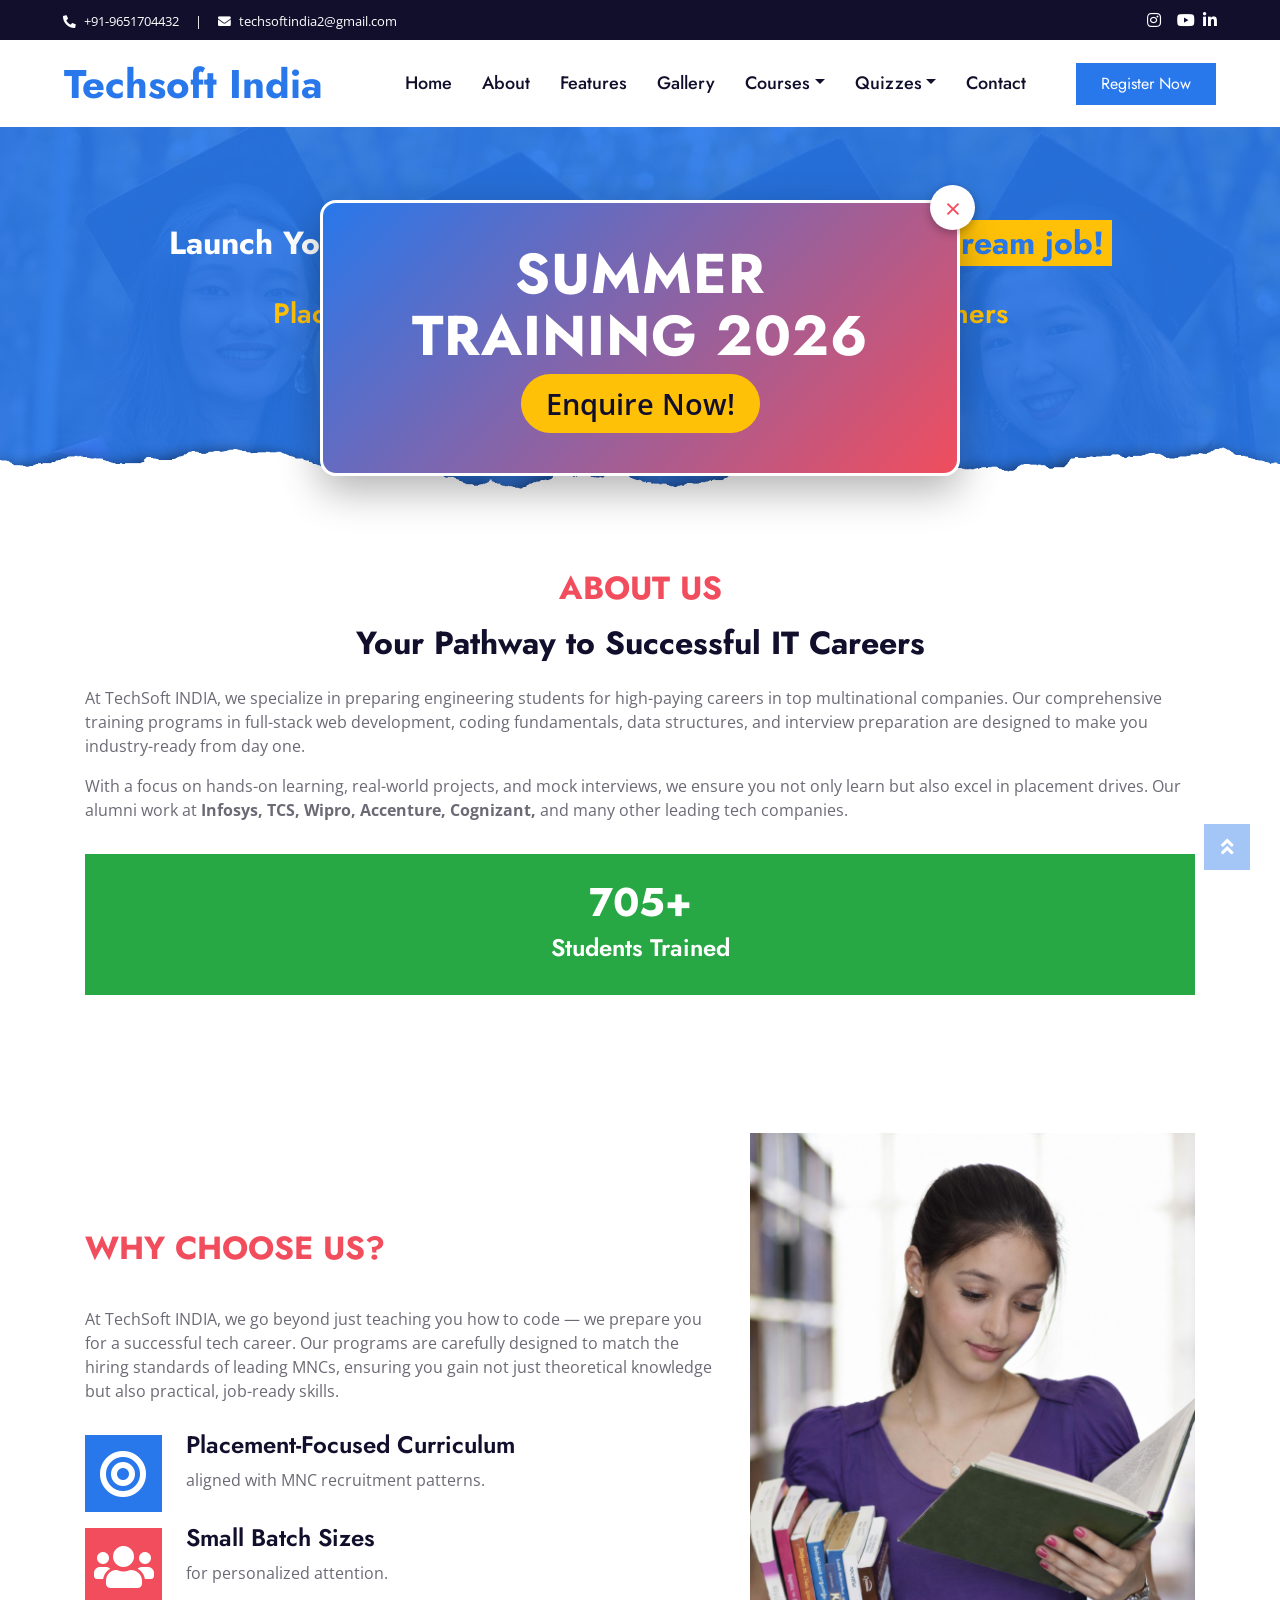
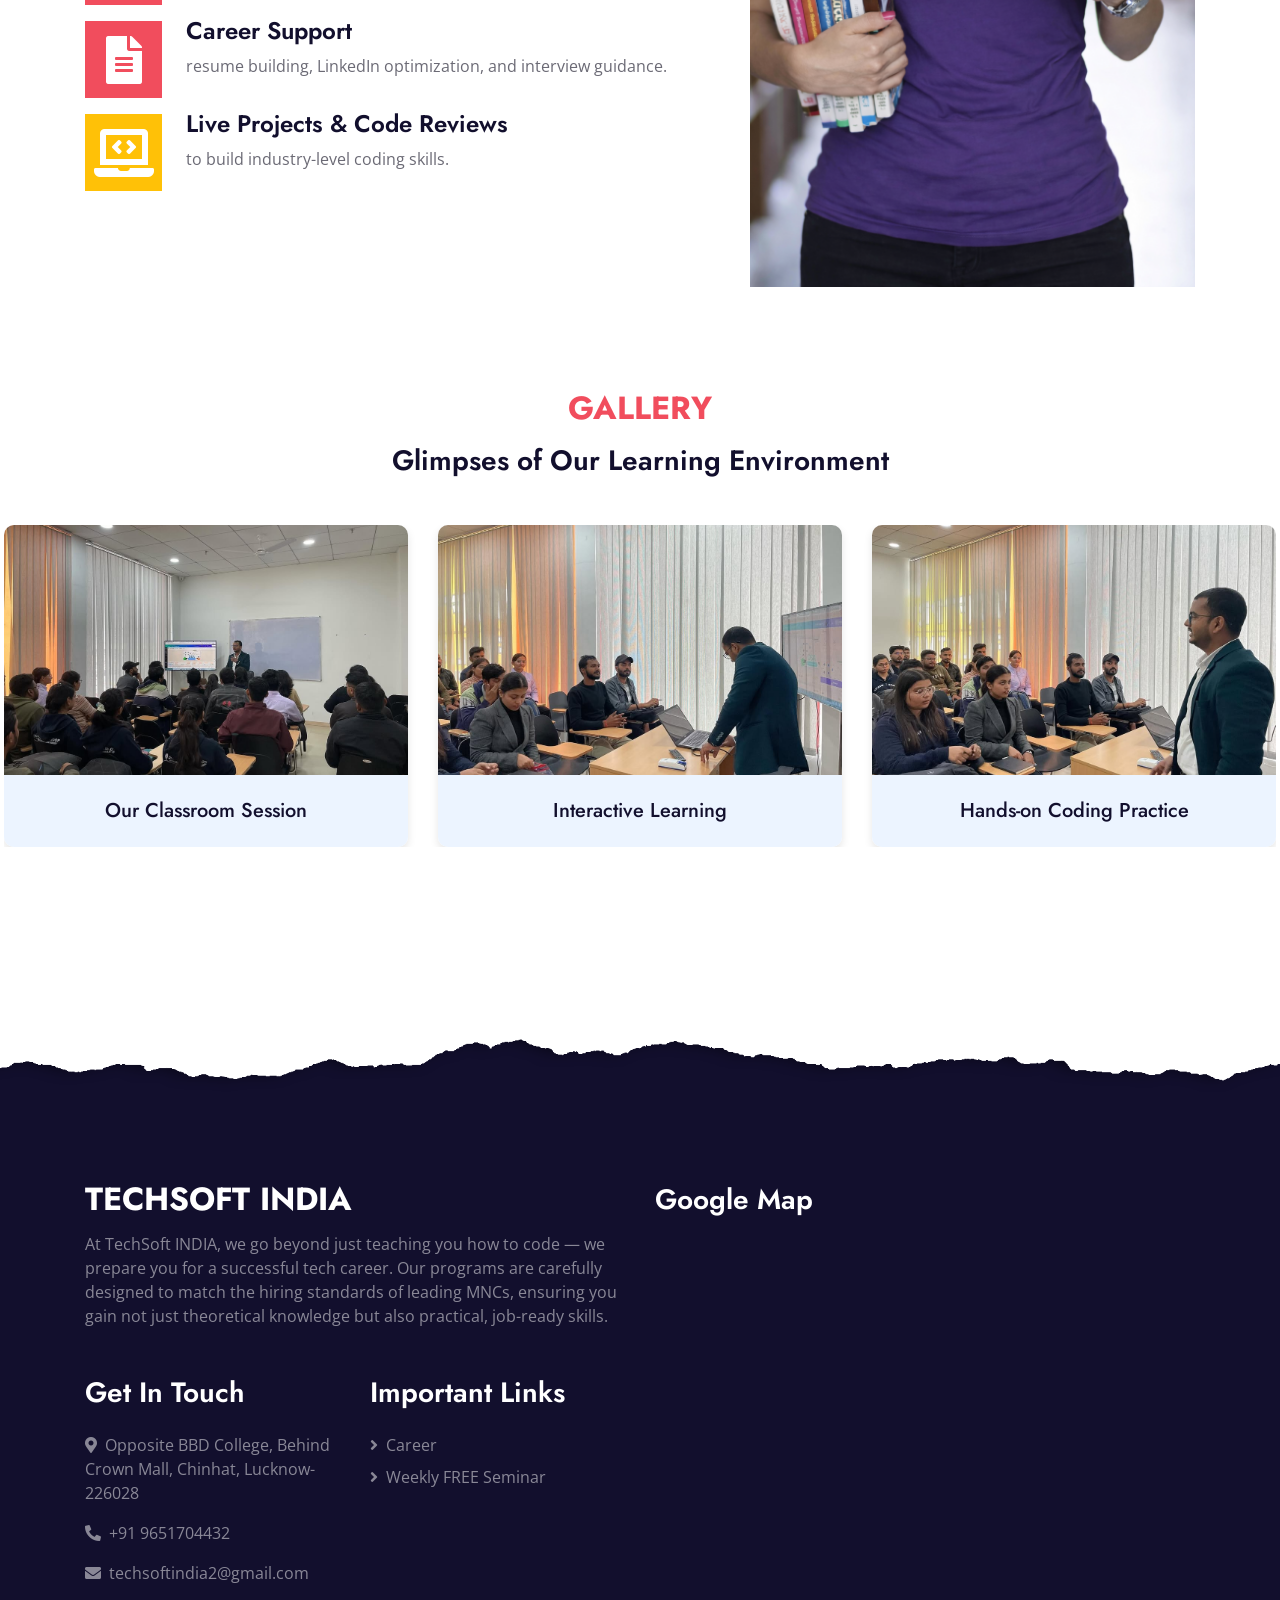
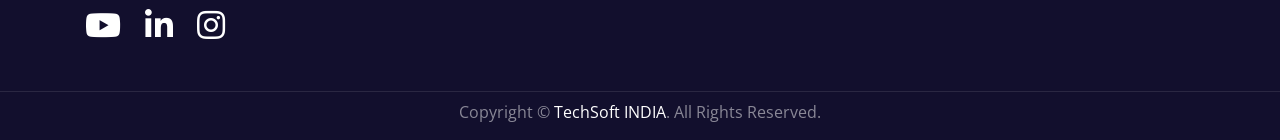
<file: index.html>
<!DOCTYPE html>
<html lang="en">

<head>
    <meta charset="utf-8">
    <title>TechSoft India | Best Python Course & DSA Training in Lucknow</title>
    <meta content="width=device-width, initial-scale=1.0" name="viewport">
    <meta content="Python course Lucknow, Python training, DSA course Lucknow, Java Python training, coding classes Chinhat, BTech BCA MCA placement training, TechSoft India" name="keywords">
    <meta content="TechSoft India in Lucknow offers the best Python course, DSA training, Java, and Web Development for BTech/MCA students. Join our placement-focused coding classes today." name="description">

    <!-- Structured Data for Local Business -->
    <script type="application/ld+json">
    {
      "@context": "https://schema.org",
      "@type": "EducationalOrganization",
      "name": "TechSoft India",
      "address": {
        "@type": "PostalAddress",
        "streetAddress": "Behind Crown Mall, Chinhat",
        "addressLocality": "Lucknow",
        "addressRegion": "UP",
        "postalCode": "226028",
        "addressCountry": "IN"
      },
      "url": "https://techsoftindia.com",
      "telephone": "+91-9651704432",
      "description": "Premium DSA and Coding training institute in Lucknow for CS students."
    }
    </script>

    <!-- Favicon -->
    <link href="img/logo.png" rel="icon">

    <!-- Google Web Fonts -->
    <link rel="preconnect" href="https://fonts.gstatic.com">
    <link
        href="https://fonts.googleapis.com/css2?family=Jost:wght@500;600;700&family=Open+Sans:wght@400;600&display=swap"
        rel="stylesheet">

    <!-- Font Awesome -->
    <link href="https://cdnjs.cloudflare.com/ajax/libs/font-awesome/5.10.0/css/all.min.css" rel="stylesheet">

    <!-- Libraries Stylesheet -->
    <link href="lib/owlcarousel/assets/owl.carousel.min.css" rel="stylesheet">

    <!-- Customized Bootstrap Stylesheet -->
    <link href="css/style.css" rel="stylesheet">
    <link href="css/gallery.css" rel="stylesheet">
    <link rel="stylesheet" href="css/mystyle.css">
    <link rel="stylesheet" href="css/floating-banner.css">


</head>

<body>
    <!-- Dynamic Header -->
    <div id="header-placeholder"></div>


    <!-- Header Start -->
    <div class="jumbotron jumbotron-fluid position-relative overlay-bottom" style="">
        <div class="container text-center my-4">

            <h2 class="text-white mb-3" style="line-height:1.8">Launch Your IT Career – <span
                    class="bg-warning px-2 text-primary"> Learn Coding </span>, <span
                    class="bg-warning px-2 text-primary"> Get your dream job! </span></h2>
            <h3 class="text-warning mt-4 mb-4">Placement focus, Hands-on projects, Experienced trainers</h3>
            <a href="https://forms.gle/Pi9djBGnhzCzkTus7" target="_blank"><button class="btn btn-success" style="font-size:22px">Register for FREE Weekly
                    Seminar</button></a>
            <!-- <div class="mx-auto mb-5" style="width: 100%; max-width: 600px;">
                <div class="input-group">
                    <div class="input-group-prepend">
                        <button class="btn btn-outline-light bg-white text-body px-4 dropdown-toggle" type="button" data-toggle="dropdown"
                            aria-haspopup="true" aria-expanded="false">Courses</button>
                        <div class="dropdown-menu">
                            <a class="dropdown-item" href="#">Courses 1</a>
                            <a class="dropdown-item" href="#">Courses 2</a>
                            <a class="dropdown-item" href="#">Courses 3</a>
                        </div>
                    </div>
                    <input type="text" class="form-control border-light" style="padding: 30px 25px;" placeholder="Keyword">
                    <div class="input-group-append">
                        <button class="btn btn-secondary px-4 px-lg-5">Search</button>
                    </div>
                </div>
            </div> -->
        </div>
    </div>
    <!-- Header End -->

    <!-- About Start -->
    <div class="container-fluid" id="about">
        <div class="container py-5">
            <div class="row">
                <!-- <div class="col-lg-5 mb-5 mb-lg-0" style="min-height: 500px;">
                    <div class="position-relative h-100">
                        <img class="position-absolute w-100 h-100" src="img/home_page/indian_student2.png"
                            style="object-fit: cover;">
                    </div>
                </div> -->
                <div class="col-12">
                    <div class="section-title position-relative mb-4 text-center">
                        <h2 class="d-inline-block position-relative text-secondary text-uppercase pb-2">About Us</h2>
                        <h2 class="">Your Pathway to Successful IT Careers</h2>
                    </div>
                    <p>At TechSoft INDIA, we specialize in preparing engineering students for high-paying careers in top
                        multinational companies. Our comprehensive training programs in full-stack web development,
                        coding fundamentals, data structures, and interview preparation are designed to make you
                        industry-ready from day one.</p>
                    <p>With a focus on hands-on learning, real-world projects, and mock interviews, we ensure you not
                        only learn but also excel in placement drives. Our alumni work at <strong>Infosys, TCS, Wipro,
                            Accenture, Cognizant,</strong> and many other leading tech companies.</p>
                    <div class="row pt-3 mx-0">
                        <div class="col-12 px-0">
                            <div class="bg-success text-center p-4">
                                <h1 class="text-white"><span data-toggle="counter-up">1000</span>+</h1>
                                <h4 class=" text-white">Students Trained
                                </h4>
                            </div>
                        </div>
                        <!-- <div class="col-6 px-0">
                            <div class="bg-primary text-center p-4">
                                <h1 class="text-white" data-toggle="counter-up">1234</h1>
                                <h6 class="text-uppercase text-white">Online<span class="d-block">Courses</span></h6>
                            </div>
                        </div> -->
                    </div>
                </div>
            </div>
        </div>
    </div>
    <!-- About End -->


    <!-- Feature Start -->
    <div class="container-fluid bg-image" style="margin: 90px 0;" id="features">
        <div class="container">
            <div class="row">
                <div class="col-lg-7 my-5 pt-5 pb-lg-5">
                    <div class="section-title position-relative mb-4">
                        <h2 class="d-inline-block position-relative text-secondary text-uppercase pb-2">Why Choose Us?
                        </h2>
                        <!-- <h1 class="display-4">Why Choose Us?</h1> -->
                    </div>
                    <p class="mb-4 pb-2">At TechSoft INDIA, we go beyond just teaching you how to code — we prepare you
                        for a successful tech career. Our programs are carefully designed to match the hiring standards
                        of leading MNCs, ensuring you gain not just theoretical knowledge but also practical, job-ready
                        skills.</p>
                    <div class="d-flex mb-3">
                        <div class="btn-icon bg-primary mr-4">
                            <i class="fas fa-bullseye fa-3x  text-white"></i>
                        </div>
                        <div class="mt-n1">
                            <h4>Placement-Focused Curriculum</h4>
                            <p>aligned with MNC recruitment patterns.</p>
                        </div>
                    </div>
                    <div class="d-flex mb-3">
                        <div class="btn-icon bg-secondary mr-4">
                            <i class="fas fa-users fa-3x text-white"></i>
                        </div>
                        <div class="mt-n1">
                            <h4>Small Batch Sizes</h4>
                            <p>for personalized attention.</p>
                        </div>
                    </div>
                    <div class="d-flex mb-3">
                        <div class="btn-icon bg-secondary mr-4">
                            <i class="fas fa-file-alt fa-3x text-white"></i>
                        </div>
                        <div class="mt-n1">
                            <h4>Career Support</h4>
                            <p>resume building, LinkedIn optimization, and interview guidance.</p>
                        </div>
                    </div>
                    <div class="d-flex">
                        <div class="btn-icon bg-warning mr-4">
                            <i class="fas fa-laptop-code fa-3x text-white"></i>
                        </div>
                        <div class="mt-n1">
                            <h4>Live Projects & Code Reviews</h4>
                            <p class="m-0">to build industry-level coding skills.</p>
                        </div>
                    </div>
                </div>
                <div class="col-lg-5" style="min-height: 500px;">
                    <div class="position-relative h-100">
                        <img class="position-absolute w-100 h-100" src="img/feature3.jpg" style="object-fit: cover;">
                    </div>
                </div>
            </div>
        </div>
    </div>
    <!-- Feature Start -->
        <!-- Gallery Section Starts -->
    <div class="container-fluid px-1 py-2" id="gallery">
        <div class="container pt-1">
            <div class="section-title text-center position-relative mb-5">
                <h2 class="d-inline-block position-relative text-secondary text-uppercase pb-2">Gallery</h2>
                <h3 class="display-7">Glimpses of Our Learning Environment</h3>
            </div>
        </div>
        <div class="owl-carousel owl-theme gallery-carousel" style="max-height:400px">
            <!-- Images will be injected by gallery.js -->
        </div>
    </div>

    <!-- Gallery Section Ends -->
     
    <!-- Google Reviews Starts -->
    <div class="px-2  pt-3">
        <!-- Elfsight All-in-One Reviews | Untitled All-in-One Reviews -->
        <script src="https://static.elfsight.com/platform/platform.js" async></script>
        <div class="elfsight-app-0a9b8027-b1ab-45dd-9413-d5253063c29a" data-elfsight-app-lazy></div>
    </div>
    <!-- Google Reviews Ends -->
    <!-- YouTube Channel Starts -->
    <div class="px-2">
        <!-- Elfsight YouTube Gallery | Untitled YouTube Gallery -->
        <script src="https://static.elfsight.com/platform/platform.js" async></script>
        <div class="elfsight-app-8312f9ae-a488-41c3-8df1-5b63e7bb8dd6" data-elfsight-app-lazy></div>
    </div>
    <!-- YouTube Channel Ends -->

    <!-- Courses Start -->
    <!-- <div class="container-fluid px-0 py-5">
        <div class="row mx-0 justify-content-center pt-5">
            <div class="col-lg-6">
                <div class="section-title text-center position-relative mb-4">
                    <h6 class="d-inline-block position-relative text-secondary text-uppercase pb-2">Our Courses</h6>
                    <h1 class="display-4">Checkout New Releases Of Our Courses</h1>
                </div>
            </div>
        </div>
        <div class="owl-carousel courses-carousel">
            <div class="courses-item position-relative">
                <img class="img-fluid" src="img/courses-1.jpg" alt="">
                <div class="courses-text">
                    <h4 class="text-center text-white px-3">Web design & development courses for beginners</h4>
                    <div class="border-top w-100 mt-3">
                        <div class="d-flex justify-content-between p-4">
                            <span class="text-white"><i class="fa fa-user mr-2"></i>Jhon Doe</span>
                            <span class="text-white"><i class="fa fa-star mr-2"></i>4.5 <small>(250)</small></span>
                        </div>
                    </div>
                    <div class="w-100 bg-white text-center p-4">
                        <a class="btn btn-primary" href="detail.html">Course Detail</a>
                    </div>
                </div>
            </div>
            <div class="courses-item position-relative">
                <img class="img-fluid" src="img/courses-2.jpg" alt="">
                <div class="courses-text">
                    <h4 class="text-center text-white px-3">Web design & development courses for beginners</h4>
                    <div class="border-top w-100 mt-3">
                        <div class="d-flex justify-content-between p-4">
                            <span class="text-white"><i class="fa fa-user mr-2"></i>Jhon Doe</span>
                            <span class="text-white"><i class="fa fa-star mr-2"></i>4.5 <small>(250)</small></span>
                        </div>
                    </div>
                    <div class="w-100 bg-white text-center p-4">
                        <a class="btn btn-primary" href="detail.html">Course Detail</a>
                    </div>
                </div>
            </div>
            <div class="courses-item position-relative">
                <img class="img-fluid" src="img/courses-3.jpg" alt="">
                <div class="courses-text">
                    <h4 class="text-center text-white px-3">Web design & development courses for beginners</h4>
                    <div class="border-top w-100 mt-3">
                        <div class="d-flex justify-content-between p-4">
                            <span class="text-white"><i class="fa fa-user mr-2"></i>Jhon Doe</span>
                            <span class="text-white"><i class="fa fa-star mr-2"></i>4.5 <small>(250)</small></span>
                        </div>
                    </div>
                    <div class="w-100 bg-white text-center p-4">
                        <a class="btn btn-primary" href="detail.html">Course Detail</a>
                    </div>
                </div>
            </div>
            <div class="courses-item position-relative">
                <img class="img-fluid" src="img/courses-4.jpg" alt="">
                <div class="courses-text">
                    <h4 class="text-center text-white px-3">Web design & development courses for beginners</h4>
                    <div class="border-top w-100 mt-3">
                        <div class="d-flex justify-content-between p-4">
                            <span class="text-white"><i class="fa fa-user mr-2"></i>Jhon Doe</span>
                            <span class="text-white"><i class="fa fa-star mr-2"></i>4.5 <small>(250)</small></span>
                        </div>
                    </div>
                    <div class="w-100 bg-white text-center p-4">
                        <a class="btn btn-primary" href="detail.html">Course Detail</a>
                    </div>
                </div>
            </div>
            <div class="courses-item position-relative">
                <img class="img-fluid" src="img/courses-5.jpg" alt="">
                <div class="courses-text">
                    <h4 class="text-center text-white px-3">Web design & development courses for beginners</h4>
                    <div class="border-top w-100 mt-3">
                        <div class="d-flex justify-content-between p-4">
                            <span class="text-white"><i class="fa fa-user mr-2"></i>Jhon Doe</span>
                            <span class="text-white"><i class="fa fa-star mr-2"></i>4.5 <small>(250)</small></span>
                        </div>
                    </div>
                    <div class="w-100 bg-white text-center p-4">
                        <a class="btn btn-primary" href="detail.html">Course Detail</a>
                    </div>
                </div>
            </div>
            <div class="courses-item position-relative">
                <img class="img-fluid" src="img/courses-6.jpg" alt="">
                <div class="courses-text">
                    <h4 class="text-center text-white px-3">Web design & development courses for beginners</h4>
                    <div class="border-top w-100 mt-3">
                        <div class="d-flex justify-content-between p-4">
                            <span class="text-white"><i class="fa fa-user mr-2"></i>Jhon Doe</span>
                            <span class="text-white"><i class="fa fa-star mr-2"></i>4.5 <small>(250)</small></span>
                        </div>
                    </div>
                    <div class="w-100 bg-white text-center p-4">
                        <a class="btn btn-primary" href="detail.html">Course Detail</a>
                    </div>
                </div>
            </div>
        </div>
        <div class="row justify-content-center bg-image mx-0 mb-5">
            <div class="col-lg-6 py-5">
                <div class="bg-white p-5 my-5">
                    <h1 class="text-center mb-4">30% Off For New Students</h1>
                    <form>
                        <div class="form-row">
                            <div class="col-sm-6">
                                <div class="form-group">
                                    <input type="text" class="form-control bg-light border-0" placeholder="Your Name"
                                        style="padding: 30px 20px;">
                                </div>
                            </div>
                            <div class="col-sm-6">
                                <div class="form-group">
                                    <input type="email" class="form-control bg-light border-0" placeholder="Your Email"
                                        style="padding: 30px 20px;">
                                </div>
                            </div>
                        </div>
                        <div class="form-row">
                            <div class="col-sm-6">
                                <div class="form-group">
                                    <select class="custom-select bg-light border-0 px-3" style="height: 60px;">
                                        <option selected>Select A courses</option>
                                        <option value="1">courses 1</option>
                                        <option value="2">courses 1</option>
                                        <option value="3">courses 1</option>
                                    </select>
                                </div>
                            </div>
                            <div class="col-sm-6">
                                <button class="btn btn-primary btn-block" type="submit" style="height: 60px;">Sign Up
                                    Now</button>
                            </div>
                        </div>
                    </form>
                </div>
            </div>
        </div>
    </div> -->
    <!-- Courses End -->


    <!-- Team Start -->
    <!-- <div class="container-fluid py-5">
        <div class="container py-5">
            <div class="section-title text-center position-relative mb-5">
                <h6 class="d-inline-block position-relative text-secondary text-uppercase pb-2">Instructors</h6>
                <h1 class="display-4">Meet Our Instructors</h1>
            </div>
            <div class="owl-carousel team-carousel position-relative" style="padding: 0 30px;">
                <div class="team-item">
                    <img class="img-fluid w-100" src="img/team-1.jpg" alt="">
                    <div class="bg-light text-center p-4">
                        <h5 class="mb-3">Instructor Name</h5>
                        <p class="mb-2">Web Design & Development</p>
                        <div class="d-flex justify-content-center">
                            <a class="mx-1 p-1" href="#"><i class="fab fa-twitter"></i></a>
                            <a class="mx-1 p-1" href="#"><i class="fab fa-facebook-f"></i></a>
                            <a class="mx-1 p-1" href="#"><i class="fab fa-linkedin-in"></i></a>
                            <a class="mx-1 p-1" href="#"><i class="fab fa-instagram"></i></a>
                            <a class="mx-1 p-1" href="#"><i class="fab fa-youtube"></i></a>
                        </div>
                    </div>
                </div>
                <div class="team-item">
                    <img class="img-fluid w-100" src="img/team-2.jpg" alt="">
                    <div class="bg-light text-center p-4">
                        <h5 class="mb-3">Instructor Name</h5>
                        <p class="mb-2">Web Design & Development</p>
                        <div class="d-flex justify-content-center">
                            <a class="mx-1 p-1" href="#"><i class="fab fa-twitter"></i></a>
                            <a class="mx-1 p-1" href="#"><i class="fab fa-facebook-f"></i></a>
                            <a class="mx-1 p-1" href="#"><i class="fab fa-linkedin-in"></i></a>
                            <a class="mx-1 p-1" href="#"><i class="fab fa-instagram"></i></a>
                            <a class="mx-1 p-1" href="#"><i class="fab fa-youtube"></i></a>
                        </div>
                    </div>
                </div>
                <div class="team-item">
                    <img class="img-fluid w-100" src="img/team-3.jpg" alt="">
                    <div class="bg-light text-center p-4">
                        <h5 class="mb-3">Instructor Name</h5>
                        <p class="mb-2">Web Design & Development</p>
                        <div class="d-flex justify-content-center">
                            <a class="mx-1 p-1" href="#"><i class="fab fa-twitter"></i></a>
                            <a class="mx-1 p-1" href="#"><i class="fab fa-facebook-f"></i></a>
                            <a class="mx-1 p-1" href="#"><i class="fab fa-linkedin-in"></i></a>
                            <a class="mx-1 p-1" href="#"><i class="fab fa-instagram"></i></a>
                            <a class="mx-1 p-1" href="#"><i class="fab fa-youtube"></i></a>
                        </div>
                    </div>
                </div>
                <div class="team-item">
                    <img class="img-fluid w-100" src="img/team-4.jpg" alt="">
                    <div class="bg-light text-center p-4">
                        <h5 class="mb-3">Instructor Name</h5>
                        <p class="mb-2">Web Design & Development</p>
                        <div class="d-flex justify-content-center">
                            <a class="mx-1 p-1" href="#"><i class="fab fa-twitter"></i></a>
                            <a class="mx-1 p-1" href="#"><i class="fab fa-facebook-f"></i></a>
                            <a class="mx-1 p-1" href="#"><i class="fab fa-linkedin-in"></i></a>
                            <a class="mx-1 p-1" href="#"><i class="fab fa-instagram"></i></a>
                            <a class="mx-1 p-1" href="#"><i class="fab fa-youtube"></i></a>
                        </div>
                    </div>
                </div>
            </div>
        </div>
    </div> -->
    <!-- Team End -->


    <!-- Testimonial Start -->
    <!-- <div class="container-fluid bg-image py-5" style="margin: 90px 0;">
        <div class="container py-5">
            <div class="row align-items-center">
                <div class="col-lg-5 mb-5 mb-lg-0">
                    <div class="section-title position-relative mb-4">
                        <h6 class="d-inline-block position-relative text-secondary text-uppercase pb-2">Testimonial</h6>
                        <h1 class="display-4">What Say Our Students</h1>
                    </div>
                    <p class="m-0">Dolor est dolores et nonumy sit labore dolores est sed rebum amet, justo duo ipsum
                        sanctus dolore magna rebum sit et. Diam lorem ea sea at. Nonumy et at at sed justo est nonumy
                        tempor. Vero sea ea eirmod, elitr ea amet diam ipsum at amet. Erat sed stet eos ipsum diam</p>
                </div>
                <div class="col-lg-7">
                    <div class="owl-carousel testimonial-carousel">
                        <div class="bg-white p-5">
                            <i class="fa fa-3x fa-quote-left text-primary mb-4"></i>
                            <p>Sed et elitr ipsum labore dolor diam, ipsum duo vero sed sit est est ipsum eos clita est
                                ipsum. Est nonumy tempor at kasd. Sed at dolor duo ut dolor, et justo erat dolor magna
                                sed stet amet elitr duo lorem</p>
                            <div class="d-flex flex-shrink-0 align-items-center mt-4">
                                <img class="img-fluid mr-4" src="img/testimonial-2.jpg" alt="">
                                <div>
                                    <h5>Student Name</h5>
                                    <span>Web Design</span>
                                </div>
                            </div>
                        </div>
                        <div class="bg-white p-5">
                            <i class="fa fa-3x fa-quote-left text-primary mb-4"></i>
                            <p>Sed et elitr ipsum labore dolor diam, ipsum duo vero sed sit est est ipsum eos clita est
                                ipsum. Est nonumy tempor at kasd. Sed at dolor duo ut dolor, et justo erat dolor magna
                                sed stet amet elitr duo lorem</p>
                            <div class="d-flex flex-shrink-0 align-items-center mt-4">
                                <img class="img-fluid mr-4" src="img/testimonial-1.jpg" alt="">
                                <div>
                                    <h5>Student Name</h5>
                                    <span>Web Design</span>
                                </div>
                            </div>
                        </div>
                    </div>
                </div>
            </div>
        </div>
    </div> -->
    <!-- Testimonial Start -->


    <!-- Contact Start -->
    <!-- <div class="container-fluid py-5">
        <div class="container py-5">
            <div class="row align-items-center">
                <div class="col-lg-5 mb-5 mb-lg-0">
                    <div class="bg-light d-flex flex-column justify-content-center px-5" style="height: 450px;">
                        <div class="d-flex align-items-center mb-5">
                            <div class="btn-icon bg-primary mr-4">
                                <i class="fa fa-2x fa-map-marker-alt text-white"></i>
                            </div>
                            <div class="mt-n1">
                                <h4>Our Location</h4>
                                <p class="m-0">123 Street, New York, USA</p>
                            </div>
                        </div>
                        <div class="d-flex align-items-center mb-5">
                            <div class="btn-icon bg-secondary mr-4">
                                <i class="fa fa-2x fa-phone-alt text-white"></i>
                            </div>
                            <div class="mt-n1">
                                <h4>Call Us</h4>
                                <p class="m-0">+012 345 6789</p>
                            </div>
                        </div>
                        <div class="d-flex align-items-center">
                            <div class="btn-icon bg-warning mr-4">
                                <i class="fa fa-2x fa-envelope text-white"></i>
                            </div>
                            <div class="mt-n1">
                                <h4>Email Us</h4>
                                <p class="m-0">info@example.com</p>
                            </div>
                        </div>
                    </div>
                </div>
                <div class="col-lg-7">
                    <div class="section-title position-relative mb-4">
                        <h6 class="d-inline-block position-relative text-secondary text-uppercase pb-2">Need Help?</h6>
                        <h1 class="display-4">Send Us A Message</h1>
                    </div>
                    <div class="contact-form">
                        <form>
                            <div class="row">
                                <div class="col-6 form-group">
                                    <input type="text"
                                        class="form-control border-top-0 border-right-0 border-left-0 p-0"
                                        placeholder="Your Name" required="required">
                                </div>
                                <div class="col-6 form-group">
                                    <input type="email"
                                        class="form-control border-top-0 border-right-0 border-left-0 p-0"
                                        placeholder="Your Email" required="required">
                                </div>
                            </div>
                            <div class="form-group">
                                <input type="text" class="form-control border-top-0 border-right-0 border-left-0 p-0"
                                    placeholder="Subject" required="required">
                            </div>
                            <div class="form-group">
                                <textarea class="form-control border-top-0 border-right-0 border-left-0 p-0" rows="5"
                                    placeholder="Message" required="required"></textarea>
                            </div>
                            <div>
                                <button class="btn btn-primary py-3 px-5" type="submit">Send Message</button>
                            </div>
                        </form>
                    </div>
                </div>
            </div>
        </div>
    </div> -->
    <!-- Contact End -->


    <!-- Footer Start -->
    <div class="container-fluid position-relative overlay-top bg-dark text-white-50 py-5" style="margin-top: 90px;" id="contact">
        <div class="container mt-5 pt-5">
            <div class="row">

                <!-- LEFT SIDE (50%) -->
                <div class=" col-12 col-md-6 ">
                    <!-- Company Info -->
                    <a href="index.html" class="navbar-brand">
                        <h2 class="mt-n2 text-uppercase text-white">TechSoft India</h2>
                    </a>
                    <p class="m-0">
                        At TechSoft INDIA, we go beyond just teaching you how to code — we prepare
                        you for a successful tech career. Our programs are carefully designed to match
                        the hiring standards of leading MNCs, ensuring you gain not just theoretical
                        knowledge but also practical, job-ready skills.
                    </p>

                    <!-- Get in Touch + Important Links in same row -->
                    <div class="row mt-5">
                        <!-- Get in Touch -->
                        <div class="col-md-6">
                            <h3 class="text-white mb-4">Get In Touch</h3>
                            <p><i class="fa fa-map-marker-alt mr-2"></i>Opposite BBD College, Behind Crown Mall, Chinhat, Lucknow-226028</p>
                            <p><i class="fa fa-phone-alt mr-2"></i>+91 9651704432</p>
                            <p><i class="fa fa-envelope mr-2"></i>techsoftindia2@gmail.com</p>
                            <div class="d-flex justify-content-start mt-4">
                                <a class="text-white mr-4" target="_blank"
                                    href="https://www.youtube.com/@CodingSphere"><i
                                        class="fab fa-youtube fa-2x"></i></a>
                                        <a class="text-white mr-4" target="_blank"
                                            href="https://www.linkedin.com/company/techsoft-india"><i
                                                class="fab fa-2x fa-linkedin-in"></i></a>
                                <a class="text-white" target="_blank"
                                    href="https://www.instagram.com/techsoft_india/"><i
                                        class="fab fa-2x fa-instagram"></i></a>
                            </div>
                        </div>

                        <!-- Important Links -->
                        <div class="col-md-6">
                            <h3 class="text-white mb-4">Important Links</h3>
                            <div class="d-flex flex-column justify-content-start">
                                <a class="text-white-50 mb-2" href="https://forms.gle/9xiNLcQWmkr3mohK9" target="_blank"><i class="fa fa-angle-right mr-2"></i>Career</a>
                                <a class="text-white-50 mb-2" href="https://forms.gle/Pi9djBGnhzCzkTus7" target="_blank"><i class="fa fa-angle-right mr-2"></i>Weekly FREE Seminar</a>
                                <!-- <a class="text-white-50 mb-2" href="#"><i class="fa fa-angle-right mr-2"></i>Apps
                                    Design</a>
                                <a class="text-white-50 mb-2" href="#"><i
                                        class="fa fa-angle-right mr-2"></i>Marketing</a>
                                <a class="text-white-50 mb-2" href="#"><i
                                        class="fa fa-angle-right mr-2"></i>Research</a>
                                <a class="text-white-50" href="#"><i class="fa fa-angle-right mr-2"></i>SEO</a> -->
                            </div>
                        </div>
                    </div>
                </div>

                <!-- RIGHT SIDE (50%) -->
                <div class="col-12 col-md-6 ">
                    <h3 class="text-white mb-3">Google Map</h3>
                    <div class="w-100">
                        <iframe
                            src="https://www.google.com/maps/embed?pb=!1m18!1m12!1m3!1d8463.151642457007!2d81.0598244361476!3d26.893434776915438!2m3!1f0!2f0!3f0!3m2!1i1024!2i768!4f13.1!3m3!1m2!1s0x399958a089c154c3%3A0x67d08d516786703!2sTechSoft%20India!5e0!3m2!1sen!2sin!4v1754995416954!5m2!1sen!2sin"
                            width="100%" height="350" style="border:0;" allowfullscreen="" loading="lazy"
                            referrerpolicy="no-referrer-when-downgrade"></iframe>
                    </div>
                </div>

            </div>
        </div>

        <!-- <div class="row">
                <div class="col-md-4 mb-5">
                    <h3 class="text-white mb-4">Get In Touch</h3>
                    <p><i class="fa fa-map-marker-alt mr-2"></i>Opposite BBD,Chinhat, Lucknow-226028</p>
                    <p><i class="fa fa-phone-alt mr-2"></i>+91 9651704432</p>
                    <p><i class="fa fa-envelope mr-2"></i>techsoftindia2@gmail.com</p>
                    <div class="d-flex justify-content-start mt-4">
                        <a class="text-white mr-4" target="_blank" href="https://www.youtube.com/@CodingSphere"><i class="fab fa-youtube fa-2x"></i></a>
                        <a class="text-white mr-4" href="#"><i class="fab fa-2x fa-facebook-f"></i></a>
                        <a class="text-white mr-4" href="#"><i class="fab fa-2x fa-linkedin-in"></i></a> 
                        <a class="text-white" target="_blank" href="https://www.instagram.com/techsoft_india/"><i class="fab fa-2x fa-instagram"></i></a>
                    </div>
                </div>
                <div class="col-md-4 mb-5">
                    <h3 class="text-white mb-4">Our Courses</h3>
                    <div class="d-flex flex-column justify-content-start">
                        <a class="text-white-50 mb-2" href="#"><i class="fa fa-angle-right mr-2"></i>Web Design</a>
                        <a class="text-white-50 mb-2" href="#"><i class="fa fa-angle-right mr-2"></i>Apps Design</a>
                        <a class="text-white-50 mb-2" href="#"><i class="fa fa-angle-right mr-2"></i>Marketing</a>
                        <a class="text-white-50 mb-2" href="#"><i class="fa fa-angle-right mr-2"></i>Research</a>
                        <a class="text-white-50" href="#"><i class="fa fa-angle-right mr-2"></i>SEO</a>
                    </div>
                </div>
                <div class="col-md-4 mb-5">
                    <h3 class="text-white mb-4">Quick Links</h3>
                    <div class="d-flex flex-column justify-content-start">
                        <a class="text-white-50 mb-2" href="#"><i class="fa fa-angle-right mr-2"></i>Privacy Policy</a>
                        <a class="text-white-50 mb-2" href="#"><i class="fa fa-angle-right mr-2"></i>Terms &
                            Condition</a>
                        <a class="text-white-50 mb-2" href="#"><i class="fa fa-angle-right mr-2"></i>Regular FAQs</a>
                        <a class="text-white-50 mb-2" href="#"><i class="fa fa-angle-right mr-2"></i>Help & Support</a>
                        <a class="text-white-50" href="#"><i class="fa fa-angle-right mr-2"></i>Contact</a>
                    </div>
                </div>
            </div> -->
    </div>
    </div>
    <div class="container-fluid bg-dark text-white-50 border-top pb-3 pt-2 text-center"
        style="border-color: rgba(256, 256, 256, .1) !important;">
        <div class="container">
            <div class="row">
                <div class="col-md-12 text-center  mb-3 mb-md-0">
                    <p class="m-0">Copyright &copy; <a class="text-white" href="#">TechSoft INDIA</a>. All Rights
                        Reserved.
                    </p>
                </div>
                <!-- <div class="col-md-6 text-center text-md-right">
                    <p class="m-0">Designed by <a class="text-white" href="https://htmlcodex.com">HTML Codex</a>
                        Distributed by <a href="https://themewagon.com" target="_blank">ThemeWagon</a></p>
                </div> -->
            </div>
        </div>
    </div>
    <!-- Footer End -->

    <!-- Floating Summer Training Announcement -->
    <div id="summer-announcement" class="floating-announcement-wrap">
        <a href="https://docs.google.com/forms/d/e/1FAIpQLSfVbDQYMgPoqx5vcSyzWAW3rFgtCo9Bkt59cK1gHaYVStCOpQ/viewform?usp=dialog" target="_blank" class="floating-announcement" aria-label="Summer Training 2026 Registration">
            <!-- <span class="title">Summer Training 2026</span> -->
            <span class="title">Summer Training 2026</span>
            <span class="call-to-action">Enquire Now!</span>
        </a>
        <button type="button" class="close-announcement" onclick="document.getElementById('summer-announcement').style.display='none'">&times;</button>
    </div>


    <!-- Back to Top -->
    <a href="#" class="btn btn-lg btn-primary rounded-0 btn-lg-square back-to-top"><i
            class="fa fa-angle-double-up"></i></a>


    <!-- JavaScript Libraries -->
    <script src="https://code.jquery.com/jquery-3.4.1.min.js"></script>
    <script src="https://stackpath.bootstrapcdn.com/bootstrap/4.4.1/js/bootstrap.bundle.min.js"></script>
    <script src="lib/easing/easing.min.js"></script>
    <script src="lib/waypoints/waypoints.min.js"></script>
    <script src="lib/counterup/counterup.min.js"></script>
    <script src="lib/owlcarousel/owl.carousel.min.js"></script>

    <!-- Template Javascript -->
    <script src="js/main.js"></script>
    <script src="js/gallery.js"></script>
    <script>
        $(function(){
          $("#header-placeholder").load("header.html");
          $("#footer-placeholder").load("footer.html");
        });
    </script>
    <script>
        document.addEventListener('DOMContentLoaded', function() {
            const banner = document.getElementById('summer-announcement');
            if (banner) {
                // Add 'show' class after a short delay to trigger CSS transition
                setTimeout(() => banner.classList.add('show'), 500); // 500ms delay
            }
        });
    </script>
</body>

</html>
</file>
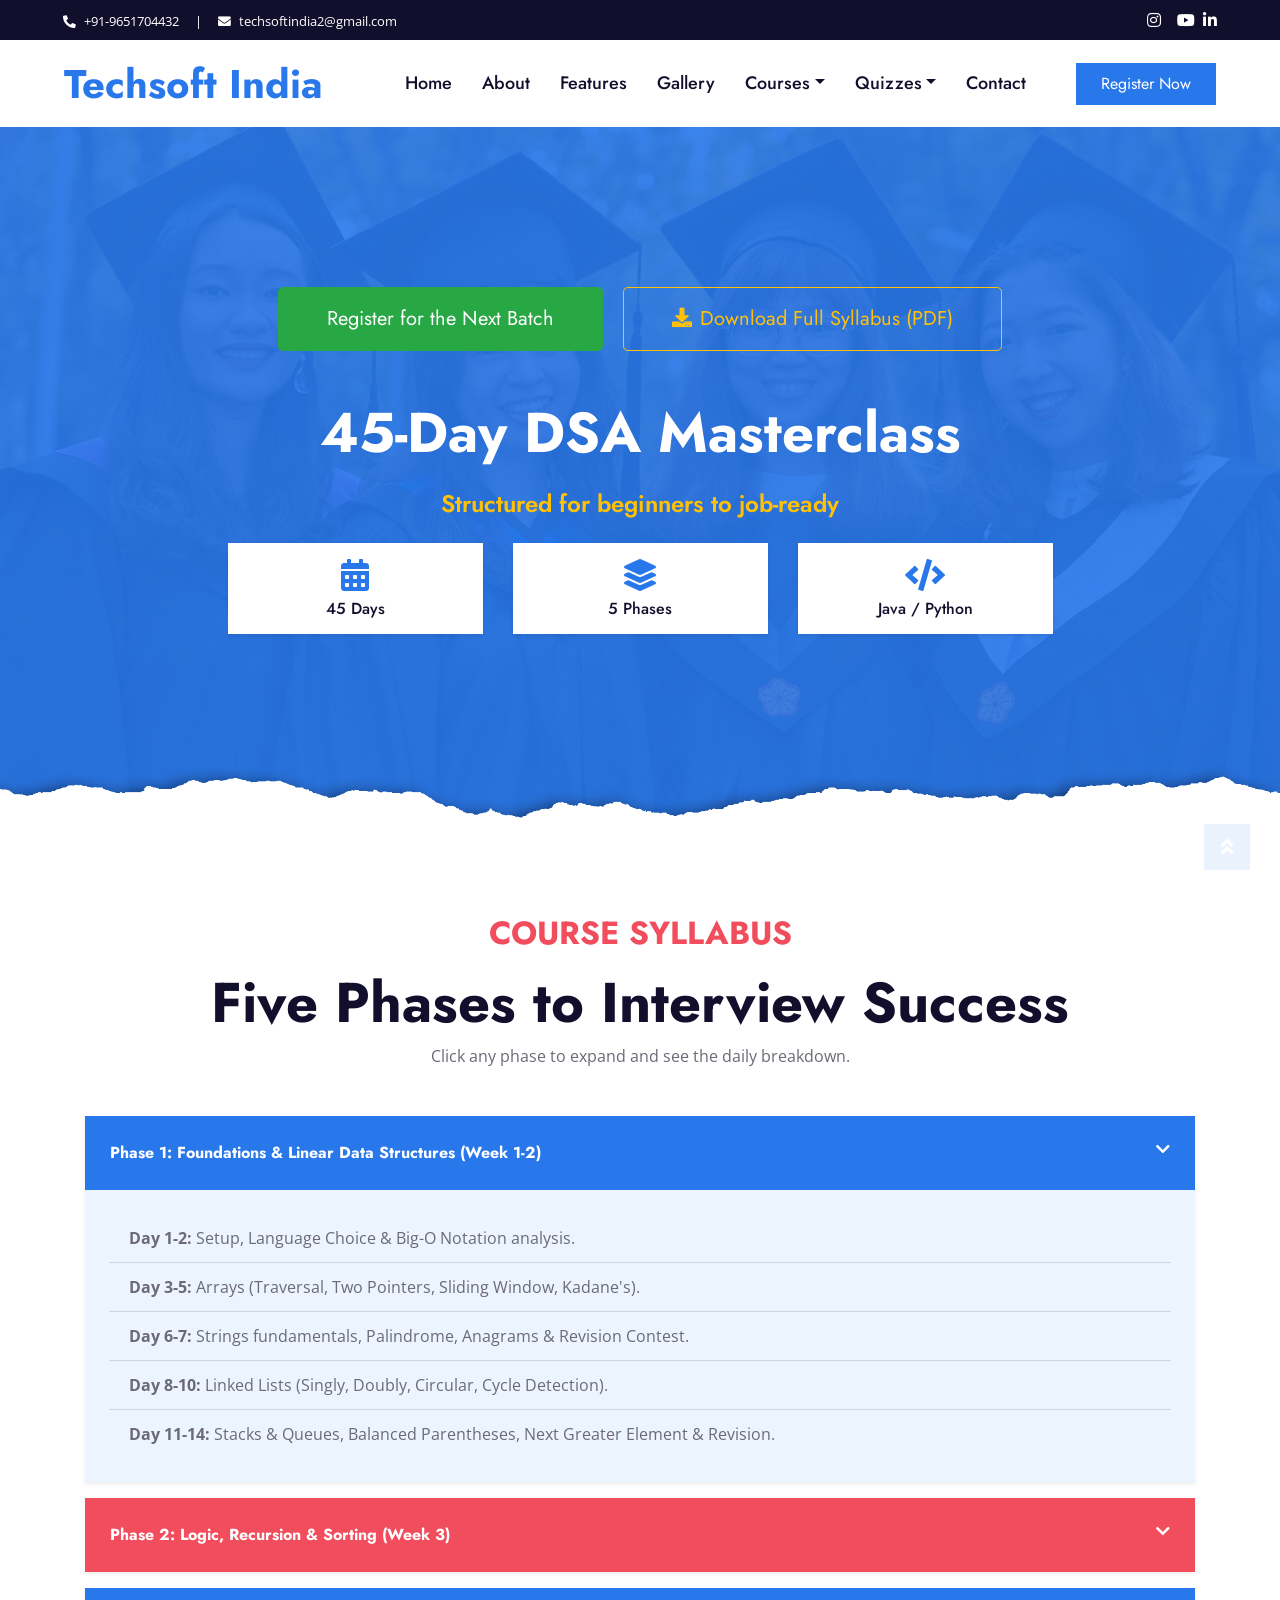
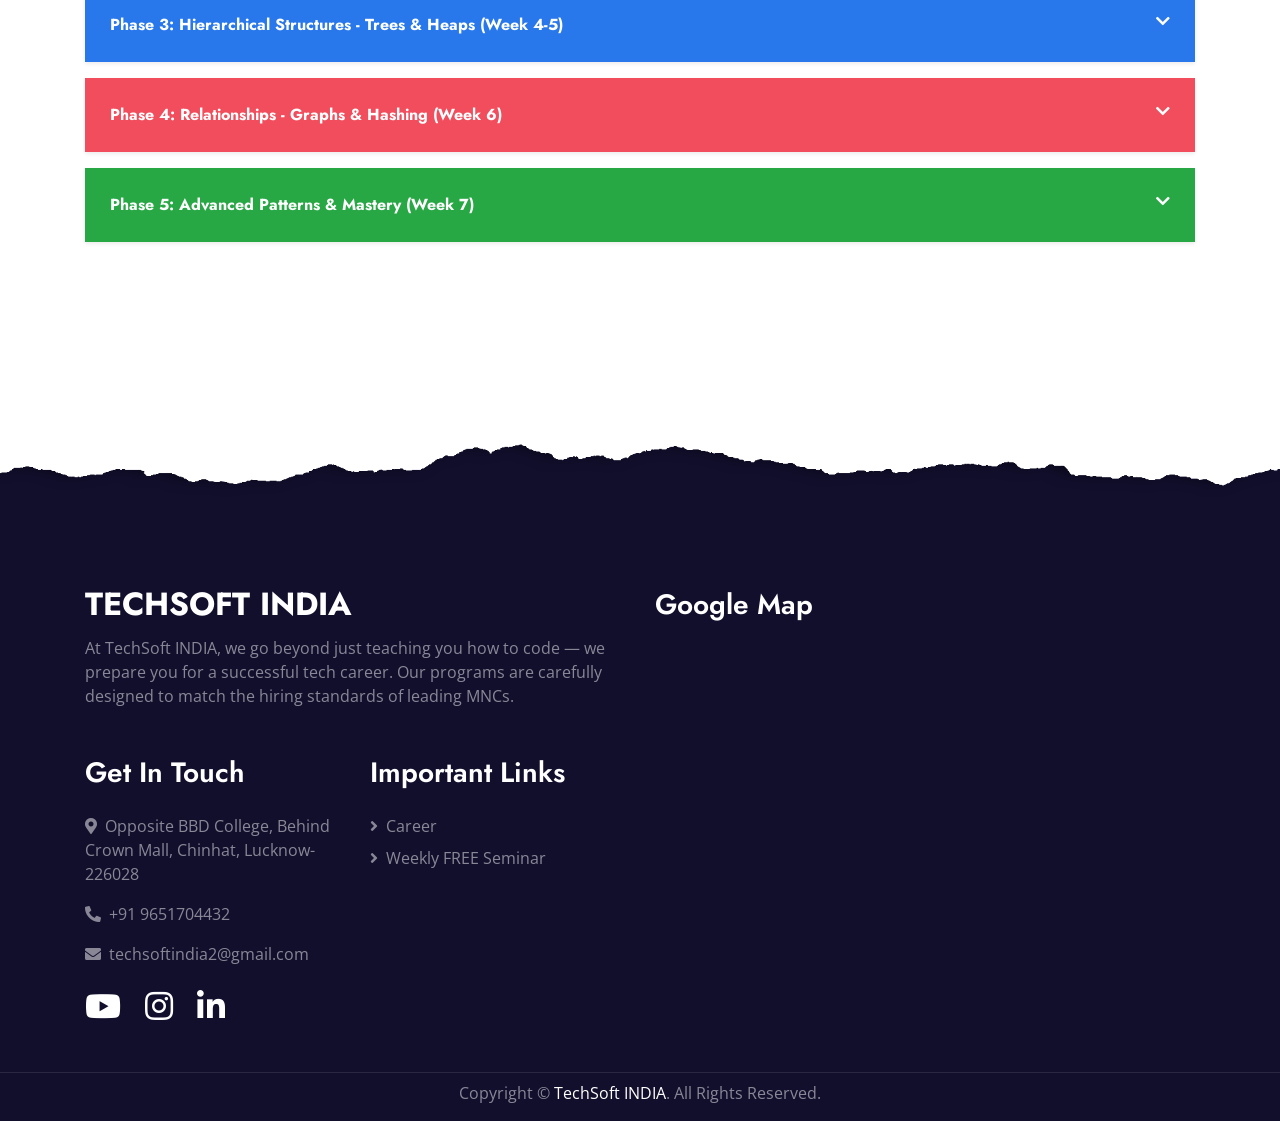
<file: dsa-course.html>
<!DOCTYPE html>
<html lang="en">

<head>
    <meta charset="utf-8">
    <title>Master Data Structures & Algorithms (DSA) | 45-Day Course in Lucknow</title>
    <meta content="width=device-width, initial-scale=1.0" name="viewport">
    <meta content="DSA mastery Lucknow, Data Structures and Algorithms course, coding interview preparation Lucknow, BTech DSA training, TechSoft India DSA" name="keywords">
    <meta content="Join our intensive 45-day DSA Masterclass in Lucknow. Perfect for BTech, BCA, and MCA students looking to crack FAANG interviews. Hands-on Java & Python coding." name="description">

    <!-- Course Schema -->
    <script type="application/ld+json">
    {
      "@context": "https://schema.org",
      "@type": "Course",
      "name": "45-Day DSA Masterclass",
      "description": "Master Data Structures and Algorithms from basics to advanced DP and Graphs in 45 days.",
      "provider": {
        "@type": "Organization",
        "name": "TechSoft India",
        "sameAs": "https://techsoftindia.com"
      },
      "courseCode": "DSA-101",
      "hasCourseInstance": {
        "@type": "CourseInstance",
        "courseMode": "In-person",
        "location": "Lucknow, Chinhat, BBD"
      }
    }
    </script>

    <!-- Favicon -->
    <link href="img/logo.png" rel="icon">

    <!-- Google Web Fonts -->
    <link rel="preconnect" href="https://fonts.gstatic.com">
    <link href="https://fonts.googleapis.com/css2?family=Jost:wght@500;600;700&family=Open+Sans:wght@400;600&display=swap" rel="stylesheet">

    <!-- Font Awesome -->
    <link href="https://cdnjs.cloudflare.com/ajax/libs/font-awesome/5.10.0/css/all.min.css" rel="stylesheet">

    <!-- Customized Bootstrap Stylesheet -->
    <link href="css/style.css" rel="stylesheet">
    <link rel="stylesheet" href="css/mystyle.css">
</head>

<body>
    <!-- Dynamic Header -->
    <div id="header-placeholder"></div>

    <!-- Header Start -->
    <div class="jumbotron jumbotron-fluid position-relative overlay-bottom" style="margin-bottom: 0;">
        <div class="container text-center my-5 py-5">
            <div class="text-center mb-5">
                <a href="https://docs.google.com/forms/d/e/1FAIpQLSfVbDQYMgPoqx5vcSyzWAW3rFgtCo9Bkt59cK1gHaYVStCOpQ/viewform?usp=dialog" target="_blank" class="btn btn-success btn-lg px-5 py-3 mb-3 mb-sm-0 mr-sm-3">Register for the Next Batch</a>
                <a href="https://drive.google.com/file/d/18T2dmnc49FZyg_oarAll0qVxknu0Q3Te/view?usp=sharing" download class="btn btn-outline-warning btn-lg px-5 py-3 mb-3 mb-sm-0" target="_blank">
                    <i class="fa fa-download mr-2"></i>Download Full Syllabus (PDF)
                </a>
            </div>
            <h1 class="text-white display-4 mb-4">45-Day DSA Masterclass</h1>
            <h4 class="text-warning mb-4">Structured for beginners to job-ready</h4>
            <div class="row justify-content-center">
                <div class="col-lg-3 col-6 mb-4">
                    <div class="bg-white p-3 rounded shadow-sm">
                        <i class="fa fa-calendar-alt text-primary fa-2x mb-2"></i>
                        <h6 class="m-0">45 Days</h6>
                    </div>
                </div>
                <div class="col-lg-3 col-6 mb-4">
                    <div class="bg-white p-3 rounded shadow-sm">
                        <i class="fa fa-layer-group text-primary fa-2x mb-2"></i>
                        <h6 class="m-0">5 Phases</h6>
                    </div>
                </div>
                <!-- <div class="col-lg-3 col-6 mb-4">
                    <div class="bg-white p-3 rounded shadow-sm">
                        <i class="fa fa-clock text-primary fa-2x mb-2"></i>
                        <h6 class="m-0">6 hrs/day focus</h6>
                    </div>
                </div> -->
                <div class="col-lg-3 col-6 mb-4">
                    <div class="bg-white p-3 rounded shadow-sm">
                        <i class="fa fa-code text-primary fa-2x mb-2"></i>
                        <h6 class="m-0">Java / Python</h6>
                    </div>
                </div>
            </div>
        </div>
    </div>
    <!-- Header End -->

    <!-- Syllabus Section Start -->
    <div class="container-fluid py-5" id="syllabus">
        <div class="container py-5">
            <div class="section-title text-center position-relative mb-5">
                <h2 class="d-inline-block position-relative text-secondary text-uppercase pb-2">Course Syllabus</h2>
                <h1 class="display-4">Five Phases to Interview Success</h1>
                <p>Click any phase to expand and see the daily breakdown.</p>
            </div>

            <div class="accordion" id="syllabusAccordion">
                <!-- Phase 1 -->
                <div class="card border-0 mb-3 shadow-sm">
                    <div class="card-header bg-primary p-0" id="headingOne">
                        <button class="btn btn-block text-left text-white p-4 m-0 font-weight-bold" type="button" data-toggle="collapse" data-target="#collapseOne">
                            Phase 1: Foundations & Linear Data Structures (Week 1-2)
                            <i class="fa fa-chevron-down float-right"></i>
                        </button>
                    </div>
                    <div id="collapseOne" class="collapse show" data-parent="#syllabusAccordion">
                        <div class="card-body bg-light p-4">
                            <ul class="list-group list-group-flush">
                                <li class="list-group-item bg-transparent"><strong>Day 1-2:</strong> Setup, Language Choice & Big-O Notation analysis.</li>
                                <li class="list-group-item bg-transparent"><strong>Day 3-5:</strong> Arrays (Traversal, Two Pointers, Sliding Window, Kadane's).</li>
                                <li class="list-group-item bg-transparent"><strong>Day 6-7:</strong> Strings fundamentals, Palindrome, Anagrams & Revision Contest.</li>
                                <li class="list-group-item bg-transparent"><strong>Day 8-10:</strong> Linked Lists (Singly, Doubly, Circular, Cycle Detection).</li>
                                <li class="list-group-item bg-transparent"><strong>Day 11-14:</strong> Stacks & Queues, Balanced Parentheses, Next Greater Element & Revision.</li>
                            </ul>
                        </div>
                    </div>
                </div>

                <!-- Phase 2 -->
                <div class="card border-0 mb-3 shadow-sm">
                    <div class="card-header bg-secondary p-0" id="headingTwo">
                        <button class="btn btn-block text-left text-white p-4 m-0 font-weight-bold collapsed" type="button" data-toggle="collapse" data-target="#collapseTwo">
                            Phase 2: Logic, Recursion & Sorting (Week 3)
                            <i class="fa fa-chevron-down float-right"></i>
                        </button>
                    </div>
                    <div id="collapseTwo" class="collapse" data-parent="#syllabusAccordion">
                        <div class="card-body bg-light p-4">
                            <ul class="list-group list-group-flush">
                                <li class="list-group-item bg-transparent"><strong>Day 15-16:</strong> Recursion Basics to Advanced (Subsets, Permutations, Backtracking).</li>
                                <li class="list-group-item bg-transparent"><strong>Day 17-18:</strong> Sorting (Bubble, Selection, Merge, Quick Sort & Stability).</li>
                                <li class="list-group-item bg-transparent"><strong>Day 19:</strong> Sorting Applications (Dutch Flag, Meeting Rooms).</li>
                                <li class="list-group-item bg-transparent"><strong>Day 20:</strong> Linear Data Structures Revision + 1hr Mock Test.</li>
                            </ul>
                        </div>
                    </div>
                </div>

                <!-- Phase 3 -->
                <div class="card border-0 mb-3 shadow-sm">
                    <div class="card-header bg-primary p-0" id="headingThree">
                        <button class="btn btn-block text-left text-white p-4 m-0 font-weight-bold collapsed" type="button" data-toggle="collapse" data-target="#collapseThree">
                            Phase 3: Hierarchical Structures - Trees & Heaps (Week 4-5)
                            <i class="fa fa-chevron-down float-right"></i>
                        </button>
                    </div>
                    <div id="collapseThree" class="collapse" data-parent="#syllabusAccordion">
                        <div class="card-body bg-light p-4">
                            <ul class="list-group list-group-flush">
                                <li class="list-group-item bg-transparent"><strong>Day 21-23:</strong> Binary Trees (BFS, DFS, Height, Diameter, LCA, Path Sums).</li>
                                <li class="list-group-item bg-transparent"><strong>Day 24-25:</strong> Binary Search Trees (BST Operations, Validation, Kth Smallest).</li>
                                <li class="list-group-item bg-transparent"><strong>Day 26-27:</strong> Heaps & Priority Queues (Heap Sort, Median in Stream).</li>
                                <li class="list-group-item bg-transparent"><strong>Day 28-30:</strong> Advanced Trees (Tries, Segment Trees, Fenwick Trees) + Mock Test.</li>
                            </ul>
                        </div>
                    </div>
                </div>

                <!-- Phase 4 -->
                <div class="card border-0 mb-3 shadow-sm">
                    <div class="card-header bg-secondary p-0" id="headingFour">
                        <button class="btn btn-block text-left text-white p-4 m-0 font-weight-bold collapsed" type="button" data-toggle="collapse" data-target="#collapseFour">
                            Phase 4: Relationships - Graphs & Hashing (Week 6)
                            <i class="fa fa-chevron-down float-right"></i>
                        </button>
                    </div>
                    <div id="collapseFour" class="collapse" data-parent="#syllabusAccordion">
                        <div class="card-body bg-light p-4">
                            <ul class="list-group list-group-flush">
                                <li class="list-group-item bg-transparent"><strong>Day 31-33:</strong> Graph Basics (Adjacency Lists, BFS, DFS, Cycle Detection).</li>
                                <li class="list-group-item bg-transparent"><strong>Day 34-35:</strong> Algorithms (Dijkstra, Bellman-Ford, Topo Sort, MST - Kruskal/Prim).</li>
                                <li class="list-group-item bg-transparent"><strong>Day 36-38:</strong> Hashing Internals, Collisions & Advanced Hashing Problems + Mock Test.</li>
                            </ul>
                        </div>
                    </div>
                </div>

                <!-- Phase 5 -->
                <div class="card border-0 mb-3 shadow-sm">
                    <div class="card-header bg-success p-0" id="headingFive">
                        <button class="btn btn-block text-left text-white p-4 m-0 font-weight-bold collapsed" type="button" data-toggle="collapse" data-target="#collapseFive">
                            Phase 5: Advanced Patterns & Mastery (Week 7)
                            <i class="fa fa-chevron-down float-right"></i>
                        </button>
                    </div>
                    <div id="collapseFive" class="collapse" data-parent="#syllabusAccordion">
                        <div class="card-body bg-light p-4">
                            <ul class="list-group list-group-flush">
                                <li class="list-group-item bg-transparent"><strong>Day 39-41:</strong> Dynamic Programming (1D, 2D, Knapsack, LCS, MCM, DP on Trees).</li>
                                <li class="list-group-item bg-transparent"><strong>Day 42:</strong> Greedy Algorithms (Activity Selection, Job Scheduling).</li>
                                <li class="list-group-item bg-transparent"><strong>Day 43:</strong> Advanced Binary Search (BS on Answer, Rotated Arrays).</li>
                                <li class="list-group-item bg-transparent"><strong>Day 44-45:</strong> Strategy, Interview Templates & Final 3-Hour Competitive Mock Contest.</li>
                            </ul>
                        </div>
                    </div>
                </div>
            </div>
        </div>
    </div>
    <!-- Syllabus Section End -->

    <!-- Dynamic Footer -->
    <div id="footer-placeholder"></div>

    <!-- Back to Top -->
    <a href="#" class="btn btn-lg btn-primary rounded-0 btn-lg-square back-to-top"><i class="fa fa-angle-double-up"></i></a>

    <!-- JavaScript Libraries -->
    <script src="https://code.jquery.com/jquery-3.4.1.min.js"></script>
    <script src="https://stackpath.bootstrapcdn.com/bootstrap/4.4.1/js/bootstrap.bundle.min.js"></script>
    <script src="lib/easing/easing.min.js"></script>
    <script src="js/main.js"></script>
    <script>
        $(function(){
          $("#header-placeholder").load("header.html");
          $("#footer-placeholder").load("footer.html");
        });
    </script>
</body>

</html>
</file>
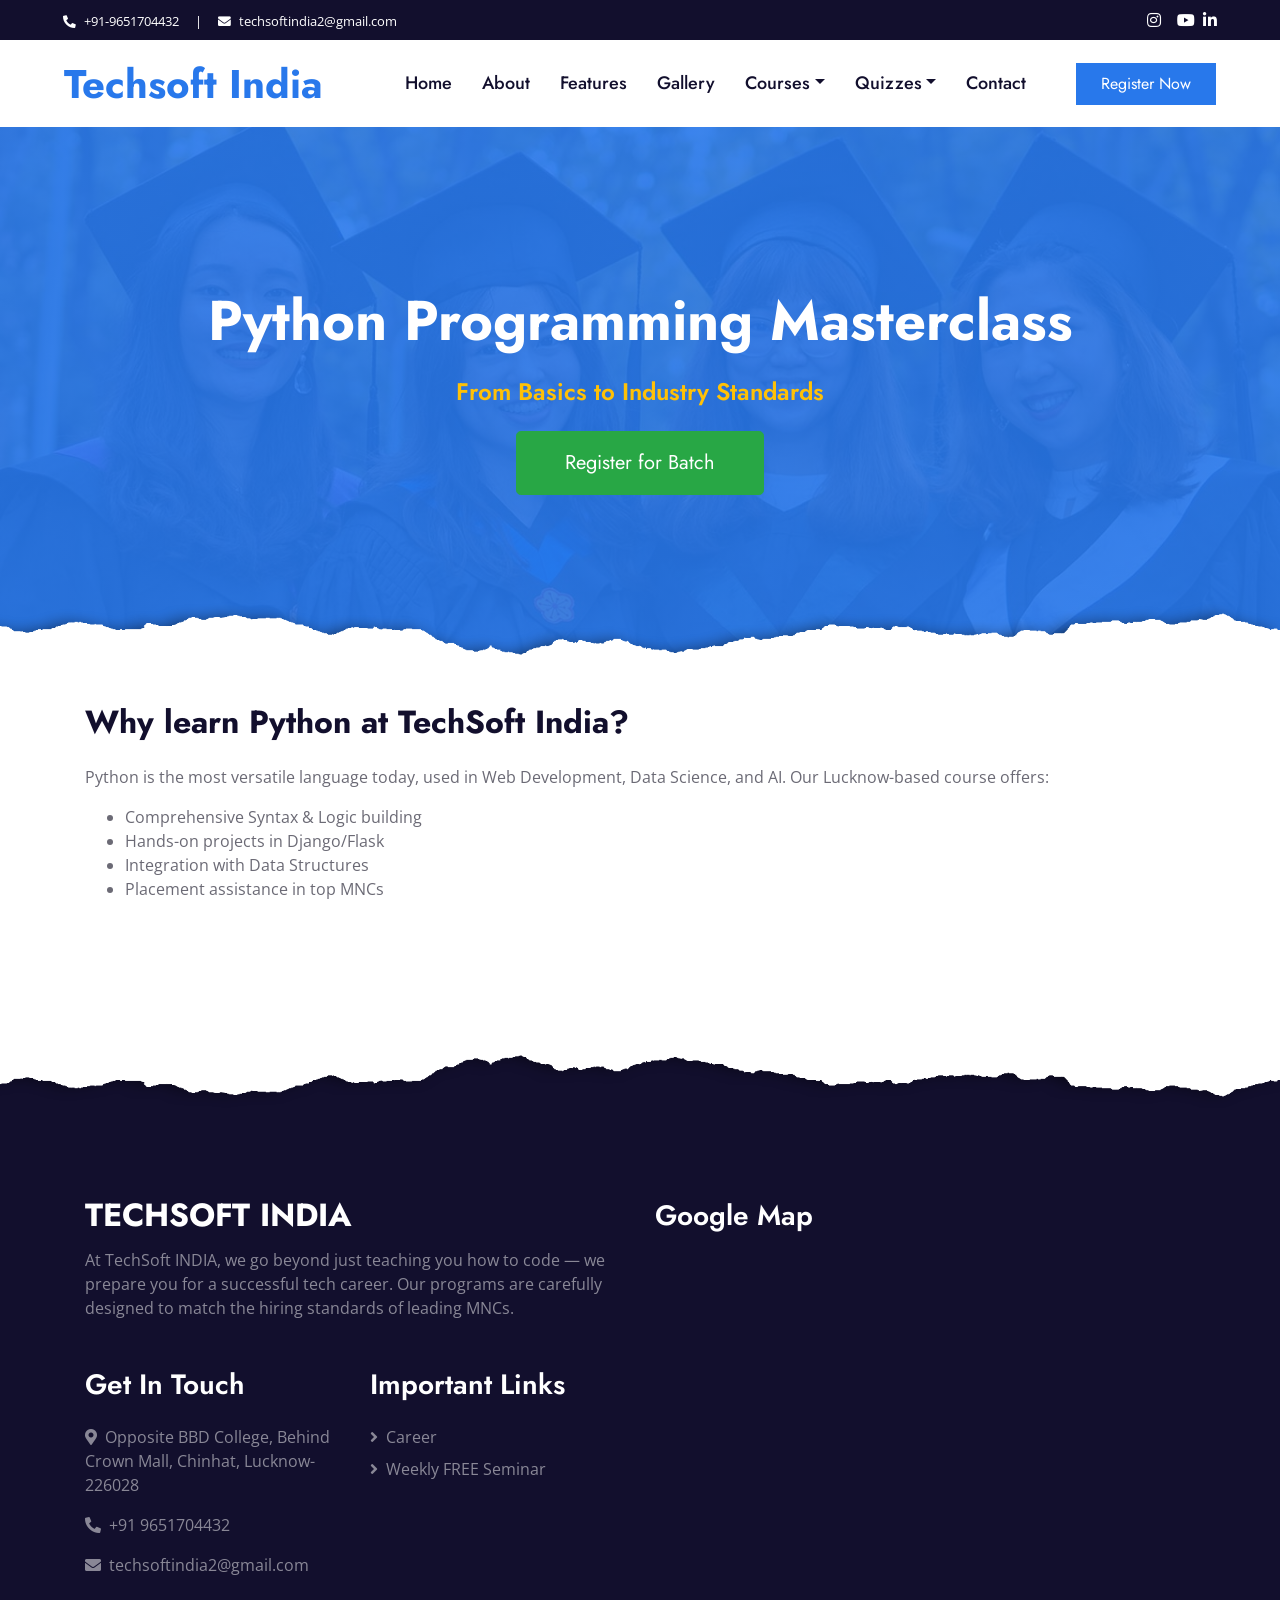
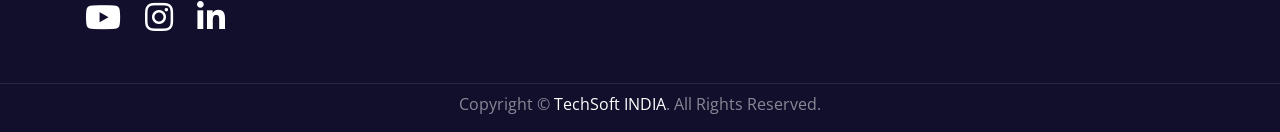
<file: python-programming.html>
<!DOCTYPE html>
<html lang="en">
<head>
    <meta charset="utf-8">
    <title>Python Programming Course Lucknow | TechSoft India</title>
    <meta content="width=device-width, initial-scale=1.0" name="viewport">
    <meta content="Python course Lucknow, Python training Lucknow, Python programming for beginners, TechSoft India Python" name="keywords">
    <meta content="Master Python programming with TechSoft India's specialized course in Lucknow. Learn from basics to advanced data science and web development patterns." name="description">
    <link href="img/logo.png" rel="icon">
    <link rel="preconnect" href="https://fonts.gstatic.com">
    <link href="https://fonts.googleapis.com/css2?family=Jost:wght@500;600;700&family=Open+Sans:wght@400;600&display=swap" rel="stylesheet">
    <link href="https://cdnjs.cloudflare.com/ajax/libs/font-awesome/5.10.0/css/all.min.css" rel="stylesheet">
    <link href="css/style.css" rel="stylesheet">
    <link rel="stylesheet" href="css/mystyle.css">
</head>
<body>
    <div id="header-placeholder"></div>
    <div class="jumbotron jumbotron-fluid position-relative overlay-bottom" style="margin-bottom: 0;">
        <div class="container text-center my-5 py-5">
            <h1 class="text-white display-4 mb-4">Python Programming Masterclass</h1>
            <h4 class="text-warning mb-4">From Basics to Industry Standards</h4>
            <a href="https://docs.google.com/forms/d/e/1FAIpQLSfVbDQYMgPoqx5vcSyzWAW3rFgtCo9Bkt59cK1gHaYVStCOpQ/viewform?usp=dialog" target="_blank" class="btn btn-success btn-lg px-5 py-3">Register for Batch</a>
        </div>
    </div>
    <div class="container py-5">
        <div class="row">
            <div class="col-lg-12">
                <h2 class="mb-4">Why learn Python at TechSoft India?</h2>
                <p>Python is the most versatile language today, used in Web Development, Data Science, and AI. Our Lucknow-based course offers:</p>
                <ul>
                    <li>Comprehensive Syntax & Logic building</li>
                    <li>Hands-on projects in Django/Flask</li>
                    <li>Integration with Data Structures</li>
                    <li>Placement assistance in top MNCs</li>
                </ul>
            </div>
        </div>
    </div>
    <div id="footer-placeholder"></div>
    <script src="https://code.jquery.com/jquery-3.4.1.min.js"></script>
    <script src="https://stackpath.bootstrapcdn.com/bootstrap/4.4.1/js/bootstrap.bundle.min.js"></script>
    <script src="js/main.js"></script>
    <script>
        $(function(){
          $("#header-placeholder").load("header.html");
          $("#footer-placeholder").load("footer.html");
        });
    </script>
</body>
</html>
</file>
<file: css/gallery.css>
.gallery-carousel {
    position: relative;
    overflow: hidden;
    border-radius: 8px;
    aspect-ratio: 16 / 9;   /* ✅ keeps images proportional */
    max-height: 620px;      /* ✅ prevents it from being too tall on big screens */
}

.gallery-image {
    width: 100%;
    height: 100%;           /* ✅ force image to fill container height */
    object-fit: cover;      /* ✅ crop properly instead of squishing */
    object-fit: cover;
    border-radius: 8px;
    transition: transform 0.4s ease, opacity 0.4s ease;
    position: absolute;
    top: 0;
    left: 0;
    z-index: 1; /* images stay behind */
}

.gallery-description {
    position: absolute;
    bottom: 0;
    left: 0;
    width: 100%;
    background: rgba(0,0,0,0.5);
    color: #fff;
    padding: 8px 12px;
    font-size: 16px;
    text-align: center;
    z-index: 3; /* above images */
}

.gallery-btn {
    position: absolute;
    top: 50%;
    transform: translateY(-50%);
    background-color: rgba(0, 123, 255, 0.6);
    color: white;
    border: none;
    padding: 10px 15px;
    font-size: 14px;
    border-radius: 5px;
    cursor: pointer;
    transition: background 0.3s ease;
    z-index: 3; /* above images */
}
.gallery-btn:hover {
    background-color: rgba(0, 123, 255, 0.85);
}
.gallery-btn-prev {
    left: 10px;
}
.gallery-btn-next {
    right: 10px;
}

/* animation states */
.slide-out-left {
    transform: translateX(-100%);
    opacity: 0;
}
.slide-out-right {
    transform: translateX(100%);
    opacity: 0;
}
.slide-in-left {
    transform: translateX(-100%);
    opacity: 0;
}
.slide-in-right {
    transform: translateX(100%);
    opacity: 0;
}
.slide-active {
    transform: translateX(0);
    opacity: 1;
}
</file>
<file: css/mystyle.css>
/* Floating Summer Training Announcement */
.floating-announcement-wrap {
    position: fixed;
    top: 40px;
    left: 50%;
    transform: translateX(-50%);
    z-index: 9999;
    display: flex;
    align-items: center;
    justify-content: center;
    width: auto;
    max-width: 95%;
}

.floating-announcement {
    background: linear-gradient(135deg, var(--primary), var(--secondary));
    color: #fff !important;
    padding: 25px 60px;
    border-radius: 20px;
    text-align: center;
    text-decoration: none !important;
    box-shadow: 0 20px 50px rgba(0, 0, 0, 0.4);
    transition: all 0.3s ease;
    display: flex;
    flex-direction: column;
    border: 4px solid #fff;
} 

.floating-announcement:hover {
    transform: scale(1.03);
    box-shadow: 0 25px 60px rgba(0, 0, 0, 0.5);
    filter: brightness(1.1);
}

.floating-announcement .title {
    font-family: 'Jost', sans-serif;
    font-size: 2.2rem;
    font-weight: 700;
    margin-bottom: 10px;
    text-transform: uppercase;
    letter-spacing: 2px;
    line-height: 1.1;
}

.floating-announcement .call-to-action {
    font-size: 1.4rem;
    font-weight: 600;
    background: var(--warning);
    color: var(--dark);
    padding: 10px 30px;
    border-radius: 50px;
    display: inline-block;
    align-self: center;
    animation: pulse-announcement 2s infinite;
}

.close-announcement {
    position: absolute;
    top: -15px;
    right: -15px;
    background: #fff;
    color: var(--secondary);
    border: 2px solid var(--secondary);
    width: 40px;
    height: 40px;
    border-radius: 50%;
    font-size: 28px;
    cursor: pointer;
    display: flex;
    align-items: center;
    justify-content: center;
    box-shadow: 0 4px 15px rgba(0,0,0,0.3);
    z-index: 10000;
    transition: 0.2s;
}

.close-announcement:hover {
    background: var(--secondary);
    color: #fff;
}

@keyframes pulse-announcement {
    0% { transform: scale(1); box-shadow: 0 0 0 0 rgba(255, 193, 7, 0.7); }
    70% { transform: scale(1.05); box-shadow: 0 0 0 20px rgba(255, 193, 7, 0); }
    100% { transform: scale(1); box-shadow: 0 0 0 0 rgba(255, 193, 7, 0); }
}

@media (max-width: 992px) {
    .floating-announcement .title { font-size: 1.6rem; }
    .floating-announcement .call-to-action { font-size: 1.1rem; }
}

@media (max-width: 576px) {
    .floating-announcement-wrap { top: 20px; width: 90vw; }
    .floating-announcement { width: 100%; padding: 15px 25px; border-width: 2px; }
    .floating-announcement .title { font-size: 1.2rem; letter-spacing: 1px; }
    .floating-announcement .call-to-action { font-size: 0.9rem; padding: 5px 20px; }
    .close-announcement { top: -10px; right: -10px; width: 30px; height: 30px; font-size: 20px; }
}

/* Quiz Page Styles */
.quiz-card {
    background: #ffffff;
    border-radius: 15px;
    padding: 2rem;
    box-shadow: 0 10px 30px rgba(0, 0, 0, 0.08);
    max-width: 700px;
    margin: 2rem auto;
    border: 1px solid var(--light);
}

.quiz-option {
    display: block;
    width: 100%;
    padding: 1rem 1.5rem;
    margin-bottom: 0.75rem;
    border: 2px solid var(--light);
    border-radius: 12px;
    background: #fff;
    text-align: left;
    font-size: 1.1rem;
    transition: all 0.2s ease;
    cursor: pointer;
    position: relative;
}

.quiz-option:hover:not(:disabled) {
    background-color: var(--light);
    border-color: var(--primary);
}

.quiz-option.correct {
    background-color: #d4edda !important;
    border-color: #28a745 !important;
    color: #155724 !important;
}

.quiz-option.wrong {
    background-color: #f8d7da !important;
    border-color: #dc3545 !important;
    color: #721c24 !important;
    animation: quiz-shake 0.4s ease-in-out;
}

@keyframes quiz-shake {
    0%, 100% { transform: translateX(0); }
    25% { transform: translateX(-10px); }
    50% { transform: translateX(10px); }
    75% { transform: translateX(-10px); }
}
</file>
<file: css/floating-banner.css>
/* === Floating Announcement Wrapper === */
.floating-announcement-wrap {
    position: fixed;
    top: 200px; /* Positioned 200px from top */
    left: 50%;
    transform: translate(-50%, -600px); /* Start off-screen (higher than the top margin) */
    z-index: 9999;
    display: flex;
    justify-content: center;
    align-items: center;
    max-width: 95%;
    opacity: 0;
    transition: transform 0.6s ease, opacity 0.6s ease;
}

/* Show animation */
.floating-announcement-wrap.show {
    transform: translate(-50%, 0); /* Settle exactly at the 200px mark */
    opacity: 1;
}

/* === Announcement Box === */
.floating-announcement {
    display: flex;
    flex-direction: column;
    align-items: center;
    text-align: center;
    padding: 40px 80px; /* Increased vertical and horizontal padding */
    border-radius: 16px;
    text-decoration: none;

    background: linear-gradient(135deg, var(--primary), var(--secondary));
    color: #fff;

    border: 3px solid #fff;
    box-shadow: 0 15px 40px rgba(0,0,0,0.3);

    transition: transform 0.3s ease, box-shadow 0.3s ease;
}

/* Hover effect */
.floating-announcement:hover {
    transform: scale(1.04);
    box-shadow: 0 20px 50px rgba(0,0,0,0.4);
}

/* === Title === */
.floating-announcement .title {
    font-size: 3.5rem; /* Significantly larger title */
    font-weight: 700;
    margin-bottom: 8px;
    text-transform: uppercase;
    letter-spacing: 1px;
}

/* === CTA Button === */
.floating-announcement .call-to-action {
    font-size: 1.8rem; /* Larger CTA text */
    font-weight: 600;

    background: var(--warning);
    color: var(--dark);

    padding: 8px 25px;
    border-radius: 50px;

    animation: pulse 2s infinite;
}

/* === Close Button === */
.close-announcement {
    position: absolute;
    top: -15px;
    right: -15px;

    width: 45px; /* Scaled up close button to match banner size */
    height: 45px;

    border-radius: 50%;
    border: none;

    background: #fff;
    color: var(--secondary);

    font-size: 28px;
    cursor: pointer;

    display: flex;
    align-items: center;
    justify-content: center;

    box-shadow: 0 3px 10px rgba(0,0,0,0.3);
    transition: 0.2s;
}

.close-announcement:hover {
    background: var(--secondary);
    color: #fff;
}

/* === Animation === */
@keyframes pulse {
    0%   { transform: scale(1); box-shadow: 0 0 0 0 rgba(255,193,7,0.6); }
    70%  { transform: scale(1.05); box-shadow: 0 0 0 15px rgba(255,193,7,0); }
    100% { transform: scale(1); box-shadow: 0 0 0 0 rgba(255,193,7,0); }
}

/* === Responsive === */
@media (max-width: 768px) {
    .floating-announcement-wrap {
        width: 70%;
    }

    .floating-announcement {
        width: 100%;
        padding: 15px 25px;
    }

    .floating-announcement .title {
        font-size: 1.4rem;
    }

    .floating-announcement .call-to-action {
        font-size: 1rem;
        padding: 6px 18px;
    }

    .close-announcement {
        width: 28px;
        height: 28px;
        font-size: 18px;
    }
}

.floating-announcement,
.floating-announcement:hover,
.floating-announcement:focus,
.floating-announcement:active {
    text-decoration: none !important;
}
</file>
<file: css/style.css>
/******* Bootstrap Theming ********/
/*!
 * Bootstrap v4.5.3 (https://getbootstrap.com/)
 * Copyright 2011-2020 The Bootstrap Authors
 * Copyright 2011-2020 Twitter, Inc.
 * Licensed under MIT (https://github.com/twbs/bootstrap/blob/main/LICENSE)
 */
:root {
  --blue: #007bff;
  --indigo: #6610f2;
  --purple: #6f42c1;
  --pink: #e83e8c;
  --red: #dc3545;
  --orange: #fd7e14;
  --yellow: #ffc107;
  --green: #28a745;
  --teal: #20c997;
  --cyan: #17a2b8;
  --white: #fff;
  --gray: #6c757d;
  --gray-dark: #343a40;
  --primary: #2878EB;
  --secondary: #F14D5D;
  --success: #28a745;
  --info: #17a2b8;
  --warning: #ffc107;
  --danger: #dc3545;
  --light: #ECF4FF;
  --dark: #120F2D;
  --breakpoint-xs: 0;
  --breakpoint-sm: 576px;
  --breakpoint-md: 768px;
  --breakpoint-lg: 992px;
  --breakpoint-xl: 1200px;
  --font-family-sans-serif: -apple-system, BlinkMacSystemFont, "Segoe UI", Roboto, "Helvetica Neue", Arial, "Noto Sans", sans-serif, "Apple Color Emoji", "Segoe UI Emoji", "Segoe UI Symbol", "Noto Color Emoji";
  --font-family-monospace: SFMono-Regular, Menlo, Monaco, Consolas, "Liberation Mono", "Courier New", monospace;
}

*,
*::before,
*::after {
  box-sizing: border-box;
}

html {
  font-family: sans-serif;
  line-height: 1.15;
  -webkit-text-size-adjust: 100%;
  -webkit-tap-highlight-color: rgba(0, 0, 0, 0);
}

article, aside, figcaption, figure, footer, header, hgroup, main, nav, section {
  display: block;
}

body {
  margin: 0;
  font-family: "Open Sans", sans-serif;
  font-size: 1rem;
  font-weight: 400;
  line-height: 1.5;
  color: #6B6A75;
  text-align: left;
  background-color: #FFFFFF;
}

[tabindex="-1"]:focus:not(:focus-visible) {
  outline: 0 !important;
}

hr {
  box-sizing: content-box;
  height: 0;
  overflow: visible;
}

h1, h2, h3, h4, h5, h6 {
  margin-top: 0;
  margin-bottom: 0.5rem;
}

p {
  margin-top: 0;
  margin-bottom: 1rem;
}

abbr[title],
abbr[data-original-title] {
  text-decoration: underline;
  text-decoration: underline dotted;
  cursor: help;
  border-bottom: 0;
  text-decoration-skip-ink: none;
}

address {
  margin-bottom: 1rem;
  font-style: normal;
  line-height: inherit;
}

ol,
ul,
dl {
  margin-top: 0;
  margin-bottom: 1rem;
}

ol ol,
ul ul,
ol ul,
ul ol {
  margin-bottom: 0;
}

dt {
  font-weight: 700;
}

dd {
  margin-bottom: .5rem;
  margin-left: 0;
}

blockquote {
  margin: 0 0 1rem;
}

b,
strong {
  font-weight: bolder;
}

small {
  font-size: 80%;
}

sub,
sup {
  position: relative;
  font-size: 75%;
  line-height: 0;
  vertical-align: baseline;
}

sub {
  bottom: -.25em;
}

sup {
  top: -.5em;
}

a {
  color: #2878EB;
  text-decoration: none;
  background-color: transparent;
}

a:hover {
  color: #1154b6;
  text-decoration: underline;
}

a:not([href]):not([class]) {
  color: inherit;
  text-decoration: none;
}

a:not([href]):not([class]):hover {
  color: inherit;
  text-decoration: none;
}

pre,
code,
kbd,
samp {
  font-family: SFMono-Regular, Menlo, Monaco, Consolas, "Liberation Mono", "Courier New", monospace;
  font-size: 1em;
}

pre {
  margin-top: 0;
  margin-bottom: 1rem;
  overflow: auto;
  -ms-overflow-style: scrollbar;
}

figure {
  margin: 0 0 1rem;
}

img {
  vertical-align: middle;
  border-style: none;
}

svg {
  overflow: hidden;
  vertical-align: middle;
}

table {
  border-collapse: collapse;
}

caption {
  padding-top: 0.75rem;
  padding-bottom: 0.75rem;
  color: #6c757d;
  text-align: left;
  caption-side: bottom;
}

th {
  text-align: inherit;
  text-align: -webkit-match-parent;
}

label {
  display: inline-block;
  margin-bottom: 0.5rem;
}

button {
  border-radius: 0;
}

button:focus {
  outline: 1px dotted;
  outline: 5px auto -webkit-focus-ring-color;
}

input,
button,
select,
optgroup,
textarea {
  margin: 0;
  font-family: inherit;
  font-size: inherit;
  line-height: inherit;
}

button,
input {
  overflow: visible;
}

button,
select {
  text-transform: none;
}

[role="button"] {
  cursor: pointer;
}

select {
  word-wrap: normal;
}

button,
[type="button"],
[type="reset"],
[type="submit"] {
  -webkit-appearance: button;
}

button:not(:disabled),
[type="button"]:not(:disabled),
[type="reset"]:not(:disabled),
[type="submit"]:not(:disabled) {
  cursor: pointer;
}

button::-moz-focus-inner,
[type="button"]::-moz-focus-inner,
[type="reset"]::-moz-focus-inner,
[type="submit"]::-moz-focus-inner {
  padding: 0;
  border-style: none;
}

input[type="radio"],
input[type="checkbox"] {
  box-sizing: border-box;
  padding: 0;
}

textarea {
  overflow: auto;
  resize: vertical;
}

fieldset {
  min-width: 0;
  padding: 0;
  margin: 0;
  border: 0;
}

legend {
  display: block;
  width: 100%;
  max-width: 100%;
  padding: 0;
  margin-bottom: .5rem;
  font-size: 1.5rem;
  line-height: inherit;
  color: inherit;
  white-space: normal;
}

@media (max-width: 1200px) {
  legend {
    font-size: calc(1.275rem + 0.3vw) ;
  }
}

progress {
  vertical-align: baseline;
}

[type="number"]::-webkit-inner-spin-button,
[type="number"]::-webkit-outer-spin-button {
  height: auto;
}

[type="search"] {
  outline-offset: -2px;
  -webkit-appearance: none;
}

[type="search"]::-webkit-search-decoration {
  -webkit-appearance: none;
}

::-webkit-file-upload-button {
  font: inherit;
  -webkit-appearance: button;
}

output {
  display: inline-block;
}

summary {
  display: list-item;
  cursor: pointer;
}

template {
  display: none;
}

[hidden] {
  display: none !important;
}

h1, h2, h3, h4, h5, h6,
.h1, .h2, .h3, .h4, .h5, .h6 {
  margin-bottom: 0.5rem;
  font-family: "Jost", sans-serif;
  font-weight: 500;
  line-height: 1.2;
  color: #120F2D;
}

h1, .h1 {
  font-size: 2.5rem;
}

@media (max-width: 1200px) {
  h1, .h1 {
    font-size: calc(1.375rem + 1.5vw) ;
  }
}

h2, .h2 {
  font-size: 2rem;
}

@media (max-width: 1200px) {
  h2, .h2 {
    font-size: calc(1.325rem + 0.9vw) ;
  }
}

h3, .h3 {
  font-size: 1.75rem;
}

@media (max-width: 1200px) {
  h3, .h3 {
    font-size: calc(1.3rem + 0.6vw) ;
  }
}

h4, .h4 {
  font-size: 1.5rem;
}

@media (max-width: 1200px) {
  h4, .h4 {
    font-size: calc(1.275rem + 0.3vw) ;
  }
}

h5, .h5 {
  font-size: 1.25rem;
}

h6, .h6 {
  font-size: 1rem;
}

.lead {
  font-size: 1.25rem;
  font-weight: 300;
}

.display-1 {
  font-size: 6rem;
  font-weight: 300;
  line-height: 1.2;
}

@media (max-width: 1200px) {
  .display-1 {
    font-size: calc(1.725rem + 5.7vw) ;
  }
}

.display-2 {
  font-size: 5.5rem;
  font-weight: 300;
  line-height: 1.2;
}

@media (max-width: 1200px) {
  .display-2 {
    font-size: calc(1.675rem + 5.1vw) ;
  }
}

.display-3 {
  font-size: 4.5rem;
  font-weight: 300;
  line-height: 1.2;
}

@media (max-width: 1200px) {
  .display-3 {
    font-size: calc(1.575rem + 3.9vw) ;
  }
}

.display-4 {
  font-size: 3.5rem;
  font-weight: 300;
  line-height: 1.2;
}

@media (max-width: 1200px) {
  .display-4 {
    font-size: calc(1.475rem + 2.7vw) ;
  }
}

hr {
  margin-top: 1rem;
  margin-bottom: 1rem;
  border: 0;
  border-top: 1px solid rgba(0, 0, 0, 0.1);
}

small,
.small {
  font-size: 80%;
  font-weight: 400;
}

mark,
.mark {
  padding: 0.2em;
  background-color: #fcf8e3;
}

.list-unstyled {
  padding-left: 0;
  list-style: none;
}

.list-inline {
  padding-left: 0;
  list-style: none;
}

.list-inline-item {
  display: inline-block;
}

.list-inline-item:not(:last-child) {
  margin-right: 0.5rem;
}

.initialism {
  font-size: 90%;
  text-transform: uppercase;
}

.blockquote {
  margin-bottom: 1rem;
  font-size: 1.25rem;
}

.blockquote-footer {
  display: block;
  font-size: 80%;
  color: #6c757d;
}

.blockquote-footer::before {
  content: "\2014\00A0";
}

.img-fluid {
  max-width: 100%;
  height: auto;
}

.img-thumbnail {
  padding: 0.25rem;
  background-color: #FFFFFF;
  border: 1px solid #dee2e6;
  border-radius: false;
  max-width: 100%;
  height: auto;
}

.figure {
  display: inline-block;
}

.figure-img {
  margin-bottom: 0.5rem;
  line-height: 1;
}

.figure-caption {
  font-size: 90%;
  color: #6c757d;
}

code {
  font-size: 87.5%;
  color: #e83e8c;
  word-wrap: break-word;
}

a > code {
  color: inherit;
}

kbd {
  padding: 0.2rem 0.4rem;
  font-size: 87.5%;
  color: #fff;
  background-color: #212529;
  border-radius: 0.2rem;
}

kbd kbd {
  padding: 0;
  font-size: 100%;
  font-weight: 700;
}

pre {
  display: block;
  font-size: 87.5%;
  color: #212529;
}

pre code {
  font-size: inherit;
  color: inherit;
  word-break: normal;
}

.pre-scrollable {
  max-height: 340px;
  overflow-y: scroll;
}

.container,
.container-fluid,
.container-sm,
.container-md,
.container-lg,
.container-xl {
  width: 100%;
  padding-right: 15px;
  padding-left: 15px;
  margin-right: auto;
  margin-left: auto;
}

@media (min-width: 576px) {
  .container, .container-sm {
    max-width: 540px;
  }
}

@media (min-width: 768px) {
  .container, .container-sm, .container-md {
    max-width: 720px;
  }
}

@media (min-width: 992px) {
  .container, .container-sm, .container-md, .container-lg {
    max-width: 960px;
  }
}

@media (min-width: 1200px) {
  .container, .container-sm, .container-md, .container-lg, .container-xl {
    max-width: 1140px;
  }
}

.row {
  display: flex;
  flex-wrap: wrap;
  margin-right: -15px;
  margin-left: -15px;
}

.no-gutters {
  margin-right: 0;
  margin-left: 0;
}

.no-gutters > .col,
.no-gutters > [class*="col-"] {
  padding-right: 0;
  padding-left: 0;
}

.col-1, .col-2, .col-3, .col-4, .col-5, .col-6, .col-7, .col-8, .col-9, .col-10, .col-11, .col-12, .col,
.col-auto, .col-sm-1, .col-sm-2, .col-sm-3, .col-sm-4, .col-sm-5, .col-sm-6, .col-sm-7, .col-sm-8, .col-sm-9, .col-sm-10, .col-sm-11, .col-sm-12, .col-sm,
.col-sm-auto, .col-md-1, .col-md-2, .col-md-3, .col-md-4, .col-md-5, .col-md-6, .col-md-7, .col-md-8, .col-md-9, .col-md-10, .col-md-11, .col-md-12, .col-md,
.col-md-auto, .col-lg-1, .col-lg-2, .col-lg-3, .col-lg-4, .col-lg-5, .col-lg-6, .col-lg-7, .col-lg-8, .col-lg-9, .col-lg-10, .col-lg-11, .col-lg-12, .col-lg,
.col-lg-auto, .col-xl-1, .col-xl-2, .col-xl-3, .col-xl-4, .col-xl-5, .col-xl-6, .col-xl-7, .col-xl-8, .col-xl-9, .col-xl-10, .col-xl-11, .col-xl-12, .col-xl,
.col-xl-auto {
  position: relative;
  width: 100%;
  padding-right: 15px;
  padding-left: 15px;
}

.col {
  flex-basis: 0;
  flex-grow: 1;
  max-width: 100%;
}

.row-cols-1 > * {
  flex: 0 0 100%;
  max-width: 100%;
}

.row-cols-2 > * {
  flex: 0 0 50%;
  max-width: 50%;
}

.row-cols-3 > * {
  flex: 0 0 33.33333%;
  max-width: 33.33333%;
}

.row-cols-4 > * {
  flex: 0 0 25%;
  max-width: 25%;
}

.row-cols-5 > * {
  flex: 0 0 20%;
  max-width: 20%;
}

.row-cols-6 > * {
  flex: 0 0 16.66667%;
  max-width: 16.66667%;
}

.col-auto {
  flex: 0 0 auto;
  width: auto;
  max-width: 100%;
}

.col-1 {
  flex: 0 0 8.33333%;
  max-width: 8.33333%;
}

.col-2 {
  flex: 0 0 16.66667%;
  max-width: 16.66667%;
}

.col-3 {
  flex: 0 0 25%;
  max-width: 25%;
}

.col-4 {
  flex: 0 0 33.33333%;
  max-width: 33.33333%;
}

.col-5 {
  flex: 0 0 41.66667%;
  max-width: 41.66667%;
}

.col-6 {
  flex: 0 0 50%;
  max-width: 50%;
}

.col-7 {
  flex: 0 0 58.33333%;
  max-width: 58.33333%;
}

.col-8 {
  flex: 0 0 66.66667%;
  max-width: 66.66667%;
}

.col-9 {
  flex: 0 0 75%;
  max-width: 75%;
}

.col-10 {
  flex: 0 0 83.33333%;
  max-width: 83.33333%;
}

.col-11 {
  flex: 0 0 91.66667%;
  max-width: 91.66667%;
}

.col-12 {
  flex: 0 0 100%;
  max-width: 100%;
}

.order-first {
  order: -1;
}

.order-last {
  order: 13;
}

.order-0 {
  order: 0;
}

.order-1 {
  order: 1;
}

.order-2 {
  order: 2;
}

.order-3 {
  order: 3;
}

.order-4 {
  order: 4;
}

.order-5 {
  order: 5;
}

.order-6 {
  order: 6;
}

.order-7 {
  order: 7;
}

.order-8 {
  order: 8;
}

.order-9 {
  order: 9;
}

.order-10 {
  order: 10;
}

.order-11 {
  order: 11;
}

.order-12 {
  order: 12;
}

.offset-1 {
  margin-left: 8.33333%;
}

.offset-2 {
  margin-left: 16.66667%;
}

.offset-3 {
  margin-left: 25%;
}

.offset-4 {
  margin-left: 33.33333%;
}

.offset-5 {
  margin-left: 41.66667%;
}

.offset-6 {
  margin-left: 50%;
}

.offset-7 {
  margin-left: 58.33333%;
}

.offset-8 {
  margin-left: 66.66667%;
}

.offset-9 {
  margin-left: 75%;
}

.offset-10 {
  margin-left: 83.33333%;
}

.offset-11 {
  margin-left: 91.66667%;
}

@media (min-width: 576px) {
  .col-sm {
    flex-basis: 0;
    flex-grow: 1;
    max-width: 100%;
  }
  .row-cols-sm-1 > * {
    flex: 0 0 100%;
    max-width: 100%;
  }
  .row-cols-sm-2 > * {
    flex: 0 0 50%;
    max-width: 50%;
  }
  .row-cols-sm-3 > * {
    flex: 0 0 33.33333%;
    max-width: 33.33333%;
  }
  .row-cols-sm-4 > * {
    flex: 0 0 25%;
    max-width: 25%;
  }
  .row-cols-sm-5 > * {
    flex: 0 0 20%;
    max-width: 20%;
  }
  .row-cols-sm-6 > * {
    flex: 0 0 16.66667%;
    max-width: 16.66667%;
  }
  .col-sm-auto {
    flex: 0 0 auto;
    width: auto;
    max-width: 100%;
  }
  .col-sm-1 {
    flex: 0 0 8.33333%;
    max-width: 8.33333%;
  }
  .col-sm-2 {
    flex: 0 0 16.66667%;
    max-width: 16.66667%;
  }
  .col-sm-3 {
    flex: 0 0 25%;
    max-width: 25%;
  }
  .col-sm-4 {
    flex: 0 0 33.33333%;
    max-width: 33.33333%;
  }
  .col-sm-5 {
    flex: 0 0 41.66667%;
    max-width: 41.66667%;
  }
  .col-sm-6 {
    flex: 0 0 50%;
    max-width: 50%;
  }
  .col-sm-7 {
    flex: 0 0 58.33333%;
    max-width: 58.33333%;
  }
  .col-sm-8 {
    flex: 0 0 66.66667%;
    max-width: 66.66667%;
  }
  .col-sm-9 {
    flex: 0 0 75%;
    max-width: 75%;
  }
  .col-sm-10 {
    flex: 0 0 83.33333%;
    max-width: 83.33333%;
  }
  .col-sm-11 {
    flex: 0 0 91.66667%;
    max-width: 91.66667%;
  }
  .col-sm-12 {
    flex: 0 0 100%;
    max-width: 100%;
  }
  .order-sm-first {
    order: -1;
  }
  .order-sm-last {
    order: 13;
  }
  .order-sm-0 {
    order: 0;
  }
  .order-sm-1 {
    order: 1;
  }
  .order-sm-2 {
    order: 2;
  }
  .order-sm-3 {
    order: 3;
  }
  .order-sm-4 {
    order: 4;
  }
  .order-sm-5 {
    order: 5;
  }
  .order-sm-6 {
    order: 6;
  }
  .order-sm-7 {
    order: 7;
  }
  .order-sm-8 {
    order: 8;
  }
  .order-sm-9 {
    order: 9;
  }
  .order-sm-10 {
    order: 10;
  }
  .order-sm-11 {
    order: 11;
  }
  .order-sm-12 {
    order: 12;
  }
  .offset-sm-0 {
    margin-left: 0;
  }
  .offset-sm-1 {
    margin-left: 8.33333%;
  }
  .offset-sm-2 {
    margin-left: 16.66667%;
  }
  .offset-sm-3 {
    margin-left: 25%;
  }
  .offset-sm-4 {
    margin-left: 33.33333%;
  }
  .offset-sm-5 {
    margin-left: 41.66667%;
  }
  .offset-sm-6 {
    margin-left: 50%;
  }
  .offset-sm-7 {
    margin-left: 58.33333%;
  }
  .offset-sm-8 {
    margin-left: 66.66667%;
  }
  .offset-sm-9 {
    margin-left: 75%;
  }
  .offset-sm-10 {
    margin-left: 83.33333%;
  }
  .offset-sm-11 {
    margin-left: 91.66667%;
  }
}

@media (min-width: 768px) {
  .col-md {
    flex-basis: 0;
    flex-grow: 1;
    max-width: 100%;
  }
  .row-cols-md-1 > * {
    flex: 0 0 100%;
    max-width: 100%;
  }
  .row-cols-md-2 > * {
    flex: 0 0 50%;
    max-width: 50%;
  }
  .row-cols-md-3 > * {
    flex: 0 0 33.33333%;
    max-width: 33.33333%;
  }
  .row-cols-md-4 > * {
    flex: 0 0 25%;
    max-width: 25%;
  }
  .row-cols-md-5 > * {
    flex: 0 0 20%;
    max-width: 20%;
  }
  .row-cols-md-6 > * {
    flex: 0 0 16.66667%;
    max-width: 16.66667%;
  }
  .col-md-auto {
    flex: 0 0 auto;
    width: auto;
    max-width: 100%;
  }
  .col-md-1 {
    flex: 0 0 8.33333%;
    max-width: 8.33333%;
  }
  .col-md-2 {
    flex: 0 0 16.66667%;
    max-width: 16.66667%;
  }
  .col-md-3 {
    flex: 0 0 25%;
    max-width: 25%;
  }
  .col-md-4 {
    flex: 0 0 33.33333%;
    max-width: 33.33333%;
  }
  .col-md-5 {
    flex: 0 0 41.66667%;
    max-width: 41.66667%;
  }
  .col-md-6 {
    flex: 0 0 50%;
    max-width: 50%;
  }
  .col-md-7 {
    flex: 0 0 58.33333%;
    max-width: 58.33333%;
  }
  .col-md-8 {
    flex: 0 0 66.66667%;
    max-width: 66.66667%;
  }
  .col-md-9 {
    flex: 0 0 75%;
    max-width: 75%;
  }
  .col-md-10 {
    flex: 0 0 83.33333%;
    max-width: 83.33333%;
  }
  .col-md-11 {
    flex: 0 0 91.66667%;
    max-width: 91.66667%;
  }
  .col-md-12 {
    flex: 0 0 100%;
    max-width: 100%;
  }
  .order-md-first {
    order: -1;
  }
  .order-md-last {
    order: 13;
  }
  .order-md-0 {
    order: 0;
  }
  .order-md-1 {
    order: 1;
  }
  .order-md-2 {
    order: 2;
  }
  .order-md-3 {
    order: 3;
  }
  .order-md-4 {
    order: 4;
  }
  .order-md-5 {
    order: 5;
  }
  .order-md-6 {
    order: 6;
  }
  .order-md-7 {
    order: 7;
  }
  .order-md-8 {
    order: 8;
  }
  .order-md-9 {
    order: 9;
  }
  .order-md-10 {
    order: 10;
  }
  .order-md-11 {
    order: 11;
  }
  .order-md-12 {
    order: 12;
  }
  .offset-md-0 {
    margin-left: 0;
  }
  .offset-md-1 {
    margin-left: 8.33333%;
  }
  .offset-md-2 {
    margin-left: 16.66667%;
  }
  .offset-md-3 {
    margin-left: 25%;
  }
  .offset-md-4 {
    margin-left: 33.33333%;
  }
  .offset-md-5 {
    margin-left: 41.66667%;
  }
  .offset-md-6 {
    margin-left: 50%;
  }
  .offset-md-7 {
    margin-left: 58.33333%;
  }
  .offset-md-8 {
    margin-left: 66.66667%;
  }
  .offset-md-9 {
    margin-left: 75%;
  }
  .offset-md-10 {
    margin-left: 83.33333%;
  }
  .offset-md-11 {
    margin-left: 91.66667%;
  }
}

@media (min-width: 992px) {
  .col-lg {
    flex-basis: 0;
    flex-grow: 1;
    max-width: 100%;
  }
  .row-cols-lg-1 > * {
    flex: 0 0 100%;
    max-width: 100%;
  }
  .row-cols-lg-2 > * {
    flex: 0 0 50%;
    max-width: 50%;
  }
  .row-cols-lg-3 > * {
    flex: 0 0 33.33333%;
    max-width: 33.33333%;
  }
  .row-cols-lg-4 > * {
    flex: 0 0 25%;
    max-width: 25%;
  }
  .row-cols-lg-5 > * {
    flex: 0 0 20%;
    max-width: 20%;
  }
  .row-cols-lg-6 > * {
    flex: 0 0 16.66667%;
    max-width: 16.66667%;
  }
  .col-lg-auto {
    flex: 0 0 auto;
    width: auto;
    max-width: 100%;
  }
  .col-lg-1 {
    flex: 0 0 8.33333%;
    max-width: 8.33333%;
  }
  .col-lg-2 {
    flex: 0 0 16.66667%;
    max-width: 16.66667%;
  }
  .col-lg-3 {
    flex: 0 0 25%;
    max-width: 25%;
  }
  .col-lg-4 {
    flex: 0 0 33.33333%;
    max-width: 33.33333%;
  }
  .col-lg-5 {
    flex: 0 0 41.66667%;
    max-width: 41.66667%;
  }
  .col-lg-6 {
    flex: 0 0 50%;
    max-width: 50%;
  }
  .col-lg-7 {
    flex: 0 0 58.33333%;
    max-width: 58.33333%;
  }
  .col-lg-8 {
    flex: 0 0 66.66667%;
    max-width: 66.66667%;
  }
  .col-lg-9 {
    flex: 0 0 75%;
    max-width: 75%;
  }
  .col-lg-10 {
    flex: 0 0 83.33333%;
    max-width: 83.33333%;
  }
  .col-lg-11 {
    flex: 0 0 91.66667%;
    max-width: 91.66667%;
  }
  .col-lg-12 {
    flex: 0 0 100%;
    max-width: 100%;
  }
  .order-lg-first {
    order: -1;
  }
  .order-lg-last {
    order: 13;
  }
  .order-lg-0 {
    order: 0;
  }
  .order-lg-1 {
    order: 1;
  }
  .order-lg-2 {
    order: 2;
  }
  .order-lg-3 {
    order: 3;
  }
  .order-lg-4 {
    order: 4;
  }
  .order-lg-5 {
    order: 5;
  }
  .order-lg-6 {
    order: 6;
  }
  .order-lg-7 {
    order: 7;
  }
  .order-lg-8 {
    order: 8;
  }
  .order-lg-9 {
    order: 9;
  }
  .order-lg-10 {
    order: 10;
  }
  .order-lg-11 {
    order: 11;
  }
  .order-lg-12 {
    order: 12;
  }
  .offset-lg-0 {
    margin-left: 0;
  }
  .offset-lg-1 {
    margin-left: 8.33333%;
  }
  .offset-lg-2 {
    margin-left: 16.66667%;
  }
  .offset-lg-3 {
    margin-left: 25%;
  }
  .offset-lg-4 {
    margin-left: 33.33333%;
  }
  .offset-lg-5 {
    margin-left: 41.66667%;
  }
  .offset-lg-6 {
    margin-left: 50%;
  }
  .offset-lg-7 {
    margin-left: 58.33333%;
  }
  .offset-lg-8 {
    margin-left: 66.66667%;
  }
  .offset-lg-9 {
    margin-left: 75%;
  }
  .offset-lg-10 {
    margin-left: 83.33333%;
  }
  .offset-lg-11 {
    margin-left: 91.66667%;
  }
}

@media (min-width: 1200px) {
  .col-xl {
    flex-basis: 0;
    flex-grow: 1;
    max-width: 100%;
  }
  .row-cols-xl-1 > * {
    flex: 0 0 100%;
    max-width: 100%;
  }
  .row-cols-xl-2 > * {
    flex: 0 0 50%;
    max-width: 50%;
  }
  .row-cols-xl-3 > * {
    flex: 0 0 33.33333%;
    max-width: 33.33333%;
  }
  .row-cols-xl-4 > * {
    flex: 0 0 25%;
    max-width: 25%;
  }
  .row-cols-xl-5 > * {
    flex: 0 0 20%;
    max-width: 20%;
  }
  .row-cols-xl-6 > * {
    flex: 0 0 16.66667%;
    max-width: 16.66667%;
  }
  .col-xl-auto {
    flex: 0 0 auto;
    width: auto;
    max-width: 100%;
  }
  .col-xl-1 {
    flex: 0 0 8.33333%;
    max-width: 8.33333%;
  }
  .col-xl-2 {
    flex: 0 0 16.66667%;
    max-width: 16.66667%;
  }
  .col-xl-3 {
    flex: 0 0 25%;
    max-width: 25%;
  }
  .col-xl-4 {
    flex: 0 0 33.33333%;
    max-width: 33.33333%;
  }
  .col-xl-5 {
    flex: 0 0 41.66667%;
    max-width: 41.66667%;
  }
  .col-xl-6 {
    flex: 0 0 50%;
    max-width: 50%;
  }
  .col-xl-7 {
    flex: 0 0 58.33333%;
    max-width: 58.33333%;
  }
  .col-xl-8 {
    flex: 0 0 66.66667%;
    max-width: 66.66667%;
  }
  .col-xl-9 {
    flex: 0 0 75%;
    max-width: 75%;
  }
  .col-xl-10 {
    flex: 0 0 83.33333%;
    max-width: 83.33333%;
  }
  .col-xl-11 {
    flex: 0 0 91.66667%;
    max-width: 91.66667%;
  }
  .col-xl-12 {
    flex: 0 0 100%;
    max-width: 100%;
  }
  .order-xl-first {
    order: -1;
  }
  .order-xl-last {
    order: 13;
  }
  .order-xl-0 {
    order: 0;
  }
  .order-xl-1 {
    order: 1;
  }
  .order-xl-2 {
    order: 2;
  }
  .order-xl-3 {
    order: 3;
  }
  .order-xl-4 {
    order: 4;
  }
  .order-xl-5 {
    order: 5;
  }
  .order-xl-6 {
    order: 6;
  }
  .order-xl-7 {
    order: 7;
  }
  .order-xl-8 {
    order: 8;
  }
  .order-xl-9 {
    order: 9;
  }
  .order-xl-10 {
    order: 10;
  }
  .order-xl-11 {
    order: 11;
  }
  .order-xl-12 {
    order: 12;
  }
  .offset-xl-0 {
    margin-left: 0;
  }
  .offset-xl-1 {
    margin-left: 8.33333%;
  }
  .offset-xl-2 {
    margin-left: 16.66667%;
  }
  .offset-xl-3 {
    margin-left: 25%;
  }
  .offset-xl-4 {
    margin-left: 33.33333%;
  }
  .offset-xl-5 {
    margin-left: 41.66667%;
  }
  .offset-xl-6 {
    margin-left: 50%;
  }
  .offset-xl-7 {
    margin-left: 58.33333%;
  }
  .offset-xl-8 {
    margin-left: 66.66667%;
  }
  .offset-xl-9 {
    margin-left: 75%;
  }
  .offset-xl-10 {
    margin-left: 83.33333%;
  }
  .offset-xl-11 {
    margin-left: 91.66667%;
  }
}

.table {
  width: 100%;
  margin-bottom: 1rem;
  color: #6B6A75;
}

.table th,
.table td {
  padding: 0.75rem;
  vertical-align: top;
  border-top: 1px solid #dee2e6;
}

.table thead th {
  vertical-align: bottom;
  border-bottom: 2px solid #dee2e6;
}

.table tbody + tbody {
  border-top: 2px solid #dee2e6;
}

.table-sm th,
.table-sm td {
  padding: 0.3rem;
}

.table-bordered {
  border: 1px solid #dee2e6;
}

.table-bordered th,
.table-bordered td {
  border: 1px solid #dee2e6;
}

.table-bordered thead th,
.table-bordered thead td {
  border-bottom-width: 2px;
}

.table-borderless th,
.table-borderless td,
.table-borderless thead th,
.table-borderless tbody + tbody {
  border: 0;
}

.table-striped tbody tr:nth-of-type(odd) {
  background-color: rgba(0, 0, 0, 0.05);
}

.table-hover tbody tr:hover {
  color: #6B6A75;
  background-color: rgba(0, 0, 0, 0.075);
}

.table-primary,
.table-primary > th,
.table-primary > td {
  background-color: #c3d9f9;
}

.table-primary th,
.table-primary td,
.table-primary thead th,
.table-primary tbody + tbody {
  border-color: #8fb9f5;
}

.table-hover .table-primary:hover {
  background-color: #accaf7;
}

.table-hover .table-primary:hover > td,
.table-hover .table-primary:hover > th {
  background-color: #accaf7;
}

.table-secondary,
.table-secondary > th,
.table-secondary > td {
  background-color: #fbcdd2;
}

.table-secondary th,
.table-secondary td,
.table-secondary thead th,
.table-secondary tbody + tbody {
  border-color: #f8a2ab;
}

.table-hover .table-secondary:hover {
  background-color: #f9b5bd;
}

.table-hover .table-secondary:hover > td,
.table-hover .table-secondary:hover > th {
  background-color: #f9b5bd;
}

.table-success,
.table-success > th,
.table-success > td {
  background-color: #c3e6cb;
}

.table-success th,
.table-success td,
.table-success thead th,
.table-success tbody + tbody {
  border-color: #8fd19e;
}

.table-hover .table-success:hover {
  background-color: #b1dfbb;
}

.table-hover .table-success:hover > td,
.table-hover .table-success:hover > th {
  background-color: #b1dfbb;
}

.table-info,
.table-info > th,
.table-info > td {
  background-color: #bee5eb;
}

.table-info th,
.table-info td,
.table-info thead th,
.table-info tbody + tbody {
  border-color: #86cfda;
}

.table-hover .table-info:hover {
  background-color: #abdde5;
}

.table-hover .table-info:hover > td,
.table-hover .table-info:hover > th {
  background-color: #abdde5;
}

.table-warning,
.table-warning > th,
.table-warning > td {
  background-color: #ffeeba;
}

.table-warning th,
.table-warning td,
.table-warning thead th,
.table-warning tbody + tbody {
  border-color: #ffdf7e;
}

.table-hover .table-warning:hover {
  background-color: #ffe8a1;
}

.table-hover .table-warning:hover > td,
.table-hover .table-warning:hover > th {
  background-color: #ffe8a1;
}

.table-danger,
.table-danger > th,
.table-danger > td {
  background-color: #f5c6cb;
}

.table-danger th,
.table-danger td,
.table-danger thead th,
.table-danger tbody + tbody {
  border-color: #ed969e;
}

.table-hover .table-danger:hover {
  background-color: #f1b0b7;
}

.table-hover .table-danger:hover > td,
.table-hover .table-danger:hover > th {
  background-color: #f1b0b7;
}

.table-light,
.table-light > th,
.table-light > td {
  background-color: #fafcff;
}

.table-light th,
.table-light td,
.table-light thead th,
.table-light tbody + tbody {
  border-color: #f5f9ff;
}

.table-hover .table-light:hover {
  background-color: #e1edff;
}

.table-hover .table-light:hover > td,
.table-hover .table-light:hover > th {
  background-color: #e1edff;
}

.table-dark,
.table-dark > th,
.table-dark > td {
  background-color: #bdbcc4;
}

.table-dark th,
.table-dark td,
.table-dark thead th,
.table-dark tbody + tbody {
  border-color: #848292;
}

.table-hover .table-dark:hover {
  background-color: #b0aeb8;
}

.table-hover .table-dark:hover > td,
.table-hover .table-dark:hover > th {
  background-color: #b0aeb8;
}

.table-active,
.table-active > th,
.table-active > td {
  background-color: rgba(0, 0, 0, 0.075);
}

.table-hover .table-active:hover {
  background-color: rgba(0, 0, 0, 0.075);
}

.table-hover .table-active:hover > td,
.table-hover .table-active:hover > th {
  background-color: rgba(0, 0, 0, 0.075);
}

.table .thead-dark th {
  color: #fff;
  background-color: #343a40;
  border-color: #454d55;
}

.table .thead-light th {
  color: #495057;
  background-color: #e9ecef;
  border-color: #dee2e6;
}

.table-dark {
  color: #fff;
  background-color: #343a40;
}

.table-dark th,
.table-dark td,
.table-dark thead th {
  border-color: #454d55;
}

.table-dark.table-bordered {
  border: 0;
}

.table-dark.table-striped tbody tr:nth-of-type(odd) {
  background-color: rgba(255, 255, 255, 0.05);
}

.table-dark.table-hover tbody tr:hover {
  color: #fff;
  background-color: rgba(255, 255, 255, 0.075);
}

@media (max-width: 575.98px) {
  .table-responsive-sm {
    display: block;
    width: 100%;
    overflow-x: auto;
    -webkit-overflow-scrolling: touch;
  }
  .table-responsive-sm > .table-bordered {
    border: 0;
  }
}

@media (max-width: 767.98px) {
  .table-responsive-md {
    display: block;
    width: 100%;
    overflow-x: auto;
    -webkit-overflow-scrolling: touch;
  }
  .table-responsive-md > .table-bordered {
    border: 0;
  }
}

@media (max-width: 991.98px) {
  .table-responsive-lg {
    display: block;
    width: 100%;
    overflow-x: auto;
    -webkit-overflow-scrolling: touch;
  }
  .table-responsive-lg > .table-bordered {
    border: 0;
  }
}

@media (max-width: 1199.98px) {
  .table-responsive-xl {
    display: block;
    width: 100%;
    overflow-x: auto;
    -webkit-overflow-scrolling: touch;
  }
  .table-responsive-xl > .table-bordered {
    border: 0;
  }
}

.table-responsive {
  display: block;
  width: 100%;
  overflow-x: auto;
  -webkit-overflow-scrolling: touch;
}

.table-responsive > .table-bordered {
  border: 0;
}

.form-control {
  display: block;
  width: 100%;
  height: calc(1.5em + 0.75rem + 2px);
  padding: 0.375rem 0.75rem;
  font-size: 1rem;
  font-weight: 400;
  line-height: 1.5;
  color: #495057;
  background-color: #fff;
  background-clip: padding-box;
  border: 1px solid #ced4da;
  border-radius: false;
  transition: border-color 0.15s ease-in-out, box-shadow 0.15s ease-in-out;
}

@media (prefers-reduced-motion: reduce) {
  .form-control {
    transition: none;
  }
}

.form-control::-ms-expand {
  background-color: transparent;
  border: 0;
}

.form-control:-moz-focusring {
  color: transparent;
  text-shadow: 0 0 0 #495057;
}

.form-control:focus {
  color: #495057;
  background-color: #fff;
  border-color: #9dc1f6;
  outline: 0;
  box-shadow: 0 0 0 0.2rem rgba(40, 120, 235, 0.25);
}

.form-control::placeholder {
  color: #6c757d;
  opacity: 1;
}

.form-control:disabled, .form-control[readonly] {
  background-color: #e9ecef;
  opacity: 1;
}

input[type="date"].form-control,
input[type="time"].form-control,
input[type="datetime-local"].form-control,
input[type="month"].form-control {
  appearance: none;
}

select.form-control:focus::-ms-value {
  color: #495057;
  background-color: #fff;
}

.form-control-file,
.form-control-range {
  display: block;
  width: 100%;
}

.col-form-label {
  padding-top: calc(0.375rem + 1px);
  padding-bottom: calc(0.375rem + 1px);
  margin-bottom: 0;
  font-size: inherit;
  line-height: 1.5;
}

.col-form-label-lg {
  padding-top: calc(0.5rem + 1px);
  padding-bottom: calc(0.5rem + 1px);
  font-size: 1.25rem;
  line-height: 1.5;
}

.col-form-label-sm {
  padding-top: calc(0.25rem + 1px);
  padding-bottom: calc(0.25rem + 1px);
  font-size: 0.875rem;
  line-height: 1.5;
}

.form-control-plaintext {
  display: block;
  width: 100%;
  padding: 0.375rem 0;
  margin-bottom: 0;
  font-size: 1rem;
  line-height: 1.5;
  color: #6B6A75;
  background-color: transparent;
  border: solid transparent;
  border-width: 1px 0;
}

.form-control-plaintext.form-control-sm, .form-control-plaintext.form-control-lg {
  padding-right: 0;
  padding-left: 0;
}

.form-control-sm {
  height: calc(1.5em + 0.5rem + 2px);
  padding: 0.25rem 0.5rem;
  font-size: 0.875rem;
  line-height: 1.5;
  border-radius: 0.2rem;
}

.form-control-lg {
  height: calc(1.5em + 1rem + 2px);
  padding: 0.5rem 1rem;
  font-size: 1.25rem;
  line-height: 1.5;
  border-radius: 0.3rem;
}

select.form-control[size], select.form-control[multiple] {
  height: auto;
}

textarea.form-control {
  height: auto;
}

.form-group {
  margin-bottom: 1rem;
}

.form-text {
  display: block;
  margin-top: 0.25rem;
}

.form-row {
  display: flex;
  flex-wrap: wrap;
  margin-right: -5px;
  margin-left: -5px;
}

.form-row > .col,
.form-row > [class*="col-"] {
  padding-right: 5px;
  padding-left: 5px;
}

.form-check {
  position: relative;
  display: block;
  padding-left: 1.25rem;
}

.form-check-input {
  position: absolute;
  margin-top: 0.3rem;
  margin-left: -1.25rem;
}

.form-check-input[disabled] ~ .form-check-label,
.form-check-input:disabled ~ .form-check-label {
  color: #6c757d;
}

.form-check-label {
  margin-bottom: 0;
}

.form-check-inline {
  display: inline-flex;
  align-items: center;
  padding-left: 0;
  margin-right: 0.75rem;
}

.form-check-inline .form-check-input {
  position: static;
  margin-top: 0;
  margin-right: 0.3125rem;
  margin-left: 0;
}

.valid-feedback {
  display: none;
  width: 100%;
  margin-top: 0.25rem;
  font-size: 80%;
  color: #28a745;
}

.valid-tooltip {
  position: absolute;
  top: 100%;
  left: 0;
  z-index: 5;
  display: none;
  max-width: 100%;
  padding: 0.25rem 0.5rem;
  margin-top: .1rem;
  font-size: 0.875rem;
  line-height: 1.5;
  color: #fff;
  background-color: rgba(40, 167, 69, 0.9);
  border-radius: false;
}

.was-validated :valid ~ .valid-feedback,
.was-validated :valid ~ .valid-tooltip,
.is-valid ~ .valid-feedback,
.is-valid ~ .valid-tooltip {
  display: block;
}

.was-validated .form-control:valid, .form-control.is-valid {
  border-color: #28a745;
  padding-right: calc(1.5em + 0.75rem);
  background-image: url("data:image/svg+xml,%3csvg xmlns='http://www.w3.org/2000/svg' width='8' height='8' viewBox='0 0 8 8'%3e%3cpath fill='%2328a745' d='M2.3 6.73L.6 4.53c-.4-1.04.46-1.4 1.1-.8l1.1 1.4 3.4-3.8c.6-.63 1.6-.27 1.2.7l-4 4.6c-.43.5-.8.4-1.1.1z'/%3e%3c/svg%3e");
  background-repeat: no-repeat;
  background-position: right calc(0.375em + 0.1875rem) center;
  background-size: calc(0.75em + 0.375rem) calc(0.75em + 0.375rem);
}

.was-validated .form-control:valid:focus, .form-control.is-valid:focus {
  border-color: #28a745;
  box-shadow: 0 0 0 0.2rem rgba(40, 167, 69, 0.25);
}

.was-validated textarea.form-control:valid, textarea.form-control.is-valid {
  padding-right: calc(1.5em + 0.75rem);
  background-position: top calc(0.375em + 0.1875rem) right calc(0.375em + 0.1875rem);
}

.was-validated .custom-select:valid, .custom-select.is-valid {
  border-color: #28a745;
  padding-right: calc(0.75em + 2.3125rem);
  background: url("data:image/svg+xml,%3csvg xmlns='http://www.w3.org/2000/svg' width='4' height='5' viewBox='0 0 4 5'%3e%3cpath fill='%23343a40' d='M2 0L0 2h4zm0 5L0 3h4z'/%3e%3c/svg%3e") no-repeat right 0.75rem center/8px 10px, url("data:image/svg+xml,%3csvg xmlns='http://www.w3.org/2000/svg' width='8' height='8' viewBox='0 0 8 8'%3e%3cpath fill='%2328a745' d='M2.3 6.73L.6 4.53c-.4-1.04.46-1.4 1.1-.8l1.1 1.4 3.4-3.8c.6-.63 1.6-.27 1.2.7l-4 4.6c-.43.5-.8.4-1.1.1z'/%3e%3c/svg%3e") #fff no-repeat center right 1.75rem/calc(0.75em + 0.375rem) calc(0.75em + 0.375rem);
}

.was-validated .custom-select:valid:focus, .custom-select.is-valid:focus {
  border-color: #28a745;
  box-shadow: 0 0 0 0.2rem rgba(40, 167, 69, 0.25);
}

.was-validated .form-check-input:valid ~ .form-check-label, .form-check-input.is-valid ~ .form-check-label {
  color: #28a745;
}

.was-validated .form-check-input:valid ~ .valid-feedback,
.was-validated .form-check-input:valid ~ .valid-tooltip, .form-check-input.is-valid ~ .valid-feedback,
.form-check-input.is-valid ~ .valid-tooltip {
  display: block;
}

.was-validated .custom-control-input:valid ~ .custom-control-label, .custom-control-input.is-valid ~ .custom-control-label {
  color: #28a745;
}

.was-validated .custom-control-input:valid ~ .custom-control-label::before, .custom-control-input.is-valid ~ .custom-control-label::before {
  border-color: #28a745;
}

.was-validated .custom-control-input:valid:checked ~ .custom-control-label::before, .custom-control-input.is-valid:checked ~ .custom-control-label::before {
  border-color: #34ce57;
  background-color: #34ce57;
}

.was-validated .custom-control-input:valid:focus ~ .custom-control-label::before, .custom-control-input.is-valid:focus ~ .custom-control-label::before {
  box-shadow: 0 0 0 0.2rem rgba(40, 167, 69, 0.25);
}

.was-validated .custom-control-input:valid:focus:not(:checked) ~ .custom-control-label::before, .custom-control-input.is-valid:focus:not(:checked) ~ .custom-control-label::before {
  border-color: #28a745;
}

.was-validated .custom-file-input:valid ~ .custom-file-label, .custom-file-input.is-valid ~ .custom-file-label {
  border-color: #28a745;
}

.was-validated .custom-file-input:valid:focus ~ .custom-file-label, .custom-file-input.is-valid:focus ~ .custom-file-label {
  border-color: #28a745;
  box-shadow: 0 0 0 0.2rem rgba(40, 167, 69, 0.25);
}

.invalid-feedback {
  display: none;
  width: 100%;
  margin-top: 0.25rem;
  font-size: 80%;
  color: #dc3545;
}

.invalid-tooltip {
  position: absolute;
  top: 100%;
  left: 0;
  z-index: 5;
  display: none;
  max-width: 100%;
  padding: 0.25rem 0.5rem;
  margin-top: .1rem;
  font-size: 0.875rem;
  line-height: 1.5;
  color: #fff;
  background-color: rgba(220, 53, 69, 0.9);
  border-radius: false;
}

.was-validated :invalid ~ .invalid-feedback,
.was-validated :invalid ~ .invalid-tooltip,
.is-invalid ~ .invalid-feedback,
.is-invalid ~ .invalid-tooltip {
  display: block;
}

.was-validated .form-control:invalid, .form-control.is-invalid {
  border-color: #dc3545;
  padding-right: calc(1.5em + 0.75rem);
  background-image: url("data:image/svg+xml,%3csvg xmlns='http://www.w3.org/2000/svg' width='12' height='12' fill='none' stroke='%23dc3545' viewBox='0 0 12 12'%3e%3ccircle cx='6' cy='6' r='4.5'/%3e%3cpath stroke-linejoin='round' d='M5.8 3.6h.4L6 6.5z'/%3e%3ccircle cx='6' cy='8.2' r='.6' fill='%23dc3545' stroke='none'/%3e%3c/svg%3e");
  background-repeat: no-repeat;
  background-position: right calc(0.375em + 0.1875rem) center;
  background-size: calc(0.75em + 0.375rem) calc(0.75em + 0.375rem);
}

.was-validated .form-control:invalid:focus, .form-control.is-invalid:focus {
  border-color: #dc3545;
  box-shadow: 0 0 0 0.2rem rgba(220, 53, 69, 0.25);
}

.was-validated textarea.form-control:invalid, textarea.form-control.is-invalid {
  padding-right: calc(1.5em + 0.75rem);
  background-position: top calc(0.375em + 0.1875rem) right calc(0.375em + 0.1875rem);
}

.was-validated .custom-select:invalid, .custom-select.is-invalid {
  border-color: #dc3545;
  padding-right: calc(0.75em + 2.3125rem);
  background: url("data:image/svg+xml,%3csvg xmlns='http://www.w3.org/2000/svg' width='4' height='5' viewBox='0 0 4 5'%3e%3cpath fill='%23343a40' d='M2 0L0 2h4zm0 5L0 3h4z'/%3e%3c/svg%3e") no-repeat right 0.75rem center/8px 10px, url("data:image/svg+xml,%3csvg xmlns='http://www.w3.org/2000/svg' width='12' height='12' fill='none' stroke='%23dc3545' viewBox='0 0 12 12'%3e%3ccircle cx='6' cy='6' r='4.5'/%3e%3cpath stroke-linejoin='round' d='M5.8 3.6h.4L6 6.5z'/%3e%3ccircle cx='6' cy='8.2' r='.6' fill='%23dc3545' stroke='none'/%3e%3c/svg%3e") #fff no-repeat center right 1.75rem/calc(0.75em + 0.375rem) calc(0.75em + 0.375rem);
}

.was-validated .custom-select:invalid:focus, .custom-select.is-invalid:focus {
  border-color: #dc3545;
  box-shadow: 0 0 0 0.2rem rgba(220, 53, 69, 0.25);
}

.was-validated .form-check-input:invalid ~ .form-check-label, .form-check-input.is-invalid ~ .form-check-label {
  color: #dc3545;
}

.was-validated .form-check-input:invalid ~ .invalid-feedback,
.was-validated .form-check-input:invalid ~ .invalid-tooltip, .form-check-input.is-invalid ~ .invalid-feedback,
.form-check-input.is-invalid ~ .invalid-tooltip {
  display: block;
}

.was-validated .custom-control-input:invalid ~ .custom-control-label, .custom-control-input.is-invalid ~ .custom-control-label {
  color: #dc3545;
}

.was-validated .custom-control-input:invalid ~ .custom-control-label::before, .custom-control-input.is-invalid ~ .custom-control-label::before {
  border-color: #dc3545;
}

.was-validated .custom-control-input:invalid:checked ~ .custom-control-label::before, .custom-control-input.is-invalid:checked ~ .custom-control-label::before {
  border-color: #e4606d;
  background-color: #e4606d;
}

.was-validated .custom-control-input:invalid:focus ~ .custom-control-label::before, .custom-control-input.is-invalid:focus ~ .custom-control-label::before {
  box-shadow: 0 0 0 0.2rem rgba(220, 53, 69, 0.25);
}

.was-validated .custom-control-input:invalid:focus:not(:checked) ~ .custom-control-label::before, .custom-control-input.is-invalid:focus:not(:checked) ~ .custom-control-label::before {
  border-color: #dc3545;
}

.was-validated .custom-file-input:invalid ~ .custom-file-label, .custom-file-input.is-invalid ~ .custom-file-label {
  border-color: #dc3545;
}

.was-validated .custom-file-input:invalid:focus ~ .custom-file-label, .custom-file-input.is-invalid:focus ~ .custom-file-label {
  border-color: #dc3545;
  box-shadow: 0 0 0 0.2rem rgba(220, 53, 69, 0.25);
}

.form-inline {
  display: flex;
  flex-flow: row wrap;
  align-items: center;
}

.form-inline .form-check {
  width: 100%;
}

@media (min-width: 576px) {
  .form-inline label {
    display: flex;
    align-items: center;
    justify-content: center;
    margin-bottom: 0;
  }
  .form-inline .form-group {
    display: flex;
    flex: 0 0 auto;
    flex-flow: row wrap;
    align-items: center;
    margin-bottom: 0;
  }
  .form-inline .form-control {
    display: inline-block;
    width: auto;
    vertical-align: middle;
  }
  .form-inline .form-control-plaintext {
    display: inline-block;
  }
  .form-inline .input-group,
  .form-inline .custom-select {
    width: auto;
  }
  .form-inline .form-check {
    display: flex;
    align-items: center;
    justify-content: center;
    width: auto;
    padding-left: 0;
  }
  .form-inline .form-check-input {
    position: relative;
    flex-shrink: 0;
    margin-top: 0;
    margin-right: 0.25rem;
    margin-left: 0;
  }
  .form-inline .custom-control {
    align-items: center;
    justify-content: center;
  }
  .form-inline .custom-control-label {
    margin-bottom: 0;
  }
}

.btn {
  display: inline-block;
  font-weight: 400;
  color: #6B6A75;
  text-align: center;
  vertical-align: middle;
  user-select: none;
  background-color: transparent;
  border: 1px solid transparent;
  padding: 0.375rem 0.75rem;
  font-size: 1rem;
  line-height: 1.5;
  border-radius: false;
  transition: color 0.15s ease-in-out, background-color 0.15s ease-in-out, border-color 0.15s ease-in-out, box-shadow 0.15s ease-in-out;
}

@media (prefers-reduced-motion: reduce) {
  .btn {
    transition: none;
  }
}

.btn:hover {
  color: #6B6A75;
  text-decoration: none;
}

.btn:focus, .btn.focus {
  outline: 0;
  box-shadow: 0 0 0 0.2rem rgba(40, 120, 235, 0.25);
}

.btn.disabled, .btn:disabled {
  opacity: 0.65;
}

.btn:not(:disabled):not(.disabled) {
  cursor: pointer;
}

a.btn.disabled,
fieldset:disabled a.btn {
  pointer-events: none;
}

.btn-primary {
  color: #fff;
  background-color: #2878EB;
  border-color: #2878EB;
}

.btn-primary:hover {
  color: #fff;
  background-color: #1465d9;
  border-color: #135fcd;
}

.btn-primary:focus, .btn-primary.focus {
  color: #fff;
  background-color: #1465d9;
  border-color: #135fcd;
  box-shadow: 0 0 0 0.2rem rgba(72, 140, 238, 0.5);
}

.btn-primary.disabled, .btn-primary:disabled {
  color: #fff;
  background-color: #2878EB;
  border-color: #2878EB;
}

.btn-primary:not(:disabled):not(.disabled):active, .btn-primary:not(:disabled):not(.disabled).active,
.show > .btn-primary.dropdown-toggle {
  color: #fff;
  background-color: #135fcd;
  border-color: #125ac1;
}

.btn-primary:not(:disabled):not(.disabled):active:focus, .btn-primary:not(:disabled):not(.disabled).active:focus,
.show > .btn-primary.dropdown-toggle:focus {
  box-shadow: 0 0 0 0.2rem rgba(72, 140, 238, 0.5);
}

.btn-secondary {
  color: #fff;
  background-color: #F14D5D;
  border-color: #F14D5D;
}

.btn-secondary:hover {
  color: #fff;
  background-color: #ee2a3d;
  border-color: #ed1e32;
}

.btn-secondary:focus, .btn-secondary.focus {
  color: #fff;
  background-color: #ee2a3d;
  border-color: #ed1e32;
  box-shadow: 0 0 0 0.2rem rgba(243, 104, 117, 0.5);
}

.btn-secondary.disabled, .btn-secondary:disabled {
  color: #fff;
  background-color: #F14D5D;
  border-color: #F14D5D;
}

.btn-secondary:not(:disabled):not(.disabled):active, .btn-secondary:not(:disabled):not(.disabled).active,
.show > .btn-secondary.dropdown-toggle {
  color: #fff;
  background-color: #ed1e32;
  border-color: #ec1328;
}

.btn-secondary:not(:disabled):not(.disabled):active:focus, .btn-secondary:not(:disabled):not(.disabled).active:focus,
.show > .btn-secondary.dropdown-toggle:focus {
  box-shadow: 0 0 0 0.2rem rgba(243, 104, 117, 0.5);
}

.btn-success {
  color: #fff;
  background-color: #28a745;
  border-color: #28a745;
}

.btn-success:hover {
  color: #fff;
  background-color: #218838;
  border-color: #1e7e34;
}

.btn-success:focus, .btn-success.focus {
  color: #fff;
  background-color: #218838;
  border-color: #1e7e34;
  box-shadow: 0 0 0 0.2rem rgba(72, 180, 97, 0.5);
}

.btn-success.disabled, .btn-success:disabled {
  color: #fff;
  background-color: #28a745;
  border-color: #28a745;
}

.btn-success:not(:disabled):not(.disabled):active, .btn-success:not(:disabled):not(.disabled).active,
.show > .btn-success.dropdown-toggle {
  color: #fff;
  background-color: #1e7e34;
  border-color: #1c7430;
}

.btn-success:not(:disabled):not(.disabled):active:focus, .btn-success:not(:disabled):not(.disabled).active:focus,
.show > .btn-success.dropdown-toggle:focus {
  box-shadow: 0 0 0 0.2rem rgba(72, 180, 97, 0.5);
}

.btn-info {
  color: #fff;
  background-color: #17a2b8;
  border-color: #17a2b8;
}

.btn-info:hover {
  color: #fff;
  background-color: #138496;
  border-color: #117a8b;
}

.btn-info:focus, .btn-info.focus {
  color: #fff;
  background-color: #138496;
  border-color: #117a8b;
  box-shadow: 0 0 0 0.2rem rgba(58, 176, 195, 0.5);
}

.btn-info.disabled, .btn-info:disabled {
  color: #fff;
  background-color: #17a2b8;
  border-color: #17a2b8;
}

.btn-info:not(:disabled):not(.disabled):active, .btn-info:not(:disabled):not(.disabled).active,
.show > .btn-info.dropdown-toggle {
  color: #fff;
  background-color: #117a8b;
  border-color: #10707f;
}

.btn-info:not(:disabled):not(.disabled):active:focus, .btn-info:not(:disabled):not(.disabled).active:focus,
.show > .btn-info.dropdown-toggle:focus {
  box-shadow: 0 0 0 0.2rem rgba(58, 176, 195, 0.5);
}

.btn-warning {
  color: #212529;
  background-color: #ffc107;
  border-color: #ffc107;
}

.btn-warning:hover {
  color: #212529;
  background-color: #e0a800;
  border-color: #d39e00;
}

.btn-warning:focus, .btn-warning.focus {
  color: #212529;
  background-color: #e0a800;
  border-color: #d39e00;
  box-shadow: 0 0 0 0.2rem rgba(222, 170, 12, 0.5);
}

.btn-warning.disabled, .btn-warning:disabled {
  color: #212529;
  background-color: #ffc107;
  border-color: #ffc107;
}

.btn-warning:not(:disabled):not(.disabled):active, .btn-warning:not(:disabled):not(.disabled).active,
.show > .btn-warning.dropdown-toggle {
  color: #212529;
  background-color: #d39e00;
  border-color: #c69500;
}

.btn-warning:not(:disabled):not(.disabled):active:focus, .btn-warning:not(:disabled):not(.disabled).active:focus,
.show > .btn-warning.dropdown-toggle:focus {
  box-shadow: 0 0 0 0.2rem rgba(222, 170, 12, 0.5);
}

.btn-danger {
  color: #fff;
  background-color: #dc3545;
  border-color: #dc3545;
}

.btn-danger:hover {
  color: #fff;
  background-color: #c82333;
  border-color: #bd2130;
}

.btn-danger:focus, .btn-danger.focus {
  color: #fff;
  background-color: #c82333;
  border-color: #bd2130;
  box-shadow: 0 0 0 0.2rem rgba(225, 83, 97, 0.5);
}

.btn-danger.disabled, .btn-danger:disabled {
  color: #fff;
  background-color: #dc3545;
  border-color: #dc3545;
}

.btn-danger:not(:disabled):not(.disabled):active, .btn-danger:not(:disabled):not(.disabled).active,
.show > .btn-danger.dropdown-toggle {
  color: #fff;
  background-color: #bd2130;
  border-color: #b21f2d;
}

.btn-danger:not(:disabled):not(.disabled):active:focus, .btn-danger:not(:disabled):not(.disabled).active:focus,
.show > .btn-danger.dropdown-toggle:focus {
  box-shadow: 0 0 0 0.2rem rgba(225, 83, 97, 0.5);
}

.btn-light {
  color: #212529;
  background-color: #ECF4FF;
  border-color: #ECF4FF;
}

.btn-light:hover {
  color: #212529;
  background-color: #c6deff;
  border-color: #b9d6ff;
}

.btn-light:focus, .btn-light.focus {
  color: #212529;
  background-color: #c6deff;
  border-color: #b9d6ff;
  box-shadow: 0 0 0 0.2rem rgba(206, 213, 223, 0.5);
}

.btn-light.disabled, .btn-light:disabled {
  color: #212529;
  background-color: #ECF4FF;
  border-color: #ECF4FF;
}

.btn-light:not(:disabled):not(.disabled):active, .btn-light:not(:disabled):not(.disabled).active,
.show > .btn-light.dropdown-toggle {
  color: #212529;
  background-color: #b9d6ff;
  border-color: #accfff;
}

.btn-light:not(:disabled):not(.disabled):active:focus, .btn-light:not(:disabled):not(.disabled).active:focus,
.show > .btn-light.dropdown-toggle:focus {
  box-shadow: 0 0 0 0.2rem rgba(206, 213, 223, 0.5);
}

.btn-dark {
  color: #fff;
  background-color: #120F2D;
  border-color: #120F2D;
}

.btn-dark:hover {
  color: #fff;
  background-color: #070510;
  border-color: #030207;
}

.btn-dark:focus, .btn-dark.focus {
  color: #fff;
  background-color: #070510;
  border-color: #030207;
  box-shadow: 0 0 0 0.2rem rgba(54, 51, 77, 0.5);
}

.btn-dark.disabled, .btn-dark:disabled {
  color: #fff;
  background-color: #120F2D;
  border-color: #120F2D;
}

.btn-dark:not(:disabled):not(.disabled):active, .btn-dark:not(:disabled):not(.disabled).active,
.show > .btn-dark.dropdown-toggle {
  color: #fff;
  background-color: #030207;
  border-color: black;
}

.btn-dark:not(:disabled):not(.disabled):active:focus, .btn-dark:not(:disabled):not(.disabled).active:focus,
.show > .btn-dark.dropdown-toggle:focus {
  box-shadow: 0 0 0 0.2rem rgba(54, 51, 77, 0.5);
}

.btn-outline-primary {
  color: #2878EB;
  border-color: #2878EB;
}

.btn-outline-primary:hover {
  color: #fff;
  background-color: #2878EB;
  border-color: #2878EB;
}

.btn-outline-primary:focus, .btn-outline-primary.focus {
  box-shadow: 0 0 0 0.2rem rgba(40, 120, 235, 0.5);
}

.btn-outline-primary.disabled, .btn-outline-primary:disabled {
  color: #2878EB;
  background-color: transparent;
}

.btn-outline-primary:not(:disabled):not(.disabled):active, .btn-outline-primary:not(:disabled):not(.disabled).active,
.show > .btn-outline-primary.dropdown-toggle {
  color: #fff;
  background-color: #2878EB;
  border-color: #2878EB;
}

.btn-outline-primary:not(:disabled):not(.disabled):active:focus, .btn-outline-primary:not(:disabled):not(.disabled).active:focus,
.show > .btn-outline-primary.dropdown-toggle:focus {
  box-shadow: 0 0 0 0.2rem rgba(40, 120, 235, 0.5);
}

.btn-outline-secondary {
  color: #F14D5D;
  border-color: #F14D5D;
}

.btn-outline-secondary:hover {
  color: #fff;
  background-color: #F14D5D;
  border-color: #F14D5D;
}

.btn-outline-secondary:focus, .btn-outline-secondary.focus {
  box-shadow: 0 0 0 0.2rem rgba(241, 77, 93, 0.5);
}

.btn-outline-secondary.disabled, .btn-outline-secondary:disabled {
  color: #F14D5D;
  background-color: transparent;
}

.btn-outline-secondary:not(:disabled):not(.disabled):active, .btn-outline-secondary:not(:disabled):not(.disabled).active,
.show > .btn-outline-secondary.dropdown-toggle {
  color: #fff;
  background-color: #F14D5D;
  border-color: #F14D5D;
}

.btn-outline-secondary:not(:disabled):not(.disabled):active:focus, .btn-outline-secondary:not(:disabled):not(.disabled).active:focus,
.show > .btn-outline-secondary.dropdown-toggle:focus {
  box-shadow: 0 0 0 0.2rem rgba(241, 77, 93, 0.5);
}

.btn-outline-success {
  color: #28a745;
  border-color: #28a745;
}

.btn-outline-success:hover {
  color: #fff;
  background-color: #28a745;
  border-color: #28a745;
}

.btn-outline-success:focus, .btn-outline-success.focus {
  box-shadow: 0 0 0 0.2rem rgba(40, 167, 69, 0.5);
}

.btn-outline-success.disabled, .btn-outline-success:disabled {
  color: #28a745;
  background-color: transparent;
}

.btn-outline-success:not(:disabled):not(.disabled):active, .btn-outline-success:not(:disabled):not(.disabled).active,
.show > .btn-outline-success.dropdown-toggle {
  color: #fff;
  background-color: #28a745;
  border-color: #28a745;
}

.btn-outline-success:not(:disabled):not(.disabled):active:focus, .btn-outline-success:not(:disabled):not(.disabled).active:focus,
.show > .btn-outline-success.dropdown-toggle:focus {
  box-shadow: 0 0 0 0.2rem rgba(40, 167, 69, 0.5);
}

.btn-outline-info {
  color: #17a2b8;
  border-color: #17a2b8;
}

.btn-outline-info:hover {
  color: #fff;
  background-color: #17a2b8;
  border-color: #17a2b8;
}

.btn-outline-info:focus, .btn-outline-info.focus {
  box-shadow: 0 0 0 0.2rem rgba(23, 162, 184, 0.5);
}

.btn-outline-info.disabled, .btn-outline-info:disabled {
  color: #17a2b8;
  background-color: transparent;
}

.btn-outline-info:not(:disabled):not(.disabled):active, .btn-outline-info:not(:disabled):not(.disabled).active,
.show > .btn-outline-info.dropdown-toggle {
  color: #fff;
  background-color: #17a2b8;
  border-color: #17a2b8;
}

.btn-outline-info:not(:disabled):not(.disabled):active:focus, .btn-outline-info:not(:disabled):not(.disabled).active:focus,
.show > .btn-outline-info.dropdown-toggle:focus {
  box-shadow: 0 0 0 0.2rem rgba(23, 162, 184, 0.5);
}

.btn-outline-warning {
  color: #ffc107;
  border-color: #ffc107;
}

.btn-outline-warning:hover {
  color: #212529;
  background-color: #ffc107;
  border-color: #ffc107;
}

.btn-outline-warning:focus, .btn-outline-warning.focus {
  box-shadow: 0 0 0 0.2rem rgba(255, 193, 7, 0.5);
}

.btn-outline-warning.disabled, .btn-outline-warning:disabled {
  color: #ffc107;
  background-color: transparent;
}

.btn-outline-warning:not(:disabled):not(.disabled):active, .btn-outline-warning:not(:disabled):not(.disabled).active,
.show > .btn-outline-warning.dropdown-toggle {
  color: #212529;
  background-color: #ffc107;
  border-color: #ffc107;
}

.btn-outline-warning:not(:disabled):not(.disabled):active:focus, .btn-outline-warning:not(:disabled):not(.disabled).active:focus,
.show > .btn-outline-warning.dropdown-toggle:focus {
  box-shadow: 0 0 0 0.2rem rgba(255, 193, 7, 0.5);
}

.btn-outline-danger {
  color: #dc3545;
  border-color: #dc3545;
}

.btn-outline-danger:hover {
  color: #fff;
  background-color: #dc3545;
  border-color: #dc3545;
}

.btn-outline-danger:focus, .btn-outline-danger.focus {
  box-shadow: 0 0 0 0.2rem rgba(220, 53, 69, 0.5);
}

.btn-outline-danger.disabled, .btn-outline-danger:disabled {
  color: #dc3545;
  background-color: transparent;
}

.btn-outline-danger:not(:disabled):not(.disabled):active, .btn-outline-danger:not(:disabled):not(.disabled).active,
.show > .btn-outline-danger.dropdown-toggle {
  color: #fff;
  background-color: #dc3545;
  border-color: #dc3545;
}

.btn-outline-danger:not(:disabled):not(.disabled):active:focus, .btn-outline-danger:not(:disabled):not(.disabled).active:focus,
.show > .btn-outline-danger.dropdown-toggle:focus {
  box-shadow: 0 0 0 0.2rem rgba(220, 53, 69, 0.5);
}

.btn-outline-light {
  color: #ECF4FF;
  border-color: #ECF4FF;
}

.btn-outline-light:hover {
  color: #212529;
  background-color: #ECF4FF;
  border-color: #ECF4FF;
}

.btn-outline-light:focus, .btn-outline-light.focus {
  box-shadow: 0 0 0 0.2rem rgba(236, 244, 255, 0.5);
}

.btn-outline-light.disabled, .btn-outline-light:disabled {
  color: #ECF4FF;
  background-color: transparent;
}

.btn-outline-light:not(:disabled):not(.disabled):active, .btn-outline-light:not(:disabled):not(.disabled).active,
.show > .btn-outline-light.dropdown-toggle {
  color: #212529;
  background-color: #ECF4FF;
  border-color: #ECF4FF;
}

.btn-outline-light:not(:disabled):not(.disabled):active:focus, .btn-outline-light:not(:disabled):not(.disabled).active:focus,
.show > .btn-outline-light.dropdown-toggle:focus {
  box-shadow: 0 0 0 0.2rem rgba(236, 244, 255, 0.5);
}

.btn-outline-dark {
  color: #120F2D;
  border-color: #120F2D;
}

.btn-outline-dark:hover {
  color: #fff;
  background-color: #120F2D;
  border-color: #120F2D;
}

.btn-outline-dark:focus, .btn-outline-dark.focus {
  box-shadow: 0 0 0 0.2rem rgba(18, 15, 45, 0.5);
}

.btn-outline-dark.disabled, .btn-outline-dark:disabled {
  color: #120F2D;
  background-color: transparent;
}

.btn-outline-dark:not(:disabled):not(.disabled):active, .btn-outline-dark:not(:disabled):not(.disabled).active,
.show > .btn-outline-dark.dropdown-toggle {
  color: #fff;
  background-color: #120F2D;
  border-color: #120F2D;
}

.btn-outline-dark:not(:disabled):not(.disabled):active:focus, .btn-outline-dark:not(:disabled):not(.disabled).active:focus,
.show > .btn-outline-dark.dropdown-toggle:focus {
  box-shadow: 0 0 0 0.2rem rgba(18, 15, 45, 0.5);
}

.btn-link {
  font-weight: 400;
  color: #2878EB;
  text-decoration: none;
}

.btn-link:hover {
  color: #1154b6;
  text-decoration: underline;
}

.btn-link:focus, .btn-link.focus {
  text-decoration: underline;
}

.btn-link:disabled, .btn-link.disabled {
  color: #6c757d;
  pointer-events: none;
}

.btn-lg, .btn-group-lg > .btn {
  padding: 0.5rem 1rem;
  font-size: 1.25rem;
  line-height: 1.5;
  border-radius: 0.3rem;
}

.btn-sm, .btn-group-sm > .btn {
  padding: 0.25rem 0.5rem;
  font-size: 0.875rem;
  line-height: 1.5;
  border-radius: 0.2rem;
}

.btn-block {
  display: block;
  width: 100%;
}

.btn-block + .btn-block {
  margin-top: 0.5rem;
}

input[type="submit"].btn-block,
input[type="reset"].btn-block,
input[type="button"].btn-block {
  width: 100%;
}

.fade {
  transition: opacity 0.15s linear;
}

@media (prefers-reduced-motion: reduce) {
  .fade {
    transition: none;
  }
}

.fade:not(.show) {
  opacity: 0;
}

.collapse:not(.show) {
  display: none;
}

.collapsing {
  position: relative;
  height: 0;
  overflow: hidden;
  transition: height 0.35s ease;
}

@media (prefers-reduced-motion: reduce) {
  .collapsing {
    transition: none;
  }
}

.dropup,
.dropright,
.dropdown,
.dropleft {
  position: relative;
}

.dropdown-toggle {
  white-space: nowrap;
}

.dropdown-toggle::after {
  display: inline-block;
  margin-left: 0.255em;
  vertical-align: 0.255em;
  content: "";
  border-top: 0.3em solid;
  border-right: 0.3em solid transparent;
  border-bottom: 0;
  border-left: 0.3em solid transparent;
}

.dropdown-toggle:empty::after {
  margin-left: 0;
}

.dropdown-menu {
  position: absolute;
  top: 100%;
  left: 0;
  z-index: 1000;
  display: none;
  float: left;
  min-width: 10rem;
  padding: 0.5rem 0;
  margin: 0.125rem 0 0;
  font-size: 1rem;
  color: #6B6A75;
  text-align: left;
  list-style: none;
  background-color: #fff;
  background-clip: padding-box;
  border: 1px solid rgba(0, 0, 0, 0.15);
  border-radius: false;
}

.dropdown-menu-left {
  right: auto;
  left: 0;
}

.dropdown-menu-right {
  right: 0;
  left: auto;
}

@media (min-width: 576px) {
  .dropdown-menu-sm-left {
    right: auto;
    left: 0;
  }
  .dropdown-menu-sm-right {
    right: 0;
    left: auto;
  }
}

@media (min-width: 768px) {
  .dropdown-menu-md-left {
    right: auto;
    left: 0;
  }
  .dropdown-menu-md-right {
    right: 0;
    left: auto;
  }
}

@media (min-width: 992px) {
  .dropdown-menu-lg-left {
    right: auto;
    left: 0;
  }
  .dropdown-menu-lg-right {
    right: 0;
    left: auto;
  }
}

@media (min-width: 1200px) {
  .dropdown-menu-xl-left {
    right: auto;
    left: 0;
  }
  .dropdown-menu-xl-right {
    right: 0;
    left: auto;
  }
}

.dropup .dropdown-menu {
  top: auto;
  bottom: 100%;
  margin-top: 0;
  margin-bottom: 0.125rem;
}

.dropup .dropdown-toggle::after {
  display: inline-block;
  margin-left: 0.255em;
  vertical-align: 0.255em;
  content: "";
  border-top: 0;
  border-right: 0.3em solid transparent;
  border-bottom: 0.3em solid;
  border-left: 0.3em solid transparent;
}

.dropup .dropdown-toggle:empty::after {
  margin-left: 0;
}

.dropright .dropdown-menu {
  top: 0;
  right: auto;
  left: 100%;
  margin-top: 0;
  margin-left: 0.125rem;
}

.dropright .dropdown-toggle::after {
  display: inline-block;
  margin-left: 0.255em;
  vertical-align: 0.255em;
  content: "";
  border-top: 0.3em solid transparent;
  border-right: 0;
  border-bottom: 0.3em solid transparent;
  border-left: 0.3em solid;
}

.dropright .dropdown-toggle:empty::after {
  margin-left: 0;
}

.dropright .dropdown-toggle::after {
  vertical-align: 0;
}

.dropleft .dropdown-menu {
  top: 0;
  right: 100%;
  left: auto;
  margin-top: 0;
  margin-right: 0.125rem;
}

.dropleft .dropdown-toggle::after {
  display: inline-block;
  margin-left: 0.255em;
  vertical-align: 0.255em;
  content: "";
}

.dropleft .dropdown-toggle::after {
  display: none;
}

.dropleft .dropdown-toggle::before {
  display: inline-block;
  margin-right: 0.255em;
  vertical-align: 0.255em;
  content: "";
  border-top: 0.3em solid transparent;
  border-right: 0.3em solid;
  border-bottom: 0.3em solid transparent;
}

.dropleft .dropdown-toggle:empty::after {
  margin-left: 0;
}

.dropleft .dropdown-toggle::before {
  vertical-align: 0;
}

.dropdown-menu[x-placement^="top"], .dropdown-menu[x-placement^="right"], .dropdown-menu[x-placement^="bottom"], .dropdown-menu[x-placement^="left"] {
  right: auto;
  bottom: auto;
}

.dropdown-divider {
  height: 0;
  margin: 0.5rem 0;
  overflow: hidden;
  border-top: 1px solid #e9ecef;
}

.dropdown-item {
  display: block;
  width: 100%;
  padding: 0.25rem 1.5rem;
  clear: both;
  font-weight: 400;
  color: #212529;
  text-align: inherit;
  white-space: nowrap;
  background-color: transparent;
  border: 0;
}

.dropdown-item:hover, .dropdown-item:focus {
  color: #16181b;
  text-decoration: none;
  background-color: #f8f9fa;
}

.dropdown-item.active, .dropdown-item:active {
  color: #fff;
  text-decoration: none;
  background-color: #2878EB;
}

.dropdown-item.disabled, .dropdown-item:disabled {
  color: #6c757d;
  pointer-events: none;
  background-color: transparent;
}

.dropdown-menu.show {
  display: block;
}

.dropdown-header {
  display: block;
  padding: 0.5rem 1.5rem;
  margin-bottom: 0;
  font-size: 0.875rem;
  color: #6c757d;
  white-space: nowrap;
}

.dropdown-item-text {
  display: block;
  padding: 0.25rem 1.5rem;
  color: #212529;
}

.btn-group,
.btn-group-vertical {
  position: relative;
  display: inline-flex;
  vertical-align: middle;
}

.btn-group > .btn,
.btn-group-vertical > .btn {
  position: relative;
  flex: 1 1 auto;
}

.btn-group > .btn:hover,
.btn-group-vertical > .btn:hover {
  z-index: 1;
}

.btn-group > .btn:focus, .btn-group > .btn:active, .btn-group > .btn.active,
.btn-group-vertical > .btn:focus,
.btn-group-vertical > .btn:active,
.btn-group-vertical > .btn.active {
  z-index: 1;
}

.btn-toolbar {
  display: flex;
  flex-wrap: wrap;
  justify-content: flex-start;
}

.btn-toolbar .input-group {
  width: auto;
}

.btn-group > .btn:not(:first-child),
.btn-group > .btn-group:not(:first-child) {
  margin-left: -1px;
}

.btn-group > .btn:not(:last-child):not(.dropdown-toggle),
.btn-group > .btn-group:not(:last-child) > .btn {
  border-top-right-radius: 0;
  border-bottom-right-radius: 0;
}

.btn-group > .btn:not(:first-child),
.btn-group > .btn-group:not(:first-child) > .btn {
  border-top-left-radius: 0;
  border-bottom-left-radius: 0;
}

.dropdown-toggle-split {
  padding-right: 0.5625rem;
  padding-left: 0.5625rem;
}

.dropdown-toggle-split::after,
.dropup .dropdown-toggle-split::after,
.dropright .dropdown-toggle-split::after {
  margin-left: 0;
}

.dropleft .dropdown-toggle-split::before {
  margin-right: 0;
}

.btn-sm + .dropdown-toggle-split, .btn-group-sm > .btn + .dropdown-toggle-split {
  padding-right: 0.375rem;
  padding-left: 0.375rem;
}

.btn-lg + .dropdown-toggle-split, .btn-group-lg > .btn + .dropdown-toggle-split {
  padding-right: 0.75rem;
  padding-left: 0.75rem;
}

.btn-group-vertical {
  flex-direction: column;
  align-items: flex-start;
  justify-content: center;
}

.btn-group-vertical > .btn,
.btn-group-vertical > .btn-group {
  width: 100%;
}

.btn-group-vertical > .btn:not(:first-child),
.btn-group-vertical > .btn-group:not(:first-child) {
  margin-top: -1px;
}

.btn-group-vertical > .btn:not(:last-child):not(.dropdown-toggle),
.btn-group-vertical > .btn-group:not(:last-child) > .btn {
  border-bottom-right-radius: 0;
  border-bottom-left-radius: 0;
}

.btn-group-vertical > .btn:not(:first-child),
.btn-group-vertical > .btn-group:not(:first-child) > .btn {
  border-top-left-radius: 0;
  border-top-right-radius: 0;
}

.btn-group-toggle > .btn,
.btn-group-toggle > .btn-group > .btn {
  margin-bottom: 0;
}

.btn-group-toggle > .btn input[type="radio"],
.btn-group-toggle > .btn input[type="checkbox"],
.btn-group-toggle > .btn-group > .btn input[type="radio"],
.btn-group-toggle > .btn-group > .btn input[type="checkbox"] {
  position: absolute;
  clip: rect(0, 0, 0, 0);
  pointer-events: none;
}

.input-group {
  position: relative;
  display: flex;
  flex-wrap: wrap;
  align-items: stretch;
  width: 100%;
}

.input-group > .form-control,
.input-group > .form-control-plaintext,
.input-group > .custom-select,
.input-group > .custom-file {
  position: relative;
  flex: 1 1 auto;
  width: 1%;
  min-width: 0;
  margin-bottom: 0;
}

.input-group > .form-control + .form-control,
.input-group > .form-control + .custom-select,
.input-group > .form-control + .custom-file,
.input-group > .form-control-plaintext + .form-control,
.input-group > .form-control-plaintext + .custom-select,
.input-group > .form-control-plaintext + .custom-file,
.input-group > .custom-select + .form-control,
.input-group > .custom-select + .custom-select,
.input-group > .custom-select + .custom-file,
.input-group > .custom-file + .form-control,
.input-group > .custom-file + .custom-select,
.input-group > .custom-file + .custom-file {
  margin-left: -1px;
}

.input-group > .form-control:focus,
.input-group > .custom-select:focus,
.input-group > .custom-file .custom-file-input:focus ~ .custom-file-label {
  z-index: 3;
}

.input-group > .custom-file .custom-file-input:focus {
  z-index: 4;
}

.input-group > .form-control:not(:last-child),
.input-group > .custom-select:not(:last-child) {
  border-top-right-radius: 0;
  border-bottom-right-radius: 0;
}

.input-group > .form-control:not(:first-child),
.input-group > .custom-select:not(:first-child) {
  border-top-left-radius: 0;
  border-bottom-left-radius: 0;
}

.input-group > .custom-file {
  display: flex;
  align-items: center;
}

.input-group > .custom-file:not(:last-child) .custom-file-label,
.input-group > .custom-file:not(:last-child) .custom-file-label::after {
  border-top-right-radius: 0;
  border-bottom-right-radius: 0;
}

.input-group > .custom-file:not(:first-child) .custom-file-label {
  border-top-left-radius: 0;
  border-bottom-left-radius: 0;
}

.input-group-prepend,
.input-group-append {
  display: flex;
}

.input-group-prepend .btn,
.input-group-append .btn {
  position: relative;
  z-index: 2;
}

.input-group-prepend .btn:focus,
.input-group-append .btn:focus {
  z-index: 3;
}

.input-group-prepend .btn + .btn,
.input-group-prepend .btn + .input-group-text,
.input-group-prepend .input-group-text + .input-group-text,
.input-group-prepend .input-group-text + .btn,
.input-group-append .btn + .btn,
.input-group-append .btn + .input-group-text,
.input-group-append .input-group-text + .input-group-text,
.input-group-append .input-group-text + .btn {
  margin-left: -1px;
}

.input-group-prepend {
  margin-right: -1px;
}

.input-group-append {
  margin-left: -1px;
}

.input-group-text {
  display: flex;
  align-items: center;
  padding: 0.375rem 0.75rem;
  margin-bottom: 0;
  font-size: 1rem;
  font-weight: 400;
  line-height: 1.5;
  color: #495057;
  text-align: center;
  white-space: nowrap;
  background-color: #e9ecef;
  border: 1px solid #ced4da;
  border-radius: false;
}

.input-group-text input[type="radio"],
.input-group-text input[type="checkbox"] {
  margin-top: 0;
}

.input-group-lg > .form-control:not(textarea),
.input-group-lg > .custom-select {
  height: calc(1.5em + 1rem + 2px);
}

.input-group-lg > .form-control,
.input-group-lg > .custom-select,
.input-group-lg > .input-group-prepend > .input-group-text,
.input-group-lg > .input-group-append > .input-group-text,
.input-group-lg > .input-group-prepend > .btn,
.input-group-lg > .input-group-append > .btn {
  padding: 0.5rem 1rem;
  font-size: 1.25rem;
  line-height: 1.5;
  border-radius: 0.3rem;
}

.input-group-sm > .form-control:not(textarea),
.input-group-sm > .custom-select {
  height: calc(1.5em + 0.5rem + 2px);
}

.input-group-sm > .form-control,
.input-group-sm > .custom-select,
.input-group-sm > .input-group-prepend > .input-group-text,
.input-group-sm > .input-group-append > .input-group-text,
.input-group-sm > .input-group-prepend > .btn,
.input-group-sm > .input-group-append > .btn {
  padding: 0.25rem 0.5rem;
  font-size: 0.875rem;
  line-height: 1.5;
  border-radius: 0.2rem;
}

.input-group-lg > .custom-select,
.input-group-sm > .custom-select {
  padding-right: 1.75rem;
}

.input-group > .input-group-prepend > .btn,
.input-group > .input-group-prepend > .input-group-text,
.input-group > .input-group-append:not(:last-child) > .btn,
.input-group > .input-group-append:not(:last-child) > .input-group-text,
.input-group > .input-group-append:last-child > .btn:not(:last-child):not(.dropdown-toggle),
.input-group > .input-group-append:last-child > .input-group-text:not(:last-child) {
  border-top-right-radius: 0;
  border-bottom-right-radius: 0;
}

.input-group > .input-group-append > .btn,
.input-group > .input-group-append > .input-group-text,
.input-group > .input-group-prepend:not(:first-child) > .btn,
.input-group > .input-group-prepend:not(:first-child) > .input-group-text,
.input-group > .input-group-prepend:first-child > .btn:not(:first-child),
.input-group > .input-group-prepend:first-child > .input-group-text:not(:first-child) {
  border-top-left-radius: 0;
  border-bottom-left-radius: 0;
}

.custom-control {
  position: relative;
  z-index: 1;
  display: block;
  min-height: 1.5rem;
  padding-left: 1.5rem;
  color-adjust: exact;
}

.custom-control-inline {
  display: inline-flex;
  margin-right: 1rem;
}

.custom-control-input {
  position: absolute;
  left: 0;
  z-index: -1;
  width: 1rem;
  height: 1.25rem;
  opacity: 0;
}

.custom-control-input:checked ~ .custom-control-label::before {
  color: #fff;
  border-color: #2878EB;
  background-color: #2878EB;
}

.custom-control-input:focus ~ .custom-control-label::before {
  box-shadow: 0 0 0 0.2rem rgba(40, 120, 235, 0.25);
}

.custom-control-input:focus:not(:checked) ~ .custom-control-label::before {
  border-color: #9dc1f6;
}

.custom-control-input:not(:disabled):active ~ .custom-control-label::before {
  color: #fff;
  background-color: #cbdffa;
  border-color: #cbdffa;
}

.custom-control-input[disabled] ~ .custom-control-label, .custom-control-input:disabled ~ .custom-control-label {
  color: #6c757d;
}

.custom-control-input[disabled] ~ .custom-control-label::before, .custom-control-input:disabled ~ .custom-control-label::before {
  background-color: #e9ecef;
}

.custom-control-label {
  position: relative;
  margin-bottom: 0;
  vertical-align: top;
}

.custom-control-label::before {
  position: absolute;
  top: 0.25rem;
  left: -1.5rem;
  display: block;
  width: 1rem;
  height: 1rem;
  pointer-events: none;
  content: "";
  background-color: #fff;
  border: #adb5bd solid 1px;
}

.custom-control-label::after {
  position: absolute;
  top: 0.25rem;
  left: -1.5rem;
  display: block;
  width: 1rem;
  height: 1rem;
  content: "";
  background: no-repeat 50% / 50% 50%;
}

.custom-checkbox .custom-control-label::before {
  border-radius: false;
}

.custom-checkbox .custom-control-input:checked ~ .custom-control-label::after {
  background-image: url("data:image/svg+xml,%3csvg xmlns='http://www.w3.org/2000/svg' width='8' height='8' viewBox='0 0 8 8'%3e%3cpath fill='%23fff' d='M6.564.75l-3.59 3.612-1.538-1.55L0 4.26l2.974 2.99L8 2.193z'/%3e%3c/svg%3e");
}

.custom-checkbox .custom-control-input:indeterminate ~ .custom-control-label::before {
  border-color: #2878EB;
  background-color: #2878EB;
}

.custom-checkbox .custom-control-input:indeterminate ~ .custom-control-label::after {
  background-image: url("data:image/svg+xml,%3csvg xmlns='http://www.w3.org/2000/svg' width='4' height='4' viewBox='0 0 4 4'%3e%3cpath stroke='%23fff' d='M0 2h4'/%3e%3c/svg%3e");
}

.custom-checkbox .custom-control-input:disabled:checked ~ .custom-control-label::before {
  background-color: rgba(40, 120, 235, 0.5);
}

.custom-checkbox .custom-control-input:disabled:indeterminate ~ .custom-control-label::before {
  background-color: rgba(40, 120, 235, 0.5);
}

.custom-radio .custom-control-label::before {
  border-radius: 50%;
}

.custom-radio .custom-control-input:checked ~ .custom-control-label::after {
  background-image: url("data:image/svg+xml,%3csvg xmlns='http://www.w3.org/2000/svg' width='12' height='12' viewBox='-4 -4 8 8'%3e%3ccircle r='3' fill='%23fff'/%3e%3c/svg%3e");
}

.custom-radio .custom-control-input:disabled:checked ~ .custom-control-label::before {
  background-color: rgba(40, 120, 235, 0.5);
}

.custom-switch {
  padding-left: 2.25rem;
}

.custom-switch .custom-control-label::before {
  left: -2.25rem;
  width: 1.75rem;
  pointer-events: all;
  border-radius: 0.5rem;
}

.custom-switch .custom-control-label::after {
  top: calc(0.25rem + 2px);
  left: calc(-2.25rem + 2px);
  width: calc(1rem - 4px);
  height: calc(1rem - 4px);
  background-color: #adb5bd;
  border-radius: 0.5rem;
  transition: transform 0.15s ease-in-out, background-color 0.15s ease-in-out, border-color 0.15s ease-in-out, box-shadow 0.15s ease-in-out;
}

@media (prefers-reduced-motion: reduce) {
  .custom-switch .custom-control-label::after {
    transition: none;
  }
}

.custom-switch .custom-control-input:checked ~ .custom-control-label::after {
  background-color: #fff;
  transform: translateX(0.75rem);
}

.custom-switch .custom-control-input:disabled:checked ~ .custom-control-label::before {
  background-color: rgba(40, 120, 235, 0.5);
}

.custom-select {
  display: inline-block;
  width: 100%;
  height: calc(1.5em + 0.75rem + 2px);
  padding: 0.375rem 1.75rem 0.375rem 0.75rem;
  font-size: 1rem;
  font-weight: 400;
  line-height: 1.5;
  color: #495057;
  vertical-align: middle;
  background: #fff url("data:image/svg+xml,%3csvg xmlns='http://www.w3.org/2000/svg' width='4' height='5' viewBox='0 0 4 5'%3e%3cpath fill='%23343a40' d='M2 0L0 2h4zm0 5L0 3h4z'/%3e%3c/svg%3e") no-repeat right 0.75rem center/8px 10px;
  border: 1px solid #ced4da;
  border-radius: false;
  appearance: none;
}

.custom-select:focus {
  border-color: #9dc1f6;
  outline: 0;
  box-shadow: 0 0 0 0.2rem rgba(40, 120, 235, 0.25);
}

.custom-select:focus::-ms-value {
  color: #495057;
  background-color: #fff;
}

.custom-select[multiple], .custom-select[size]:not([size="1"]) {
  height: auto;
  padding-right: 0.75rem;
  background-image: none;
}

.custom-select:disabled {
  color: #6c757d;
  background-color: #e9ecef;
}

.custom-select::-ms-expand {
  display: none;
}

.custom-select:-moz-focusring {
  color: transparent;
  text-shadow: 0 0 0 #495057;
}

.custom-select-sm {
  height: calc(1.5em + 0.5rem + 2px);
  padding-top: 0.25rem;
  padding-bottom: 0.25rem;
  padding-left: 0.5rem;
  font-size: 0.875rem;
}

.custom-select-lg {
  height: calc(1.5em + 1rem + 2px);
  padding-top: 0.5rem;
  padding-bottom: 0.5rem;
  padding-left: 1rem;
  font-size: 1.25rem;
}

.custom-file {
  position: relative;
  display: inline-block;
  width: 100%;
  height: calc(1.5em + 0.75rem + 2px);
  margin-bottom: 0;
}

.custom-file-input {
  position: relative;
  z-index: 2;
  width: 100%;
  height: calc(1.5em + 0.75rem + 2px);
  margin: 0;
  opacity: 0;
}

.custom-file-input:focus ~ .custom-file-label {
  border-color: #9dc1f6;
  box-shadow: 0 0 0 0.2rem rgba(40, 120, 235, 0.25);
}

.custom-file-input[disabled] ~ .custom-file-label,
.custom-file-input:disabled ~ .custom-file-label {
  background-color: #e9ecef;
}

.custom-file-input:lang(en) ~ .custom-file-label::after {
  content: "Browse";
}

.custom-file-input ~ .custom-file-label[data-browse]::after {
  content: attr(data-browse);
}

.custom-file-label {
  position: absolute;
  top: 0;
  right: 0;
  left: 0;
  z-index: 1;
  height: calc(1.5em + 0.75rem + 2px);
  padding: 0.375rem 0.75rem;
  font-weight: 400;
  line-height: 1.5;
  color: #495057;
  background-color: #fff;
  border: 1px solid #ced4da;
  border-radius: false;
}

.custom-file-label::after {
  position: absolute;
  top: 0;
  right: 0;
  bottom: 0;
  z-index: 3;
  display: block;
  height: calc(1.5em + 0.75rem);
  padding: 0.375rem 0.75rem;
  line-height: 1.5;
  color: #495057;
  content: "Browse";
  background-color: #e9ecef;
  border-left: inherit;
  border-radius: 0 false false 0;
}

.custom-range {
  width: 100%;
  height: 1.4rem;
  padding: 0;
  background-color: transparent;
  appearance: none;
}

.custom-range:focus {
  outline: none;
}

.custom-range:focus::-webkit-slider-thumb {
  box-shadow: 0 0 0 1px #FFFFFF, 0 0 0 0.2rem rgba(40, 120, 235, 0.25);
}

.custom-range:focus::-moz-range-thumb {
  box-shadow: 0 0 0 1px #FFFFFF, 0 0 0 0.2rem rgba(40, 120, 235, 0.25);
}

.custom-range:focus::-ms-thumb {
  box-shadow: 0 0 0 1px #FFFFFF, 0 0 0 0.2rem rgba(40, 120, 235, 0.25);
}

.custom-range::-moz-focus-outer {
  border: 0;
}

.custom-range::-webkit-slider-thumb {
  width: 1rem;
  height: 1rem;
  margin-top: -0.25rem;
  background-color: #2878EB;
  border: 0;
  border-radius: 1rem;
  transition: background-color 0.15s ease-in-out, border-color 0.15s ease-in-out, box-shadow 0.15s ease-in-out;
  appearance: none;
}

@media (prefers-reduced-motion: reduce) {
  .custom-range::-webkit-slider-thumb {
    transition: none;
  }
}

.custom-range::-webkit-slider-thumb:active {
  background-color: #cbdffa;
}

.custom-range::-webkit-slider-runnable-track {
  width: 100%;
  height: 0.5rem;
  color: transparent;
  cursor: pointer;
  background-color: #dee2e6;
  border-color: transparent;
  border-radius: 1rem;
}

.custom-range::-moz-range-thumb {
  width: 1rem;
  height: 1rem;
  background-color: #2878EB;
  border: 0;
  border-radius: 1rem;
  transition: background-color 0.15s ease-in-out, border-color 0.15s ease-in-out, box-shadow 0.15s ease-in-out;
  appearance: none;
}

@media (prefers-reduced-motion: reduce) {
  .custom-range::-moz-range-thumb {
    transition: none;
  }
}

.custom-range::-moz-range-thumb:active {
  background-color: #cbdffa;
}

.custom-range::-moz-range-track {
  width: 100%;
  height: 0.5rem;
  color: transparent;
  cursor: pointer;
  background-color: #dee2e6;
  border-color: transparent;
  border-radius: 1rem;
}

.custom-range::-ms-thumb {
  width: 1rem;
  height: 1rem;
  margin-top: 0;
  margin-right: 0.2rem;
  margin-left: 0.2rem;
  background-color: #2878EB;
  border: 0;
  border-radius: 1rem;
  transition: background-color 0.15s ease-in-out, border-color 0.15s ease-in-out, box-shadow 0.15s ease-in-out;
  appearance: none;
}

@media (prefers-reduced-motion: reduce) {
  .custom-range::-ms-thumb {
    transition: none;
  }
}

.custom-range::-ms-thumb:active {
  background-color: #cbdffa;
}

.custom-range::-ms-track {
  width: 100%;
  height: 0.5rem;
  color: transparent;
  cursor: pointer;
  background-color: transparent;
  border-color: transparent;
  border-width: 0.5rem;
}

.custom-range::-ms-fill-lower {
  background-color: #dee2e6;
  border-radius: 1rem;
}

.custom-range::-ms-fill-upper {
  margin-right: 15px;
  background-color: #dee2e6;
  border-radius: 1rem;
}

.custom-range:disabled::-webkit-slider-thumb {
  background-color: #adb5bd;
}

.custom-range:disabled::-webkit-slider-runnable-track {
  cursor: default;
}

.custom-range:disabled::-moz-range-thumb {
  background-color: #adb5bd;
}

.custom-range:disabled::-moz-range-track {
  cursor: default;
}

.custom-range:disabled::-ms-thumb {
  background-color: #adb5bd;
}

.custom-control-label::before,
.custom-file-label,
.custom-select {
  transition: background-color 0.15s ease-in-out, border-color 0.15s ease-in-out, box-shadow 0.15s ease-in-out;
}

@media (prefers-reduced-motion: reduce) {
  .custom-control-label::before,
  .custom-file-label,
  .custom-select {
    transition: none;
  }
}

.nav {
  display: flex;
  flex-wrap: wrap;
  padding-left: 0;
  margin-bottom: 0;
  list-style: none;
}

.nav-link {
  display: block;
  padding: 0.5rem 1rem;
}

.nav-link:hover, .nav-link:focus {
  text-decoration: none;
}

.nav-link.disabled {
  color: #6c757d;
  pointer-events: none;
  cursor: default;
}

.nav-tabs {
  border-bottom: 1px solid #dee2e6;
}

.nav-tabs .nav-item {
  margin-bottom: -1px;
}

.nav-tabs .nav-link {
  border: 1px solid transparent;
  border-top-left-radius: false;
  border-top-right-radius: false;
}

.nav-tabs .nav-link:hover, .nav-tabs .nav-link:focus {
  border-color: #e9ecef #e9ecef #dee2e6;
}

.nav-tabs .nav-link.disabled {
  color: #6c757d;
  background-color: transparent;
  border-color: transparent;
}

.nav-tabs .nav-link.active,
.nav-tabs .nav-item.show .nav-link {
  color: #495057;
  background-color: #FFFFFF;
  border-color: #dee2e6 #dee2e6 #FFFFFF;
}

.nav-tabs .dropdown-menu {
  margin-top: -1px;
  border-top-left-radius: 0;
  border-top-right-radius: 0;
}

.nav-pills .nav-link {
  border-radius: false;
}

.nav-pills .nav-link.active,
.nav-pills .show > .nav-link {
  color: #fff;
  background-color: #2878EB;
}

.nav-fill > .nav-link,
.nav-fill .nav-item {
  flex: 1 1 auto;
  text-align: center;
}

.nav-justified > .nav-link,
.nav-justified .nav-item {
  flex-basis: 0;
  flex-grow: 1;
  text-align: center;
}

.tab-content > .tab-pane {
  display: none;
}

.tab-content > .active {
  display: block;
}

.navbar {
  position: relative;
  display: flex;
  flex-wrap: wrap;
  align-items: center;
  justify-content: space-between;
  padding: 0.5rem 1rem;
}

.navbar .container,
.navbar .container-fluid, .navbar .container-sm, .navbar .container-md, .navbar .container-lg, .navbar .container-xl {
  display: flex;
  flex-wrap: wrap;
  align-items: center;
  justify-content: space-between;
}

.navbar-brand {
  display: inline-block;
  padding-top: 0.3125rem;
  padding-bottom: 0.3125rem;
  margin-right: 1rem;
  font-size: 1.25rem;
  line-height: inherit;
  white-space: nowrap;
}

.navbar-brand:hover, .navbar-brand:focus {
  text-decoration: none;
}

.navbar-nav {
  display: flex;
  flex-direction: column;
  padding-left: 0;
  margin-bottom: 0;
  list-style: none;
}

.navbar-nav .nav-link {
  padding-right: 0;
  padding-left: 0;
}

.navbar-nav .dropdown-menu {
  position: static;
  float: none;
}

.navbar-text {
  display: inline-block;
  padding-top: 0.5rem;
  padding-bottom: 0.5rem;
}

.navbar-collapse {
  flex-basis: 100%;
  flex-grow: 1;
  align-items: center;
}

.navbar-toggler {
  padding: 0.25rem 0.75rem;
  font-size: 1.25rem;
  line-height: 1;
  background-color: transparent;
  border: 1px solid transparent;
  border-radius: false;
}

.navbar-toggler:hover, .navbar-toggler:focus {
  text-decoration: none;
}

.navbar-toggler-icon {
  display: inline-block;
  width: 1.5em;
  height: 1.5em;
  vertical-align: middle;
  content: "";
  background: no-repeat center center;
  background-size: 100% 100%;
}

@media (max-width: 575.98px) {
  .navbar-expand-sm > .container,
  .navbar-expand-sm > .container-fluid, .navbar-expand-sm > .container-sm, .navbar-expand-sm > .container-md, .navbar-expand-sm > .container-lg, .navbar-expand-sm > .container-xl {
    padding-right: 0;
    padding-left: 0;
  }
}

@media (min-width: 576px) {
  .navbar-expand-sm {
    flex-flow: row nowrap;
    justify-content: flex-start;
  }
  .navbar-expand-sm .navbar-nav {
    flex-direction: row;
  }
  .navbar-expand-sm .navbar-nav .dropdown-menu {
    position: absolute;
  }
  .navbar-expand-sm .navbar-nav .nav-link {
    padding-right: 0.5rem;
    padding-left: 0.5rem;
  }
  .navbar-expand-sm > .container,
  .navbar-expand-sm > .container-fluid, .navbar-expand-sm > .container-sm, .navbar-expand-sm > .container-md, .navbar-expand-sm > .container-lg, .navbar-expand-sm > .container-xl {
    flex-wrap: nowrap;
  }
  .navbar-expand-sm .navbar-collapse {
    display: flex !important;
    flex-basis: auto;
  }
  .navbar-expand-sm .navbar-toggler {
    display: none;
  }
}

@media (max-width: 767.98px) {
  .navbar-expand-md > .container,
  .navbar-expand-md > .container-fluid, .navbar-expand-md > .container-sm, .navbar-expand-md > .container-md, .navbar-expand-md > .container-lg, .navbar-expand-md > .container-xl {
    padding-right: 0;
    padding-left: 0;
  }
}

@media (min-width: 768px) {
  .navbar-expand-md {
    flex-flow: row nowrap;
    justify-content: flex-start;
  }
  .navbar-expand-md .navbar-nav {
    flex-direction: row;
  }
  .navbar-expand-md .navbar-nav .dropdown-menu {
    position: absolute;
  }
  .navbar-expand-md .navbar-nav .nav-link {
    padding-right: 0.5rem;
    padding-left: 0.5rem;
  }
  .navbar-expand-md > .container,
  .navbar-expand-md > .container-fluid, .navbar-expand-md > .container-sm, .navbar-expand-md > .container-md, .navbar-expand-md > .container-lg, .navbar-expand-md > .container-xl {
    flex-wrap: nowrap;
  }
  .navbar-expand-md .navbar-collapse {
    display: flex !important;
    flex-basis: auto;
  }
  .navbar-expand-md .navbar-toggler {
    display: none;
  }
}

@media (max-width: 991.98px) {
  .navbar-expand-lg > .container,
  .navbar-expand-lg > .container-fluid, .navbar-expand-lg > .container-sm, .navbar-expand-lg > .container-md, .navbar-expand-lg > .container-lg, .navbar-expand-lg > .container-xl {
    padding-right: 0;
    padding-left: 0;
  }
}

@media (min-width: 992px) {
  .navbar-expand-lg {
    flex-flow: row nowrap;
    justify-content: flex-start;
  }
  .navbar-expand-lg .navbar-nav {
    flex-direction: row;
  }
  .navbar-expand-lg .navbar-nav .dropdown-menu {
    position: absolute;
  }
  .navbar-expand-lg .navbar-nav .nav-link {
    padding-right: 0.5rem;
    padding-left: 0.5rem;
  }
  .navbar-expand-lg > .container,
  .navbar-expand-lg > .container-fluid, .navbar-expand-lg > .container-sm, .navbar-expand-lg > .container-md, .navbar-expand-lg > .container-lg, .navbar-expand-lg > .container-xl {
    flex-wrap: nowrap;
  }
  .navbar-expand-lg .navbar-collapse {
    display: flex !important;
    flex-basis: auto;
  }
  .navbar-expand-lg .navbar-toggler {
    display: none;
  }
}

@media (max-width: 1199.98px) {
  .navbar-expand-xl > .container,
  .navbar-expand-xl > .container-fluid, .navbar-expand-xl > .container-sm, .navbar-expand-xl > .container-md, .navbar-expand-xl > .container-lg, .navbar-expand-xl > .container-xl {
    padding-right: 0;
    padding-left: 0;
  }
}

@media (min-width: 1200px) {
  .navbar-expand-xl {
    flex-flow: row nowrap;
    justify-content: flex-start;
  }
  .navbar-expand-xl .navbar-nav {
    flex-direction: row;
  }
  .navbar-expand-xl .navbar-nav .dropdown-menu {
    position: absolute;
  }
  .navbar-expand-xl .navbar-nav .nav-link {
    padding-right: 0.5rem;
    padding-left: 0.5rem;
  }
  .navbar-expand-xl > .container,
  .navbar-expand-xl > .container-fluid, .navbar-expand-xl > .container-sm, .navbar-expand-xl > .container-md, .navbar-expand-xl > .container-lg, .navbar-expand-xl > .container-xl {
    flex-wrap: nowrap;
  }
  .navbar-expand-xl .navbar-collapse {
    display: flex !important;
    flex-basis: auto;
  }
  .navbar-expand-xl .navbar-toggler {
    display: none;
  }
}

.navbar-expand {
  flex-flow: row nowrap;
  justify-content: flex-start;
}

.navbar-expand > .container,
.navbar-expand > .container-fluid, .navbar-expand > .container-sm, .navbar-expand > .container-md, .navbar-expand > .container-lg, .navbar-expand > .container-xl {
  padding-right: 0;
  padding-left: 0;
}

.navbar-expand .navbar-nav {
  flex-direction: row;
}

.navbar-expand .navbar-nav .dropdown-menu {
  position: absolute;
}

.navbar-expand .navbar-nav .nav-link {
  padding-right: 0.5rem;
  padding-left: 0.5rem;
}

.navbar-expand > .container,
.navbar-expand > .container-fluid, .navbar-expand > .container-sm, .navbar-expand > .container-md, .navbar-expand > .container-lg, .navbar-expand > .container-xl {
  flex-wrap: nowrap;
}

.navbar-expand .navbar-collapse {
  display: flex !important;
  flex-basis: auto;
}

.navbar-expand .navbar-toggler {
  display: none;
}

.navbar-light .navbar-brand {
  color: rgba(0, 0, 0, 0.9);
}

.navbar-light .navbar-brand:hover, .navbar-light .navbar-brand:focus {
  color: rgba(0, 0, 0, 0.9);
}

.navbar-light .navbar-nav .nav-link {
  color: rgba(0, 0, 0, 0.5);
}

.navbar-light .navbar-nav .nav-link:hover, .navbar-light .navbar-nav .nav-link:focus {
  color: rgba(0, 0, 0, 0.7);
}

.navbar-light .navbar-nav .nav-link.disabled {
  color: rgba(0, 0, 0, 0.3);
}

.navbar-light .navbar-nav .show > .nav-link,
.navbar-light .navbar-nav .active > .nav-link,
.navbar-light .navbar-nav .nav-link.show,
.navbar-light .navbar-nav .nav-link.active {
  color: rgba(0, 0, 0, 0.9);
}

.navbar-light .navbar-toggler {
  color: rgba(0, 0, 0, 0.5);
  border-color: rgba(0, 0, 0, 0.1);
}

.navbar-light .navbar-toggler-icon {
  background-image: url("data:image/svg+xml,%3csvg xmlns='http://www.w3.org/2000/svg' width='30' height='30' viewBox='0 0 30 30'%3e%3cpath stroke='rgba%280, 0, 0, 0.5%29' stroke-linecap='round' stroke-miterlimit='10' stroke-width='2' d='M4 7h22M4 15h22M4 23h22'/%3e%3c/svg%3e");
}

.navbar-light .navbar-text {
  color: rgba(0, 0, 0, 0.5);
}

.navbar-light .navbar-text a {
  color: rgba(0, 0, 0, 0.9);
}

.navbar-light .navbar-text a:hover, .navbar-light .navbar-text a:focus {
  color: rgba(0, 0, 0, 0.9);
}

.navbar-dark .navbar-brand {
  color: #fff;
}

.navbar-dark .navbar-brand:hover, .navbar-dark .navbar-brand:focus {
  color: #fff;
}

.navbar-dark .navbar-nav .nav-link {
  color: rgba(255, 255, 255, 0.5);
}

.navbar-dark .navbar-nav .nav-link:hover, .navbar-dark .navbar-nav .nav-link:focus {
  color: rgba(255, 255, 255, 0.75);
}

.navbar-dark .navbar-nav .nav-link.disabled {
  color: rgba(255, 255, 255, 0.25);
}

.navbar-dark .navbar-nav .show > .nav-link,
.navbar-dark .navbar-nav .active > .nav-link,
.navbar-dark .navbar-nav .nav-link.show,
.navbar-dark .navbar-nav .nav-link.active {
  color: #fff;
}

.navbar-dark .navbar-toggler {
  color: rgba(255, 255, 255, 0.5);
  border-color: rgba(255, 255, 255, 0.1);
}

.navbar-dark .navbar-toggler-icon {
  background-image: url("data:image/svg+xml,%3csvg xmlns='http://www.w3.org/2000/svg' width='30' height='30' viewBox='0 0 30 30'%3e%3cpath stroke='rgba%28255, 255, 255, 0.5%29' stroke-linecap='round' stroke-miterlimit='10' stroke-width='2' d='M4 7h22M4 15h22M4 23h22'/%3e%3c/svg%3e");
}

.navbar-dark .navbar-text {
  color: rgba(255, 255, 255, 0.5);
}

.navbar-dark .navbar-text a {
  color: #fff;
}

.navbar-dark .navbar-text a:hover, .navbar-dark .navbar-text a:focus {
  color: #fff;
}

.card {
  position: relative;
  display: flex;
  flex-direction: column;
  min-width: 0;
  word-wrap: break-word;
  background-color: #fff;
  background-clip: border-box;
  border: 1px solid rgba(0, 0, 0, 0.125);
  border-radius: false;
}

.card > hr {
  margin-right: 0;
  margin-left: 0;
}

.card > .list-group {
  border-top: inherit;
  border-bottom: inherit;
}

.card > .list-group:first-child {
  border-top-width: 0;
  border-top-left-radius: calc(false - 1px);
  border-top-right-radius: calc(false - 1px);
}

.card > .list-group:last-child {
  border-bottom-width: 0;
  border-bottom-right-radius: calc(false - 1px);
  border-bottom-left-radius: calc(false - 1px);
}

.card > .card-header + .list-group,
.card > .list-group + .card-footer {
  border-top: 0;
}

.card-body {
  flex: 1 1 auto;
  min-height: 1px;
  padding: 1.25rem;
}

.card-title {
  margin-bottom: 0.75rem;
}

.card-subtitle {
  margin-top: -0.375rem;
  margin-bottom: 0;
}

.card-text:last-child {
  margin-bottom: 0;
}

.card-link:hover {
  text-decoration: none;
}

.card-link + .card-link {
  margin-left: 1.25rem;
}

.card-header {
  padding: 0.75rem 1.25rem;
  margin-bottom: 0;
  background-color: rgba(0, 0, 0, 0.03);
  border-bottom: 1px solid rgba(0, 0, 0, 0.125);
}

.card-header:first-child {
  border-radius: calc(false - 1px) calc(false - 1px) 0 0;
}

.card-footer {
  padding: 0.75rem 1.25rem;
  background-color: rgba(0, 0, 0, 0.03);
  border-top: 1px solid rgba(0, 0, 0, 0.125);
}

.card-footer:last-child {
  border-radius: 0 0 calc(false - 1px) calc(false - 1px);
}

.card-header-tabs {
  margin-right: -0.625rem;
  margin-bottom: -0.75rem;
  margin-left: -0.625rem;
  border-bottom: 0;
}

.card-header-pills {
  margin-right: -0.625rem;
  margin-left: -0.625rem;
}

.card-img-overlay {
  position: absolute;
  top: 0;
  right: 0;
  bottom: 0;
  left: 0;
  padding: 1.25rem;
  border-radius: calc(false - 1px);
}

.card-img,
.card-img-top,
.card-img-bottom {
  flex-shrink: 0;
  width: 100%;
}

.card-img,
.card-img-top {
  border-top-left-radius: calc(false - 1px);
  border-top-right-radius: calc(false - 1px);
}

.card-img,
.card-img-bottom {
  border-bottom-right-radius: calc(false - 1px);
  border-bottom-left-radius: calc(false - 1px);
}

.card-deck .card {
  margin-bottom: 15px;
}

@media (min-width: 576px) {
  .card-deck {
    display: flex;
    flex-flow: row wrap;
    margin-right: -15px;
    margin-left: -15px;
  }
  .card-deck .card {
    flex: 1 0 0%;
    margin-right: 15px;
    margin-bottom: 0;
    margin-left: 15px;
  }
}

.card-group > .card {
  margin-bottom: 15px;
}

@media (min-width: 576px) {
  .card-group {
    display: flex;
    flex-flow: row wrap;
  }
  .card-group > .card {
    flex: 1 0 0%;
    margin-bottom: 0;
  }
  .card-group > .card + .card {
    margin-left: 0;
    border-left: 0;
  }
  .card-group > .card:not(:last-child) {
    border-top-right-radius: 0;
    border-bottom-right-radius: 0;
  }
  .card-group > .card:not(:last-child) .card-img-top,
  .card-group > .card:not(:last-child) .card-header {
    border-top-right-radius: 0;
  }
  .card-group > .card:not(:last-child) .card-img-bottom,
  .card-group > .card:not(:last-child) .card-footer {
    border-bottom-right-radius: 0;
  }
  .card-group > .card:not(:first-child) {
    border-top-left-radius: 0;
    border-bottom-left-radius: 0;
  }
  .card-group > .card:not(:first-child) .card-img-top,
  .card-group > .card:not(:first-child) .card-header {
    border-top-left-radius: 0;
  }
  .card-group > .card:not(:first-child) .card-img-bottom,
  .card-group > .card:not(:first-child) .card-footer {
    border-bottom-left-radius: 0;
  }
}

.card-columns .card {
  margin-bottom: 0.75rem;
}

@media (min-width: 576px) {
  .card-columns {
    column-count: 3;
    column-gap: 1.25rem;
    orphans: 1;
    widows: 1;
  }
  .card-columns .card {
    display: inline-block;
    width: 100%;
  }
}

.accordion {
  overflow-anchor: none;
}

.accordion > .card {
  overflow: hidden;
}

.accordion > .card:not(:last-of-type) {
  border-bottom: 0;
  border-bottom-right-radius: 0;
  border-bottom-left-radius: 0;
}

.accordion > .card:not(:first-of-type) {
  border-top-left-radius: 0;
  border-top-right-radius: 0;
}

.accordion > .card > .card-header {
  border-radius: 0;
  margin-bottom: -1px;
}

.breadcrumb {
  display: flex;
  flex-wrap: wrap;
  padding: 0.75rem 1rem;
  margin-bottom: 1rem;
  list-style: none;
  background-color: #e9ecef;
  border-radius: false;
}

.breadcrumb-item {
  display: flex;
}

.breadcrumb-item + .breadcrumb-item {
  padding-left: 0.5rem;
}

.breadcrumb-item + .breadcrumb-item::before {
  display: inline-block;
  padding-right: 0.5rem;
  color: #6c757d;
  content: "/";
}

.breadcrumb-item + .breadcrumb-item:hover::before {
  text-decoration: underline;
}

.breadcrumb-item + .breadcrumb-item:hover::before {
  text-decoration: none;
}

.breadcrumb-item.active {
  color: #6c757d;
}

.pagination {
  display: flex;
  padding-left: 0;
  list-style: none;
  border-radius: false;
}

.page-link {
  position: relative;
  display: block;
  padding: 0.5rem 0.75rem;
  margin-left: -1px;
  line-height: 1.25;
  color: #2878EB;
  background-color: #fff;
  border: 1px solid #dee2e6;
}

.page-link:hover {
  z-index: 2;
  color: #1154b6;
  text-decoration: none;
  background-color: #e9ecef;
  border-color: #dee2e6;
}

.page-link:focus {
  z-index: 3;
  outline: 0;
  box-shadow: 0 0 0 0.2rem rgba(40, 120, 235, 0.25);
}

.page-item:first-child .page-link {
  margin-left: 0;
  border-top-left-radius: false;
  border-bottom-left-radius: false;
}

.page-item:last-child .page-link {
  border-top-right-radius: false;
  border-bottom-right-radius: false;
}

.page-item.active .page-link {
  z-index: 3;
  color: #fff;
  background-color: #2878EB;
  border-color: #2878EB;
}

.page-item.disabled .page-link {
  color: #6c757d;
  pointer-events: none;
  cursor: auto;
  background-color: #fff;
  border-color: #dee2e6;
}

.pagination-lg .page-link {
  padding: 0.75rem 1.5rem;
  font-size: 1.25rem;
  line-height: 1.5;
}

.pagination-lg .page-item:first-child .page-link {
  border-top-left-radius: 0.3rem;
  border-bottom-left-radius: 0.3rem;
}

.pagination-lg .page-item:last-child .page-link {
  border-top-right-radius: 0.3rem;
  border-bottom-right-radius: 0.3rem;
}

.pagination-sm .page-link {
  padding: 0.25rem 0.5rem;
  font-size: 0.875rem;
  line-height: 1.5;
}

.pagination-sm .page-item:first-child .page-link {
  border-top-left-radius: 0.2rem;
  border-bottom-left-radius: 0.2rem;
}

.pagination-sm .page-item:last-child .page-link {
  border-top-right-radius: 0.2rem;
  border-bottom-right-radius: 0.2rem;
}

.badge {
  display: inline-block;
  padding: 0.25em 0.4em;
  font-size: 75%;
  font-weight: 700;
  line-height: 1;
  text-align: center;
  white-space: nowrap;
  vertical-align: baseline;
  border-radius: false;
  transition: color 0.15s ease-in-out, background-color 0.15s ease-in-out, border-color 0.15s ease-in-out, box-shadow 0.15s ease-in-out;
}

@media (prefers-reduced-motion: reduce) {
  .badge {
    transition: none;
  }
}

a.badge:hover, a.badge:focus {
  text-decoration: none;
}

.badge:empty {
  display: none;
}

.btn .badge {
  position: relative;
  top: -1px;
}

.badge-pill {
  padding-right: 0.6em;
  padding-left: 0.6em;
  border-radius: 10rem;
}

.badge-primary {
  color: #fff;
  background-color: #2878EB;
}

a.badge-primary:hover, a.badge-primary:focus {
  color: #fff;
  background-color: #135fcd;
}

a.badge-primary:focus, a.badge-primary.focus {
  outline: 0;
  box-shadow: 0 0 0 0.2rem rgba(40, 120, 235, 0.5);
}

.badge-secondary {
  color: #fff;
  background-color: #F14D5D;
}

a.badge-secondary:hover, a.badge-secondary:focus {
  color: #fff;
  background-color: #ed1e32;
}

a.badge-secondary:focus, a.badge-secondary.focus {
  outline: 0;
  box-shadow: 0 0 0 0.2rem rgba(241, 77, 93, 0.5);
}

.badge-success {
  color: #fff;
  background-color: #28a745;
}

a.badge-success:hover, a.badge-success:focus {
  color: #fff;
  background-color: #1e7e34;
}

a.badge-success:focus, a.badge-success.focus {
  outline: 0;
  box-shadow: 0 0 0 0.2rem rgba(40, 167, 69, 0.5);
}

.badge-info {
  color: #fff;
  background-color: #17a2b8;
}

a.badge-info:hover, a.badge-info:focus {
  color: #fff;
  background-color: #117a8b;
}

a.badge-info:focus, a.badge-info.focus {
  outline: 0;
  box-shadow: 0 0 0 0.2rem rgba(23, 162, 184, 0.5);
}

.badge-warning {
  color: #212529;
  background-color: #ffc107;
}

a.badge-warning:hover, a.badge-warning:focus {
  color: #212529;
  background-color: #d39e00;
}

a.badge-warning:focus, a.badge-warning.focus {
  outline: 0;
  box-shadow: 0 0 0 0.2rem rgba(255, 193, 7, 0.5);
}

.badge-danger {
  color: #fff;
  background-color: #dc3545;
}

a.badge-danger:hover, a.badge-danger:focus {
  color: #fff;
  background-color: #bd2130;
}

a.badge-danger:focus, a.badge-danger.focus {
  outline: 0;
  box-shadow: 0 0 0 0.2rem rgba(220, 53, 69, 0.5);
}

.badge-light {
  color: #212529;
  background-color: #ECF4FF;
}

a.badge-light:hover, a.badge-light:focus {
  color: #212529;
  background-color: #b9d6ff;
}

a.badge-light:focus, a.badge-light.focus {
  outline: 0;
  box-shadow: 0 0 0 0.2rem rgba(236, 244, 255, 0.5);
}

.badge-dark {
  color: #fff;
  background-color: #120F2D;
}

a.badge-dark:hover, a.badge-dark:focus {
  color: #fff;
  background-color: #030207;
}

a.badge-dark:focus, a.badge-dark.focus {
  outline: 0;
  box-shadow: 0 0 0 0.2rem rgba(18, 15, 45, 0.5);
}

.jumbotron {
  padding: 2rem 1rem;
  margin-bottom: 2rem;
  background-color: #e9ecef;
  border-radius: 0.3rem;
}

@media (min-width: 576px) {
  .jumbotron {
    padding: 4rem 2rem;
  }
}

.jumbotron-fluid {
  padding-right: 0;
  padding-left: 0;
  border-radius: 0;
}

.alert {
  position: relative;
  padding: 0.75rem 1.25rem;
  margin-bottom: 1rem;
  border: 1px solid transparent;
  border-radius: false;
}

.alert-heading {
  color: inherit;
}

.alert-link {
  font-weight: 700;
}

.alert-dismissible {
  padding-right: 4rem;
}

.alert-dismissible .close {
  position: absolute;
  top: 0;
  right: 0;
  z-index: 2;
  padding: 0.75rem 1.25rem;
  color: inherit;
}

.alert-primary {
  color: #153e7a;
  background-color: #d4e4fb;
  border-color: #c3d9f9;
}

.alert-primary hr {
  border-top-color: #accaf7;
}

.alert-primary .alert-link {
  color: #0e284e;
}

.alert-secondary {
  color: #7d2830;
  background-color: #fcdbdf;
  border-color: #fbcdd2;
}

.alert-secondary hr {
  border-top-color: #f9b5bd;
}

.alert-secondary .alert-link {
  color: #561c21;
}

.alert-success {
  color: #155724;
  background-color: #d4edda;
  border-color: #c3e6cb;
}

.alert-success hr {
  border-top-color: #b1dfbb;
}

.alert-success .alert-link {
  color: #0b2e13;
}

.alert-info {
  color: #0c5460;
  background-color: #d1ecf1;
  border-color: #bee5eb;
}

.alert-info hr {
  border-top-color: #abdde5;
}

.alert-info .alert-link {
  color: #062c33;
}

.alert-warning {
  color: #856404;
  background-color: #fff3cd;
  border-color: #ffeeba;
}

.alert-warning hr {
  border-top-color: #ffe8a1;
}

.alert-warning .alert-link {
  color: #533f03;
}

.alert-danger {
  color: #721c24;
  background-color: #f8d7da;
  border-color: #f5c6cb;
}

.alert-danger hr {
  border-top-color: #f1b0b7;
}

.alert-danger .alert-link {
  color: #491217;
}

.alert-light {
  color: #7b7f85;
  background-color: #fbfdff;
  border-color: #fafcff;
}

.alert-light hr {
  border-top-color: #e1edff;
}

.alert-light .alert-link {
  color: #62666b;
}

.alert-dark {
  color: #090817;
  background-color: #d0cfd5;
  border-color: #bdbcc4;
}

.alert-dark hr {
  border-top-color: #b0aeb8;
}

.alert-dark .alert-link {
  color: black;
}

@keyframes progress-bar-stripes {
  from {
    background-position: 1rem 0;
  }
  to {
    background-position: 0 0;
  }
}

.progress {
  display: flex;
  height: 1rem;
  overflow: hidden;
  line-height: 0;
  font-size: 0.75rem;
  background-color: #e9ecef;
  border-radius: false;
}

.progress-bar {
  display: flex;
  flex-direction: column;
  justify-content: center;
  overflow: hidden;
  color: #fff;
  text-align: center;
  white-space: nowrap;
  background-color: #2878EB;
  transition: width 0.6s ease;
}

@media (prefers-reduced-motion: reduce) {
  .progress-bar {
    transition: none;
  }
}

.progress-bar-striped {
  background-image: linear-gradient(45deg, rgba(255, 255, 255, 0.15) 25%, transparent 25%, transparent 50%, rgba(255, 255, 255, 0.15) 50%, rgba(255, 255, 255, 0.15) 75%, transparent 75%, transparent);
  background-size: 1rem 1rem;
}

.progress-bar-animated {
  animation: progress-bar-stripes 1s linear infinite;
}

@media (prefers-reduced-motion: reduce) {
  .progress-bar-animated {
    animation: none;
  }
}

.media {
  display: flex;
  align-items: flex-start;
}

.media-body {
  flex: 1;
}

.list-group {
  display: flex;
  flex-direction: column;
  padding-left: 0;
  margin-bottom: 0;
  border-radius: false;
}

.list-group-item-action {
  width: 100%;
  color: #495057;
  text-align: inherit;
}

.list-group-item-action:hover, .list-group-item-action:focus {
  z-index: 1;
  color: #495057;
  text-decoration: none;
  background-color: #f8f9fa;
}

.list-group-item-action:active {
  color: #6B6A75;
  background-color: #e9ecef;
}

.list-group-item {
  position: relative;
  display: block;
  padding: 0.75rem 1.25rem;
  background-color: #fff;
  border: 1px solid rgba(0, 0, 0, 0.125);
}

.list-group-item:first-child {
  border-top-left-radius: inherit;
  border-top-right-radius: inherit;
}

.list-group-item:last-child {
  border-bottom-right-radius: inherit;
  border-bottom-left-radius: inherit;
}

.list-group-item.disabled, .list-group-item:disabled {
  color: #6c757d;
  pointer-events: none;
  background-color: #fff;
}

.list-group-item.active {
  z-index: 2;
  color: #fff;
  background-color: #2878EB;
  border-color: #2878EB;
}

.list-group-item + .list-group-item {
  border-top-width: 0;
}

.list-group-item + .list-group-item.active {
  margin-top: -1px;
  border-top-width: 1px;
}

.list-group-horizontal {
  flex-direction: row;
}

.list-group-horizontal > .list-group-item:first-child {
  border-bottom-left-radius: false;
  border-top-right-radius: 0;
}

.list-group-horizontal > .list-group-item:last-child {
  border-top-right-radius: false;
  border-bottom-left-radius: 0;
}

.list-group-horizontal > .list-group-item.active {
  margin-top: 0;
}

.list-group-horizontal > .list-group-item + .list-group-item {
  border-top-width: 1px;
  border-left-width: 0;
}

.list-group-horizontal > .list-group-item + .list-group-item.active {
  margin-left: -1px;
  border-left-width: 1px;
}

@media (min-width: 576px) {
  .list-group-horizontal-sm {
    flex-direction: row;
  }
  .list-group-horizontal-sm > .list-group-item:first-child {
    border-bottom-left-radius: false;
    border-top-right-radius: 0;
  }
  .list-group-horizontal-sm > .list-group-item:last-child {
    border-top-right-radius: false;
    border-bottom-left-radius: 0;
  }
  .list-group-horizontal-sm > .list-group-item.active {
    margin-top: 0;
  }
  .list-group-horizontal-sm > .list-group-item + .list-group-item {
    border-top-width: 1px;
    border-left-width: 0;
  }
  .list-group-horizontal-sm > .list-group-item + .list-group-item.active {
    margin-left: -1px;
    border-left-width: 1px;
  }
}

@media (min-width: 768px) {
  .list-group-horizontal-md {
    flex-direction: row;
  }
  .list-group-horizontal-md > .list-group-item:first-child {
    border-bottom-left-radius: false;
    border-top-right-radius: 0;
  }
  .list-group-horizontal-md > .list-group-item:last-child {
    border-top-right-radius: false;
    border-bottom-left-radius: 0;
  }
  .list-group-horizontal-md > .list-group-item.active {
    margin-top: 0;
  }
  .list-group-horizontal-md > .list-group-item + .list-group-item {
    border-top-width: 1px;
    border-left-width: 0;
  }
  .list-group-horizontal-md > .list-group-item + .list-group-item.active {
    margin-left: -1px;
    border-left-width: 1px;
  }
}

@media (min-width: 992px) {
  .list-group-horizontal-lg {
    flex-direction: row;
  }
  .list-group-horizontal-lg > .list-group-item:first-child {
    border-bottom-left-radius: false;
    border-top-right-radius: 0;
  }
  .list-group-horizontal-lg > .list-group-item:last-child {
    border-top-right-radius: false;
    border-bottom-left-radius: 0;
  }
  .list-group-horizontal-lg > .list-group-item.active {
    margin-top: 0;
  }
  .list-group-horizontal-lg > .list-group-item + .list-group-item {
    border-top-width: 1px;
    border-left-width: 0;
  }
  .list-group-horizontal-lg > .list-group-item + .list-group-item.active {
    margin-left: -1px;
    border-left-width: 1px;
  }
}

@media (min-width: 1200px) {
  .list-group-horizontal-xl {
    flex-direction: row;
  }
  .list-group-horizontal-xl > .list-group-item:first-child {
    border-bottom-left-radius: false;
    border-top-right-radius: 0;
  }
  .list-group-horizontal-xl > .list-group-item:last-child {
    border-top-right-radius: false;
    border-bottom-left-radius: 0;
  }
  .list-group-horizontal-xl > .list-group-item.active {
    margin-top: 0;
  }
  .list-group-horizontal-xl > .list-group-item + .list-group-item {
    border-top-width: 1px;
    border-left-width: 0;
  }
  .list-group-horizontal-xl > .list-group-item + .list-group-item.active {
    margin-left: -1px;
    border-left-width: 1px;
  }
}

.list-group-flush {
  border-radius: 0;
}

.list-group-flush > .list-group-item {
  border-width: 0 0 1px;
}

.list-group-flush > .list-group-item:last-child {
  border-bottom-width: 0;
}

.list-group-item-primary {
  color: #153e7a;
  background-color: #c3d9f9;
}

.list-group-item-primary.list-group-item-action:hover, .list-group-item-primary.list-group-item-action:focus {
  color: #153e7a;
  background-color: #accaf7;
}

.list-group-item-primary.list-group-item-action.active {
  color: #fff;
  background-color: #153e7a;
  border-color: #153e7a;
}

.list-group-item-secondary {
  color: #7d2830;
  background-color: #fbcdd2;
}

.list-group-item-secondary.list-group-item-action:hover, .list-group-item-secondary.list-group-item-action:focus {
  color: #7d2830;
  background-color: #f9b5bd;
}

.list-group-item-secondary.list-group-item-action.active {
  color: #fff;
  background-color: #7d2830;
  border-color: #7d2830;
}

.list-group-item-success {
  color: #155724;
  background-color: #c3e6cb;
}

.list-group-item-success.list-group-item-action:hover, .list-group-item-success.list-group-item-action:focus {
  color: #155724;
  background-color: #b1dfbb;
}

.list-group-item-success.list-group-item-action.active {
  color: #fff;
  background-color: #155724;
  border-color: #155724;
}

.list-group-item-info {
  color: #0c5460;
  background-color: #bee5eb;
}

.list-group-item-info.list-group-item-action:hover, .list-group-item-info.list-group-item-action:focus {
  color: #0c5460;
  background-color: #abdde5;
}

.list-group-item-info.list-group-item-action.active {
  color: #fff;
  background-color: #0c5460;
  border-color: #0c5460;
}

.list-group-item-warning {
  color: #856404;
  background-color: #ffeeba;
}

.list-group-item-warning.list-group-item-action:hover, .list-group-item-warning.list-group-item-action:focus {
  color: #856404;
  background-color: #ffe8a1;
}

.list-group-item-warning.list-group-item-action.active {
  color: #fff;
  background-color: #856404;
  border-color: #856404;
}

.list-group-item-danger {
  color: #721c24;
  background-color: #f5c6cb;
}

.list-group-item-danger.list-group-item-action:hover, .list-group-item-danger.list-group-item-action:focus {
  color: #721c24;
  background-color: #f1b0b7;
}

.list-group-item-danger.list-group-item-action.active {
  color: #fff;
  background-color: #721c24;
  border-color: #721c24;
}

.list-group-item-light {
  color: #7b7f85;
  background-color: #fafcff;
}

.list-group-item-light.list-group-item-action:hover, .list-group-item-light.list-group-item-action:focus {
  color: #7b7f85;
  background-color: #e1edff;
}

.list-group-item-light.list-group-item-action.active {
  color: #fff;
  background-color: #7b7f85;
  border-color: #7b7f85;
}

.list-group-item-dark {
  color: #090817;
  background-color: #bdbcc4;
}

.list-group-item-dark.list-group-item-action:hover, .list-group-item-dark.list-group-item-action:focus {
  color: #090817;
  background-color: #b0aeb8;
}

.list-group-item-dark.list-group-item-action.active {
  color: #fff;
  background-color: #090817;
  border-color: #090817;
}

.close {
  float: right;
  font-size: 1.5rem;
  font-weight: 700;
  line-height: 1;
  color: #000;
  text-shadow: 0 1px 0 #fff;
  opacity: .5;
}

@media (max-width: 1200px) {
  .close {
    font-size: calc(1.275rem + 0.3vw) ;
  }
}

.close:hover {
  color: #000;
  text-decoration: none;
}

.close:not(:disabled):not(.disabled):hover, .close:not(:disabled):not(.disabled):focus {
  opacity: .75;
}

button.close {
  padding: 0;
  background-color: transparent;
  border: 0;
}

a.close.disabled {
  pointer-events: none;
}

.toast {
  flex-basis: 350px;
  max-width: 350px;
  font-size: 0.875rem;
  background-color: rgba(255, 255, 255, 0.85);
  background-clip: padding-box;
  border: 1px solid rgba(0, 0, 0, 0.1);
  box-shadow: 0 0.25rem 0.75rem rgba(0, 0, 0, 0.1);
  opacity: 0;
  border-radius: 0.25rem;
}

.toast:not(:last-child) {
  margin-bottom: 0.75rem;
}

.toast.showing {
  opacity: 1;
}

.toast.show {
  display: block;
  opacity: 1;
}

.toast.hide {
  display: none;
}

.toast-header {
  display: flex;
  align-items: center;
  padding: 0.25rem 0.75rem;
  color: #6c757d;
  background-color: rgba(255, 255, 255, 0.85);
  background-clip: padding-box;
  border-bottom: 1px solid rgba(0, 0, 0, 0.05);
  border-top-left-radius: calc(0.25rem - 1px);
  border-top-right-radius: calc(0.25rem - 1px);
}

.toast-body {
  padding: 0.75rem;
}

.modal-open {
  overflow: hidden;
}

.modal-open .modal {
  overflow-x: hidden;
  overflow-y: auto;
}

.modal {
  position: fixed;
  top: 0;
  left: 0;
  z-index: 1050;
  display: none;
  width: 100%;
  height: 100%;
  overflow: hidden;
  outline: 0;
}

.modal-dialog {
  position: relative;
  width: auto;
  margin: 0.5rem;
  pointer-events: none;
}

.modal.fade .modal-dialog {
  transition: transform 0.3s ease-out;
  transform: translate(0, -50px);
}

@media (prefers-reduced-motion: reduce) {
  .modal.fade .modal-dialog {
    transition: none;
  }
}

.modal.show .modal-dialog {
  transform: none;
}

.modal.modal-static .modal-dialog {
  transform: scale(1.02);
}

.modal-dialog-scrollable {
  display: flex;
  max-height: calc(100% - 1rem);
}

.modal-dialog-scrollable .modal-content {
  max-height: calc(100vh - 1rem);
  overflow: hidden;
}

.modal-dialog-scrollable .modal-header,
.modal-dialog-scrollable .modal-footer {
  flex-shrink: 0;
}

.modal-dialog-scrollable .modal-body {
  overflow-y: auto;
}

.modal-dialog-centered {
  display: flex;
  align-items: center;
  min-height: calc(100% - 1rem);
}

.modal-dialog-centered::before {
  display: block;
  height: calc(100vh - 1rem);
  height: min-content;
  content: "";
}

.modal-dialog-centered.modal-dialog-scrollable {
  flex-direction: column;
  justify-content: center;
  height: 100%;
}

.modal-dialog-centered.modal-dialog-scrollable .modal-content {
  max-height: none;
}

.modal-dialog-centered.modal-dialog-scrollable::before {
  content: none;
}

.modal-content {
  position: relative;
  display: flex;
  flex-direction: column;
  width: 100%;
  pointer-events: auto;
  background-color: #fff;
  background-clip: padding-box;
  border: 1px solid rgba(0, 0, 0, 0.2);
  border-radius: 0.3rem;
  outline: 0;
}

.modal-backdrop {
  position: fixed;
  top: 0;
  left: 0;
  z-index: 1040;
  width: 100vw;
  height: 100vh;
  background-color: #000;
}

.modal-backdrop.fade {
  opacity: 0;
}

.modal-backdrop.show {
  opacity: 0.5;
}

.modal-header {
  display: flex;
  align-items: flex-start;
  justify-content: space-between;
  padding: 1rem 1rem;
  border-bottom: 1px solid #dee2e6;
  border-top-left-radius: calc(0.3rem - 1px);
  border-top-right-radius: calc(0.3rem - 1px);
}

.modal-header .close {
  padding: 1rem 1rem;
  margin: -1rem -1rem -1rem auto;
}

.modal-title {
  margin-bottom: 0;
  line-height: 1.5;
}

.modal-body {
  position: relative;
  flex: 1 1 auto;
  padding: 1rem;
}

.modal-footer {
  display: flex;
  flex-wrap: wrap;
  align-items: center;
  justify-content: flex-end;
  padding: 0.75rem;
  border-top: 1px solid #dee2e6;
  border-bottom-right-radius: calc(0.3rem - 1px);
  border-bottom-left-radius: calc(0.3rem - 1px);
}

.modal-footer > * {
  margin: 0.25rem;
}

.modal-scrollbar-measure {
  position: absolute;
  top: -9999px;
  width: 50px;
  height: 50px;
  overflow: scroll;
}

@media (min-width: 576px) {
  .modal-dialog {
    max-width: 500px;
    margin: 1.75rem auto;
  }
  .modal-dialog-scrollable {
    max-height: calc(100% - 3.5rem);
  }
  .modal-dialog-scrollable .modal-content {
    max-height: calc(100vh - 3.5rem);
  }
  .modal-dialog-centered {
    min-height: calc(100% - 3.5rem);
  }
  .modal-dialog-centered::before {
    height: calc(100vh - 3.5rem);
    height: min-content;
  }
  .modal-sm {
    max-width: 300px;
  }
}

@media (min-width: 992px) {
  .modal-lg,
  .modal-xl {
    max-width: 800px;
  }
}

@media (min-width: 1200px) {
  .modal-xl {
    max-width: 1140px;
  }
}

.tooltip {
  position: absolute;
  z-index: 1070;
  display: block;
  margin: 0;
  font-family: "Open Sans", sans-serif;
  font-style: normal;
  font-weight: 400;
  line-height: 1.5;
  text-align: left;
  text-align: start;
  text-decoration: none;
  text-shadow: none;
  text-transform: none;
  letter-spacing: normal;
  word-break: normal;
  word-spacing: normal;
  white-space: normal;
  line-break: auto;
  font-size: 0.875rem;
  word-wrap: break-word;
  opacity: 0;
}

.tooltip.show {
  opacity: 0.9;
}

.tooltip .arrow {
  position: absolute;
  display: block;
  width: 0.8rem;
  height: 0.4rem;
}

.tooltip .arrow::before {
  position: absolute;
  content: "";
  border-color: transparent;
  border-style: solid;
}

.bs-tooltip-top, .bs-tooltip-auto[x-placement^="top"] {
  padding: 0.4rem 0;
}

.bs-tooltip-top .arrow, .bs-tooltip-auto[x-placement^="top"] .arrow {
  bottom: 0;
}

.bs-tooltip-top .arrow::before, .bs-tooltip-auto[x-placement^="top"] .arrow::before {
  top: 0;
  border-width: 0.4rem 0.4rem 0;
  border-top-color: #000;
}

.bs-tooltip-right, .bs-tooltip-auto[x-placement^="right"] {
  padding: 0 0.4rem;
}

.bs-tooltip-right .arrow, .bs-tooltip-auto[x-placement^="right"] .arrow {
  left: 0;
  width: 0.4rem;
  height: 0.8rem;
}

.bs-tooltip-right .arrow::before, .bs-tooltip-auto[x-placement^="right"] .arrow::before {
  right: 0;
  border-width: 0.4rem 0.4rem 0.4rem 0;
  border-right-color: #000;
}

.bs-tooltip-bottom, .bs-tooltip-auto[x-placement^="bottom"] {
  padding: 0.4rem 0;
}

.bs-tooltip-bottom .arrow, .bs-tooltip-auto[x-placement^="bottom"] .arrow {
  top: 0;
}

.bs-tooltip-bottom .arrow::before, .bs-tooltip-auto[x-placement^="bottom"] .arrow::before {
  bottom: 0;
  border-width: 0 0.4rem 0.4rem;
  border-bottom-color: #000;
}

.bs-tooltip-left, .bs-tooltip-auto[x-placement^="left"] {
  padding: 0 0.4rem;
}

.bs-tooltip-left .arrow, .bs-tooltip-auto[x-placement^="left"] .arrow {
  right: 0;
  width: 0.4rem;
  height: 0.8rem;
}

.bs-tooltip-left .arrow::before, .bs-tooltip-auto[x-placement^="left"] .arrow::before {
  left: 0;
  border-width: 0.4rem 0 0.4rem 0.4rem;
  border-left-color: #000;
}

.tooltip-inner {
  max-width: 200px;
  padding: 0.25rem 0.5rem;
  color: #fff;
  text-align: center;
  background-color: #000;
  border-radius: false;
}

.popover {
  position: absolute;
  top: 0;
  left: 0;
  z-index: 1060;
  display: block;
  max-width: 276px;
  font-family: "Open Sans", sans-serif;
  font-style: normal;
  font-weight: 400;
  line-height: 1.5;
  text-align: left;
  text-align: start;
  text-decoration: none;
  text-shadow: none;
  text-transform: none;
  letter-spacing: normal;
  word-break: normal;
  word-spacing: normal;
  white-space: normal;
  line-break: auto;
  font-size: 0.875rem;
  word-wrap: break-word;
  background-color: #fff;
  background-clip: padding-box;
  border: 1px solid rgba(0, 0, 0, 0.2);
  border-radius: 0.3rem;
}

.popover .arrow {
  position: absolute;
  display: block;
  width: 1rem;
  height: 0.5rem;
  margin: 0 0.3rem;
}

.popover .arrow::before, .popover .arrow::after {
  position: absolute;
  display: block;
  content: "";
  border-color: transparent;
  border-style: solid;
}

.bs-popover-top, .bs-popover-auto[x-placement^="top"] {
  margin-bottom: 0.5rem;
}

.bs-popover-top > .arrow, .bs-popover-auto[x-placement^="top"] > .arrow {
  bottom: calc(-0.5rem - 1px);
}

.bs-popover-top > .arrow::before, .bs-popover-auto[x-placement^="top"] > .arrow::before {
  bottom: 0;
  border-width: 0.5rem 0.5rem 0;
  border-top-color: rgba(0, 0, 0, 0.25);
}

.bs-popover-top > .arrow::after, .bs-popover-auto[x-placement^="top"] > .arrow::after {
  bottom: 1px;
  border-width: 0.5rem 0.5rem 0;
  border-top-color: #fff;
}

.bs-popover-right, .bs-popover-auto[x-placement^="right"] {
  margin-left: 0.5rem;
}

.bs-popover-right > .arrow, .bs-popover-auto[x-placement^="right"] > .arrow {
  left: calc(-0.5rem - 1px);
  width: 0.5rem;
  height: 1rem;
  margin: 0.3rem 0;
}

.bs-popover-right > .arrow::before, .bs-popover-auto[x-placement^="right"] > .arrow::before {
  left: 0;
  border-width: 0.5rem 0.5rem 0.5rem 0;
  border-right-color: rgba(0, 0, 0, 0.25);
}

.bs-popover-right > .arrow::after, .bs-popover-auto[x-placement^="right"] > .arrow::after {
  left: 1px;
  border-width: 0.5rem 0.5rem 0.5rem 0;
  border-right-color: #fff;
}

.bs-popover-bottom, .bs-popover-auto[x-placement^="bottom"] {
  margin-top: 0.5rem;
}

.bs-popover-bottom > .arrow, .bs-popover-auto[x-placement^="bottom"] > .arrow {
  top: calc(-0.5rem - 1px);
}

.bs-popover-bottom > .arrow::before, .bs-popover-auto[x-placement^="bottom"] > .arrow::before {
  top: 0;
  border-width: 0 0.5rem 0.5rem 0.5rem;
  border-bottom-color: rgba(0, 0, 0, 0.25);
}

.bs-popover-bottom > .arrow::after, .bs-popover-auto[x-placement^="bottom"] > .arrow::after {
  top: 1px;
  border-width: 0 0.5rem 0.5rem 0.5rem;
  border-bottom-color: #fff;
}

.bs-popover-bottom .popover-header::before, .bs-popover-auto[x-placement^="bottom"] .popover-header::before {
  position: absolute;
  top: 0;
  left: 50%;
  display: block;
  width: 1rem;
  margin-left: -0.5rem;
  content: "";
  border-bottom: 1px solid #f7f7f7;
}

.bs-popover-left, .bs-popover-auto[x-placement^="left"] {
  margin-right: 0.5rem;
}

.bs-popover-left > .arrow, .bs-popover-auto[x-placement^="left"] > .arrow {
  right: calc(-0.5rem - 1px);
  width: 0.5rem;
  height: 1rem;
  margin: 0.3rem 0;
}

.bs-popover-left > .arrow::before, .bs-popover-auto[x-placement^="left"] > .arrow::before {
  right: 0;
  border-width: 0.5rem 0 0.5rem 0.5rem;
  border-left-color: rgba(0, 0, 0, 0.25);
}

.bs-popover-left > .arrow::after, .bs-popover-auto[x-placement^="left"] > .arrow::after {
  right: 1px;
  border-width: 0.5rem 0 0.5rem 0.5rem;
  border-left-color: #fff;
}

.popover-header {
  padding: 0.5rem 0.75rem;
  margin-bottom: 0;
  font-size: 1rem;
  color: #120F2D;
  background-color: #f7f7f7;
  border-bottom: 1px solid #ebebeb;
  border-top-left-radius: calc(0.3rem - 1px);
  border-top-right-radius: calc(0.3rem - 1px);
}

.popover-header:empty {
  display: none;
}

.popover-body {
  padding: 0.5rem 0.75rem;
  color: #6B6A75;
}

.carousel {
  position: relative;
}

.carousel.pointer-event {
  touch-action: pan-y;
}

.carousel-inner {
  position: relative;
  width: 100%;
  overflow: hidden;
}

.carousel-inner::after {
  display: block;
  clear: both;
  content: "";
}

.carousel-item {
  position: relative;
  display: none;
  float: left;
  width: 100%;
  margin-right: -100%;
  backface-visibility: hidden;
  transition: transform 0.6s ease-in-out;
}

@media (prefers-reduced-motion: reduce) {
  .carousel-item {
    transition: none;
  }
}

.carousel-item.active,
.carousel-item-next,
.carousel-item-prev {
  display: block;
}

.carousel-item-next:not(.carousel-item-left),
.active.carousel-item-right {
  transform: translateX(100%);
}

.carousel-item-prev:not(.carousel-item-right),
.active.carousel-item-left {
  transform: translateX(-100%);
}

.carousel-fade .carousel-item {
  opacity: 0;
  transition-property: opacity;
  transform: none;
}

.carousel-fade .carousel-item.active,
.carousel-fade .carousel-item-next.carousel-item-left,
.carousel-fade .carousel-item-prev.carousel-item-right {
  z-index: 1;
  opacity: 1;
}

.carousel-fade .active.carousel-item-left,
.carousel-fade .active.carousel-item-right {
  z-index: 0;
  opacity: 0;
  transition: opacity 0s 0.6s;
}

@media (prefers-reduced-motion: reduce) {
  .carousel-fade .active.carousel-item-left,
  .carousel-fade .active.carousel-item-right {
    transition: none;
  }
}

.carousel-control-prev,
.carousel-control-next {
  position: absolute;
  top: 0;
  bottom: 0;
  z-index: 1;
  display: flex;
  align-items: center;
  justify-content: center;
  width: 15%;
  color: #fff;
  text-align: center;
  opacity: 0.5;
  transition: opacity 0.15s ease;
}

@media (prefers-reduced-motion: reduce) {
  .carousel-control-prev,
  .carousel-control-next {
    transition: none;
  }
}

.carousel-control-prev:hover, .carousel-control-prev:focus,
.carousel-control-next:hover,
.carousel-control-next:focus {
  color: #fff;
  text-decoration: none;
  outline: 0;
  opacity: 0.9;
}

.carousel-control-prev {
  left: 0;
}

.carousel-control-next {
  right: 0;
}

.carousel-control-prev-icon,
.carousel-control-next-icon {
  display: inline-block;
  width: 20px;
  height: 20px;
  background: no-repeat 50% / 100% 100%;
}

.carousel-control-prev-icon {
  background-image: url("data:image/svg+xml,%3csvg xmlns='http://www.w3.org/2000/svg' fill='%23fff' width='8' height='8' viewBox='0 0 8 8'%3e%3cpath d='M5.25 0l-4 4 4 4 1.5-1.5L4.25 4l2.5-2.5L5.25 0z'/%3e%3c/svg%3e");
}

.carousel-control-next-icon {
  background-image: url("data:image/svg+xml,%3csvg xmlns='http://www.w3.org/2000/svg' fill='%23fff' width='8' height='8' viewBox='0 0 8 8'%3e%3cpath d='M2.75 0l-1.5 1.5L3.75 4l-2.5 2.5L2.75 8l4-4-4-4z'/%3e%3c/svg%3e");
}

.carousel-indicators {
  position: absolute;
  right: 0;
  bottom: 0;
  left: 0;
  z-index: 15;
  display: flex;
  justify-content: center;
  padding-left: 0;
  margin-right: 15%;
  margin-left: 15%;
  list-style: none;
}

.carousel-indicators li {
  box-sizing: content-box;
  flex: 0 1 auto;
  width: 30px;
  height: 3px;
  margin-right: 3px;
  margin-left: 3px;
  text-indent: -999px;
  cursor: pointer;
  background-color: #fff;
  background-clip: padding-box;
  border-top: 10px solid transparent;
  border-bottom: 10px solid transparent;
  opacity: .5;
  transition: opacity 0.6s ease;
}

@media (prefers-reduced-motion: reduce) {
  .carousel-indicators li {
    transition: none;
  }
}

.carousel-indicators .active {
  opacity: 1;
}

.carousel-caption {
  position: absolute;
  right: 15%;
  bottom: 20px;
  left: 15%;
  z-index: 10;
  padding-top: 20px;
  padding-bottom: 20px;
  color: #fff;
  text-align: center;
}

@keyframes spinner-border {
  to {
    transform: rotate(360deg);
  }
}

.spinner-border {
  display: inline-block;
  width: 2rem;
  height: 2rem;
  vertical-align: text-bottom;
  border: 0.25em solid currentColor;
  border-right-color: transparent;
  border-radius: 50%;
  animation: spinner-border .75s linear infinite;
}

.spinner-border-sm {
  width: 1rem;
  height: 1rem;
  border-width: 0.2em;
}

@keyframes spinner-grow {
  0% {
    transform: scale(0);
  }
  50% {
    opacity: 1;
    transform: none;
  }
}

.spinner-grow {
  display: inline-block;
  width: 2rem;
  height: 2rem;
  vertical-align: text-bottom;
  background-color: currentColor;
  border-radius: 50%;
  opacity: 0;
  animation: spinner-grow .75s linear infinite;
}

.spinner-grow-sm {
  width: 1rem;
  height: 1rem;
}

.align-baseline {
  vertical-align: baseline !important;
}

.align-top {
  vertical-align: top !important;
}

.align-middle {
  vertical-align: middle !important;
}

.align-bottom {
  vertical-align: bottom !important;
}

.align-text-bottom {
  vertical-align: text-bottom !important;
}

.align-text-top {
  vertical-align: text-top !important;
}

.bg-primary {
  background-color: #2878EB !important;
}

a.bg-primary:hover, a.bg-primary:focus,
button.bg-primary:hover,
button.bg-primary:focus {
  background-color: #135fcd !important;
}

.bg-secondary {
  background-color: #F14D5D !important;
}

a.bg-secondary:hover, a.bg-secondary:focus,
button.bg-secondary:hover,
button.bg-secondary:focus {
  background-color: #ed1e32 !important;
}

.bg-success {
  background-color: #28a745 !important;
}

a.bg-success:hover, a.bg-success:focus,
button.bg-success:hover,
button.bg-success:focus {
  background-color: #1e7e34 !important;
}

.bg-info {
  background-color: #17a2b8 !important;
}

a.bg-info:hover, a.bg-info:focus,
button.bg-info:hover,
button.bg-info:focus {
  background-color: #117a8b !important;
}

.bg-warning {
  background-color: #ffc107 !important;
}

a.bg-warning:hover, a.bg-warning:focus,
button.bg-warning:hover,
button.bg-warning:focus {
  background-color: #d39e00 !important;
}

.bg-danger {
  background-color: #dc3545 !important;
}

a.bg-danger:hover, a.bg-danger:focus,
button.bg-danger:hover,
button.bg-danger:focus {
  background-color: #bd2130 !important;
}

.bg-light {
  background-color: #ECF4FF !important;
}

a.bg-light:hover, a.bg-light:focus,
button.bg-light:hover,
button.bg-light:focus {
  background-color: #b9d6ff !important;
}

.bg-dark {
  background-color: #120F2D !important;
}

a.bg-dark:hover, a.bg-dark:focus,
button.bg-dark:hover,
button.bg-dark:focus {
  background-color: #030207 !important;
}

.bg-white {
  background-color: #fff !important;
}

.bg-transparent {
  background-color: transparent !important;
}

.border {
  border: 1px solid #dee2e6 !important;
}

.border-top {
  border-top: 1px solid #dee2e6 !important;
}

.border-right {
  border-right: 1px solid #dee2e6 !important;
}

.border-bottom {
  border-bottom: 1px solid #dee2e6 !important;
}

.border-left {
  border-left: 1px solid #dee2e6 !important;
}

.border-0 {
  border: 0 !important;
}

.border-top-0 {
  border-top: 0 !important;
}

.border-right-0 {
  border-right: 0 !important;
}

.border-bottom-0 {
  border-bottom: 0 !important;
}

.border-left-0 {
  border-left: 0 !important;
}

.border-primary {
  border-color: #2878EB !important;
}

.border-secondary {
  border-color: #F14D5D !important;
}

.border-success {
  border-color: #28a745 !important;
}

.border-info {
  border-color: #17a2b8 !important;
}

.border-warning {
  border-color: #ffc107 !important;
}

.border-danger {
  border-color: #dc3545 !important;
}

.border-light {
  border-color: #ECF4FF !important;
}

.border-dark {
  border-color: #120F2D !important;
}

.border-white {
  border-color: #fff !important;
}

.rounded-sm {
  border-radius: 0.2rem !important;
}

.rounded {
  border-radius: false !important;
}

.rounded-top {
  border-top-left-radius: false !important;
  border-top-right-radius: false !important;
}

.rounded-right {
  border-top-right-radius: false !important;
  border-bottom-right-radius: false !important;
}

.rounded-bottom {
  border-bottom-right-radius: false !important;
  border-bottom-left-radius: false !important;
}

.rounded-left {
  border-top-left-radius: false !important;
  border-bottom-left-radius: false !important;
}

.rounded-lg {
  border-radius: 0.3rem !important;
}

.rounded-circle {
  border-radius: 50% !important;
}

.rounded-pill {
  border-radius: 50rem !important;
}

.rounded-0 {
  border-radius: 0 !important;
}

.clearfix::after {
  display: block;
  clear: both;
  content: "";
}

.d-none {
  display: none !important;
}

.d-inline {
  display: inline !important;
}

.d-inline-block {
  display: inline-block !important;
}

.d-block {
  display: block !important;
}

.d-table {
  display: table !important;
}

.d-table-row {
  display: table-row !important;
}

.d-table-cell {
  display: table-cell !important;
}

.d-flex {
  display: flex !important;
}

.d-inline-flex {
  display: inline-flex !important;
}

@media (min-width: 576px) {
  .d-sm-none {
    display: none !important;
  }
  .d-sm-inline {
    display: inline !important;
  }
  .d-sm-inline-block {
    display: inline-block !important;
  }
  .d-sm-block {
    display: block !important;
  }
  .d-sm-table {
    display: table !important;
  }
  .d-sm-table-row {
    display: table-row !important;
  }
  .d-sm-table-cell {
    display: table-cell !important;
  }
  .d-sm-flex {
    display: flex !important;
  }
  .d-sm-inline-flex {
    display: inline-flex !important;
  }
}

@media (min-width: 768px) {
  .d-md-none {
    display: none !important;
  }
  .d-md-inline {
    display: inline !important;
  }
  .d-md-inline-block {
    display: inline-block !important;
  }
  .d-md-block {
    display: block !important;
  }
  .d-md-table {
    display: table !important;
  }
  .d-md-table-row {
    display: table-row !important;
  }
  .d-md-table-cell {
    display: table-cell !important;
  }
  .d-md-flex {
    display: flex !important;
  }
  .d-md-inline-flex {
    display: inline-flex !important;
  }
}

@media (min-width: 992px) {
  .d-lg-none {
    display: none !important;
  }
  .d-lg-inline {
    display: inline !important;
  }
  .d-lg-inline-block {
    display: inline-block !important;
  }
  .d-lg-block {
    display: block !important;
  }
  .d-lg-table {
    display: table !important;
  }
  .d-lg-table-row {
    display: table-row !important;
  }
  .d-lg-table-cell {
    display: table-cell !important;
  }
  .d-lg-flex {
    display: flex !important;
  }
  .d-lg-inline-flex {
    display: inline-flex !important;
  }
}

@media (min-width: 1200px) {
  .d-xl-none {
    display: none !important;
  }
  .d-xl-inline {
    display: inline !important;
  }
  .d-xl-inline-block {
    display: inline-block !important;
  }
  .d-xl-block {
    display: block !important;
  }
  .d-xl-table {
    display: table !important;
  }
  .d-xl-table-row {
    display: table-row !important;
  }
  .d-xl-table-cell {
    display: table-cell !important;
  }
  .d-xl-flex {
    display: flex !important;
  }
  .d-xl-inline-flex {
    display: inline-flex !important;
  }
}

@media print {
  .d-print-none {
    display: none !important;
  }
  .d-print-inline {
    display: inline !important;
  }
  .d-print-inline-block {
    display: inline-block !important;
  }
  .d-print-block {
    display: block !important;
  }
  .d-print-table {
    display: table !important;
  }
  .d-print-table-row {
    display: table-row !important;
  }
  .d-print-table-cell {
    display: table-cell !important;
  }
  .d-print-flex {
    display: flex !important;
  }
  .d-print-inline-flex {
    display: inline-flex !important;
  }
}

.embed-responsive {
  position: relative;
  display: block;
  width: 100%;
  padding: 0;
  overflow: hidden;
}

.embed-responsive::before {
  display: block;
  content: "";
}

.embed-responsive .embed-responsive-item,
.embed-responsive iframe,
.embed-responsive embed,
.embed-responsive object,
.embed-responsive video {
  position: absolute;
  top: 0;
  bottom: 0;
  left: 0;
  width: 100%;
  height: 100%;
  border: 0;
}

.embed-responsive-21by9::before {
  padding-top: 42.85714%;
}

.embed-responsive-16by9::before {
  padding-top: 56.25%;
}

.embed-responsive-4by3::before {
  padding-top: 75%;
}

.embed-responsive-1by1::before {
  padding-top: 100%;
}

.flex-row {
  flex-direction: row !important;
}

.flex-column {
  flex-direction: column !important;
}

.flex-row-reverse {
  flex-direction: row-reverse !important;
}

.flex-column-reverse {
  flex-direction: column-reverse !important;
}

.flex-wrap {
  flex-wrap: wrap !important;
}

.flex-nowrap {
  flex-wrap: nowrap !important;
}

.flex-wrap-reverse {
  flex-wrap: wrap-reverse !important;
}

.flex-fill {
  flex: 1 1 auto !important;
}

.flex-grow-0 {
  flex-grow: 0 !important;
}

.flex-grow-1 {
  flex-grow: 1 !important;
}

.flex-shrink-0 {
  flex-shrink: 0 !important;
}

.flex-shrink-1 {
  flex-shrink: 1 !important;
}

.justify-content-start {
  justify-content: flex-start !important;
}

.justify-content-end {
  justify-content: flex-end !important;
}

.justify-content-center {
  justify-content: center !important;
}

.justify-content-between {
  justify-content: space-between !important;
}

.justify-content-around {
  justify-content: space-around !important;
}

.align-items-start {
  align-items: flex-start !important;
}

.align-items-end {
  align-items: flex-end !important;
}

.align-items-center {
  align-items: center !important;
}

.align-items-baseline {
  align-items: baseline !important;
}

.align-items-stretch {
  align-items: stretch !important;
}

.align-content-start {
  align-content: flex-start !important;
}

.align-content-end {
  align-content: flex-end !important;
}

.align-content-center {
  align-content: center !important;
}

.align-content-between {
  align-content: space-between !important;
}

.align-content-around {
  align-content: space-around !important;
}

.align-content-stretch {
  align-content: stretch !important;
}

.align-self-auto {
  align-self: auto !important;
}

.align-self-start {
  align-self: flex-start !important;
}

.align-self-end {
  align-self: flex-end !important;
}

.align-self-center {
  align-self: center !important;
}

.align-self-baseline {
  align-self: baseline !important;
}

.align-self-stretch {
  align-self: stretch !important;
}

@media (min-width: 576px) {
  .flex-sm-row {
    flex-direction: row !important;
  }
  .flex-sm-column {
    flex-direction: column !important;
  }
  .flex-sm-row-reverse {
    flex-direction: row-reverse !important;
  }
  .flex-sm-column-reverse {
    flex-direction: column-reverse !important;
  }
  .flex-sm-wrap {
    flex-wrap: wrap !important;
  }
  .flex-sm-nowrap {
    flex-wrap: nowrap !important;
  }
  .flex-sm-wrap-reverse {
    flex-wrap: wrap-reverse !important;
  }
  .flex-sm-fill {
    flex: 1 1 auto !important;
  }
  .flex-sm-grow-0 {
    flex-grow: 0 !important;
  }
  .flex-sm-grow-1 {
    flex-grow: 1 !important;
  }
  .flex-sm-shrink-0 {
    flex-shrink: 0 !important;
  }
  .flex-sm-shrink-1 {
    flex-shrink: 1 !important;
  }
  .justify-content-sm-start {
    justify-content: flex-start !important;
  }
  .justify-content-sm-end {
    justify-content: flex-end !important;
  }
  .justify-content-sm-center {
    justify-content: center !important;
  }
  .justify-content-sm-between {
    justify-content: space-between !important;
  }
  .justify-content-sm-around {
    justify-content: space-around !important;
  }
  .align-items-sm-start {
    align-items: flex-start !important;
  }
  .align-items-sm-end {
    align-items: flex-end !important;
  }
  .align-items-sm-center {
    align-items: center !important;
  }
  .align-items-sm-baseline {
    align-items: baseline !important;
  }
  .align-items-sm-stretch {
    align-items: stretch !important;
  }
  .align-content-sm-start {
    align-content: flex-start !important;
  }
  .align-content-sm-end {
    align-content: flex-end !important;
  }
  .align-content-sm-center {
    align-content: center !important;
  }
  .align-content-sm-between {
    align-content: space-between !important;
  }
  .align-content-sm-around {
    align-content: space-around !important;
  }
  .align-content-sm-stretch {
    align-content: stretch !important;
  }
  .align-self-sm-auto {
    align-self: auto !important;
  }
  .align-self-sm-start {
    align-self: flex-start !important;
  }
  .align-self-sm-end {
    align-self: flex-end !important;
  }
  .align-self-sm-center {
    align-self: center !important;
  }
  .align-self-sm-baseline {
    align-self: baseline !important;
  }
  .align-self-sm-stretch {
    align-self: stretch !important;
  }
}

@media (min-width: 768px) {
  .flex-md-row {
    flex-direction: row !important;
  }
  .flex-md-column {
    flex-direction: column !important;
  }
  .flex-md-row-reverse {
    flex-direction: row-reverse !important;
  }
  .flex-md-column-reverse {
    flex-direction: column-reverse !important;
  }
  .flex-md-wrap {
    flex-wrap: wrap !important;
  }
  .flex-md-nowrap {
    flex-wrap: nowrap !important;
  }
  .flex-md-wrap-reverse {
    flex-wrap: wrap-reverse !important;
  }
  .flex-md-fill {
    flex: 1 1 auto !important;
  }
  .flex-md-grow-0 {
    flex-grow: 0 !important;
  }
  .flex-md-grow-1 {
    flex-grow: 1 !important;
  }
  .flex-md-shrink-0 {
    flex-shrink: 0 !important;
  }
  .flex-md-shrink-1 {
    flex-shrink: 1 !important;
  }
  .justify-content-md-start {
    justify-content: flex-start !important;
  }
  .justify-content-md-end {
    justify-content: flex-end !important;
  }
  .justify-content-md-center {
    justify-content: center !important;
  }
  .justify-content-md-between {
    justify-content: space-between !important;
  }
  .justify-content-md-around {
    justify-content: space-around !important;
  }
  .align-items-md-start {
    align-items: flex-start !important;
  }
  .align-items-md-end {
    align-items: flex-end !important;
  }
  .align-items-md-center {
    align-items: center !important;
  }
  .align-items-md-baseline {
    align-items: baseline !important;
  }
  .align-items-md-stretch {
    align-items: stretch !important;
  }
  .align-content-md-start {
    align-content: flex-start !important;
  }
  .align-content-md-end {
    align-content: flex-end !important;
  }
  .align-content-md-center {
    align-content: center !important;
  }
  .align-content-md-between {
    align-content: space-between !important;
  }
  .align-content-md-around {
    align-content: space-around !important;
  }
  .align-content-md-stretch {
    align-content: stretch !important;
  }
  .align-self-md-auto {
    align-self: auto !important;
  }
  .align-self-md-start {
    align-self: flex-start !important;
  }
  .align-self-md-end {
    align-self: flex-end !important;
  }
  .align-self-md-center {
    align-self: center !important;
  }
  .align-self-md-baseline {
    align-self: baseline !important;
  }
  .align-self-md-stretch {
    align-self: stretch !important;
  }
}

@media (min-width: 992px) {
  .flex-lg-row {
    flex-direction: row !important;
  }
  .flex-lg-column {
    flex-direction: column !important;
  }
  .flex-lg-row-reverse {
    flex-direction: row-reverse !important;
  }
  .flex-lg-column-reverse {
    flex-direction: column-reverse !important;
  }
  .flex-lg-wrap {
    flex-wrap: wrap !important;
  }
  .flex-lg-nowrap {
    flex-wrap: nowrap !important;
  }
  .flex-lg-wrap-reverse {
    flex-wrap: wrap-reverse !important;
  }
  .flex-lg-fill {
    flex: 1 1 auto !important;
  }
  .flex-lg-grow-0 {
    flex-grow: 0 !important;
  }
  .flex-lg-grow-1 {
    flex-grow: 1 !important;
  }
  .flex-lg-shrink-0 {
    flex-shrink: 0 !important;
  }
  .flex-lg-shrink-1 {
    flex-shrink: 1 !important;
  }
  .justify-content-lg-start {
    justify-content: flex-start !important;
  }
  .justify-content-lg-end {
    justify-content: flex-end !important;
  }
  .justify-content-lg-center {
    justify-content: center !important;
  }
  .justify-content-lg-between {
    justify-content: space-between !important;
  }
  .justify-content-lg-around {
    justify-content: space-around !important;
  }
  .align-items-lg-start {
    align-items: flex-start !important;
  }
  .align-items-lg-end {
    align-items: flex-end !important;
  }
  .align-items-lg-center {
    align-items: center !important;
  }
  .align-items-lg-baseline {
    align-items: baseline !important;
  }
  .align-items-lg-stretch {
    align-items: stretch !important;
  }
  .align-content-lg-start {
    align-content: flex-start !important;
  }
  .align-content-lg-end {
    align-content: flex-end !important;
  }
  .align-content-lg-center {
    align-content: center !important;
  }
  .align-content-lg-between {
    align-content: space-between !important;
  }
  .align-content-lg-around {
    align-content: space-around !important;
  }
  .align-content-lg-stretch {
    align-content: stretch !important;
  }
  .align-self-lg-auto {
    align-self: auto !important;
  }
  .align-self-lg-start {
    align-self: flex-start !important;
  }
  .align-self-lg-end {
    align-self: flex-end !important;
  }
  .align-self-lg-center {
    align-self: center !important;
  }
  .align-self-lg-baseline {
    align-self: baseline !important;
  }
  .align-self-lg-stretch {
    align-self: stretch !important;
  }
}

@media (min-width: 1200px) {
  .flex-xl-row {
    flex-direction: row !important;
  }
  .flex-xl-column {
    flex-direction: column !important;
  }
  .flex-xl-row-reverse {
    flex-direction: row-reverse !important;
  }
  .flex-xl-column-reverse {
    flex-direction: column-reverse !important;
  }
  .flex-xl-wrap {
    flex-wrap: wrap !important;
  }
  .flex-xl-nowrap {
    flex-wrap: nowrap !important;
  }
  .flex-xl-wrap-reverse {
    flex-wrap: wrap-reverse !important;
  }
  .flex-xl-fill {
    flex: 1 1 auto !important;
  }
  .flex-xl-grow-0 {
    flex-grow: 0 !important;
  }
  .flex-xl-grow-1 {
    flex-grow: 1 !important;
  }
  .flex-xl-shrink-0 {
    flex-shrink: 0 !important;
  }
  .flex-xl-shrink-1 {
    flex-shrink: 1 !important;
  }
  .justify-content-xl-start {
    justify-content: flex-start !important;
  }
  .justify-content-xl-end {
    justify-content: flex-end !important;
  }
  .justify-content-xl-center {
    justify-content: center !important;
  }
  .justify-content-xl-between {
    justify-content: space-between !important;
  }
  .justify-content-xl-around {
    justify-content: space-around !important;
  }
  .align-items-xl-start {
    align-items: flex-start !important;
  }
  .align-items-xl-end {
    align-items: flex-end !important;
  }
  .align-items-xl-center {
    align-items: center !important;
  }
  .align-items-xl-baseline {
    align-items: baseline !important;
  }
  .align-items-xl-stretch {
    align-items: stretch !important;
  }
  .align-content-xl-start {
    align-content: flex-start !important;
  }
  .align-content-xl-end {
    align-content: flex-end !important;
  }
  .align-content-xl-center {
    align-content: center !important;
  }
  .align-content-xl-between {
    align-content: space-between !important;
  }
  .align-content-xl-around {
    align-content: space-around !important;
  }
  .align-content-xl-stretch {
    align-content: stretch !important;
  }
  .align-self-xl-auto {
    align-self: auto !important;
  }
  .align-self-xl-start {
    align-self: flex-start !important;
  }
  .align-self-xl-end {
    align-self: flex-end !important;
  }
  .align-self-xl-center {
    align-self: center !important;
  }
  .align-self-xl-baseline {
    align-self: baseline !important;
  }
  .align-self-xl-stretch {
    align-self: stretch !important;
  }
}

.float-left {
  float: left !important;
}

.float-right {
  float: right !important;
}

.float-none {
  float: none !important;
}

@media (min-width: 576px) {
  .float-sm-left {
    float: left !important;
  }
  .float-sm-right {
    float: right !important;
  }
  .float-sm-none {
    float: none !important;
  }
}

@media (min-width: 768px) {
  .float-md-left {
    float: left !important;
  }
  .float-md-right {
    float: right !important;
  }
  .float-md-none {
    float: none !important;
  }
}

@media (min-width: 992px) {
  .float-lg-left {
    float: left !important;
  }
  .float-lg-right {
    float: right !important;
  }
  .float-lg-none {
    float: none !important;
  }
}

@media (min-width: 1200px) {
  .float-xl-left {
    float: left !important;
  }
  .float-xl-right {
    float: right !important;
  }
  .float-xl-none {
    float: none !important;
  }
}

.user-select-all {
  user-select: all !important;
}

.user-select-auto {
  user-select: auto !important;
}

.user-select-none {
  user-select: none !important;
}

.overflow-auto {
  overflow: auto !important;
}

.overflow-hidden {
  overflow: hidden !important;
}

.position-static {
  position: static !important;
}

.position-relative {
  position: relative !important;
}

.position-absolute {
  position: absolute !important;
}

.position-fixed {
  position: fixed !important;
}

.position-sticky {
  position: sticky !important;
}

.fixed-top {
  position: fixed;
  top: 0;
  right: 0;
  left: 0;
  z-index: 1030;
}

.fixed-bottom {
  position: fixed;
  right: 0;
  bottom: 0;
  left: 0;
  z-index: 1030;
}

@supports (position: sticky) {
  .sticky-top {
    position: sticky;
    top: 0;
    z-index: 1020;
  }
}

.sr-only {
  position: absolute;
  width: 1px;
  height: 1px;
  padding: 0;
  margin: -1px;
  overflow: hidden;
  clip: rect(0, 0, 0, 0);
  white-space: nowrap;
  border: 0;
}

.sr-only-focusable:active, .sr-only-focusable:focus {
  position: static;
  width: auto;
  height: auto;
  overflow: visible;
  clip: auto;
  white-space: normal;
}

.shadow-sm {
  box-shadow: 0 0.125rem 0.25rem rgba(0, 0, 0, 0.075) !important;
}

.shadow {
  box-shadow: 0 0.5rem 1rem rgba(0, 0, 0, 0.15) !important;
}

.shadow-lg {
  box-shadow: 0 1rem 3rem rgba(0, 0, 0, 0.175) !important;
}

.shadow-none {
  box-shadow: none !important;
}

.w-25 {
  width: 25% !important;
}

.w-50 {
  width: 50% !important;
}

.w-75 {
  width: 75% !important;
}

.w-100 {
  width: 100% !important;
}

.w-auto {
  width: auto !important;
}

.h-25 {
  height: 25% !important;
}

.h-50 {
  height: 50% !important;
}

.h-75 {
  height: 75% !important;
}

.h-100 {
  height: 100% !important;
}

.h-auto {
  height: auto !important;
}

.mw-100 {
  max-width: 100% !important;
}

.mh-100 {
  max-height: 100% !important;
}

.min-vw-100 {
  min-width: 100vw !important;
}

.min-vh-100 {
  min-height: 100vh !important;
}

.vw-100 {
  width: 100vw !important;
}

.vh-100 {
  height: 100vh !important;
}

.m-0 {
  margin: 0 !important;
}

.mt-0,
.my-0 {
  margin-top: 0 !important;
}

.mr-0,
.mx-0 {
  margin-right: 0 !important;
}

.mb-0,
.my-0 {
  margin-bottom: 0 !important;
}

.ml-0,
.mx-0 {
  margin-left: 0 !important;
}

.m-1 {
  margin: 0.25rem !important;
}

.mt-1,
.my-1 {
  margin-top: 0.25rem !important;
}

.mr-1,
.mx-1 {
  margin-right: 0.25rem !important;
}

.mb-1,
.my-1 {
  margin-bottom: 0.25rem !important;
}

.ml-1,
.mx-1 {
  margin-left: 0.25rem !important;
}

.m-2 {
  margin: 0.5rem !important;
}

.mt-2,
.my-2 {
  margin-top: 0.5rem !important;
}

.mr-2,
.mx-2 {
  margin-right: 0.5rem !important;
}

.mb-2,
.my-2 {
  margin-bottom: 0.5rem !important;
}

.ml-2,
.mx-2 {
  margin-left: 0.5rem !important;
}

.m-3 {
  margin: 1rem !important;
}

.mt-3,
.my-3 {
  margin-top: 1rem !important;
}

.mr-3,
.mx-3 {
  margin-right: 1rem !important;
}

.mb-3,
.my-3 {
  margin-bottom: 1rem !important;
}

.ml-3,
.mx-3 {
  margin-left: 1rem !important;
}

.m-4 {
  margin: 1.5rem !important;
}

.mt-4,
.my-4 {
  margin-top: 1.5rem !important;
}

.mr-4,
.mx-4 {
  margin-right: 1.5rem !important;
}

.mb-4,
.my-4 {
  margin-bottom: 1.5rem !important;
}

.ml-4,
.mx-4 {
  margin-left: 1.5rem !important;
}

.m-5 {
  margin: 3rem !important;
}

.mt-5,
.my-5 {
  margin-top: 3rem !important;
}

.mr-5,
.mx-5 {
  margin-right: 3rem !important;
}

.mb-5,
.my-5 {
  margin-bottom: 3rem !important;
}

.ml-5,
.mx-5 {
  margin-left: 3rem !important;
}

.p-0 {
  padding: 0 !important;
}

.pt-0,
.py-0 {
  padding-top: 0 !important;
}

.pr-0,
.px-0 {
  padding-right: 0 !important;
}

.pb-0,
.py-0 {
  padding-bottom: 0 !important;
}

.pl-0,
.px-0 {
  padding-left: 0 !important;
}

.p-1 {
  padding: 0.25rem !important;
}

.pt-1,
.py-1 {
  padding-top: 0.25rem !important;
}

.pr-1,
.px-1 {
  padding-right: 0.25rem !important;
}

.pb-1,
.py-1 {
  padding-bottom: 0.25rem !important;
}

.pl-1,
.px-1 {
  padding-left: 0.25rem !important;
}

.p-2 {
  padding: 0.5rem !important;
}

.pt-2,
.py-2 {
  padding-top: 0.5rem !important;
}

.pr-2,
.px-2 {
  padding-right: 0.5rem !important;
}

.pb-2,
.py-2 {
  padding-bottom: 0.5rem !important;
}

.pl-2,
.px-2 {
  padding-left: 0.5rem !important;
}

.p-3 {
  padding: 1rem !important;
}

.pt-3,
.py-3 {
  padding-top: 1rem !important;
}

.pr-3,
.px-3 {
  padding-right: 1rem !important;
}

.pb-3,
.py-3 {
  padding-bottom: 1rem !important;
}

.pl-3,
.px-3 {
  padding-left: 1rem !important;
}

.p-4 {
  padding: 1.5rem !important;
}

.pt-4,
.py-4 {
  padding-top: 1.5rem !important;
}

.pr-4,
.px-4 {
  padding-right: 1.5rem !important;
}

.pb-4,
.py-4 {
  padding-bottom: 1.5rem !important;
}

.pl-4,
.px-4 {
  padding-left: 1.5rem !important;
}

.p-5 {
  padding: 3rem !important;
}

.pt-5,
.py-5 {
  padding-top: 3rem !important;
}

.pr-5,
.px-5 {
  padding-right: 3rem !important;
}

.pb-5,
.py-5 {
  padding-bottom: 3rem !important;
}

.pl-5,
.px-5 {
  padding-left: 3rem !important;
}

.m-n1 {
  margin: -0.25rem !important;
}

.mt-n1,
.my-n1 {
  margin-top: -0.25rem !important;
}

.mr-n1,
.mx-n1 {
  margin-right: -0.25rem !important;
}

.mb-n1,
.my-n1 {
  margin-bottom: -0.25rem !important;
}

.ml-n1,
.mx-n1 {
  margin-left: -0.25rem !important;
}

.m-n2 {
  margin: -0.5rem !important;
}

.mt-n2,
.my-n2 {
  margin-top: -0.5rem !important;
}

.mr-n2,
.mx-n2 {
  margin-right: -0.5rem !important;
}

.mb-n2,
.my-n2 {
  margin-bottom: -0.5rem !important;
}

.ml-n2,
.mx-n2 {
  margin-left: -0.5rem !important;
}

.m-n3 {
  margin: -1rem !important;
}

.mt-n3,
.my-n3 {
  margin-top: -1rem !important;
}

.mr-n3,
.mx-n3 {
  margin-right: -1rem !important;
}

.mb-n3,
.my-n3 {
  margin-bottom: -1rem !important;
}

.ml-n3,
.mx-n3 {
  margin-left: -1rem !important;
}

.m-n4 {
  margin: -1.5rem !important;
}

.mt-n4,
.my-n4 {
  margin-top: -1.5rem !important;
}

.mr-n4,
.mx-n4 {
  margin-right: -1.5rem !important;
}

.mb-n4,
.my-n4 {
  margin-bottom: -1.5rem !important;
}

.ml-n4,
.mx-n4 {
  margin-left: -1.5rem !important;
}

.m-n5 {
  margin: -3rem !important;
}

.mt-n5,
.my-n5 {
  margin-top: -3rem !important;
}

.mr-n5,
.mx-n5 {
  margin-right: -3rem !important;
}

.mb-n5,
.my-n5 {
  margin-bottom: -3rem !important;
}

.ml-n5,
.mx-n5 {
  margin-left: -3rem !important;
}

.m-auto {
  margin: auto !important;
}

.mt-auto,
.my-auto {
  margin-top: auto !important;
}

.mr-auto,
.mx-auto {
  margin-right: auto !important;
}

.mb-auto,
.my-auto {
  margin-bottom: auto !important;
}

.ml-auto,
.mx-auto {
  margin-left: auto !important;
}

@media (min-width: 576px) {
  .m-sm-0 {
    margin: 0 !important;
  }
  .mt-sm-0,
  .my-sm-0 {
    margin-top: 0 !important;
  }
  .mr-sm-0,
  .mx-sm-0 {
    margin-right: 0 !important;
  }
  .mb-sm-0,
  .my-sm-0 {
    margin-bottom: 0 !important;
  }
  .ml-sm-0,
  .mx-sm-0 {
    margin-left: 0 !important;
  }
  .m-sm-1 {
    margin: 0.25rem !important;
  }
  .mt-sm-1,
  .my-sm-1 {
    margin-top: 0.25rem !important;
  }
  .mr-sm-1,
  .mx-sm-1 {
    margin-right: 0.25rem !important;
  }
  .mb-sm-1,
  .my-sm-1 {
    margin-bottom: 0.25rem !important;
  }
  .ml-sm-1,
  .mx-sm-1 {
    margin-left: 0.25rem !important;
  }
  .m-sm-2 {
    margin: 0.5rem !important;
  }
  .mt-sm-2,
  .my-sm-2 {
    margin-top: 0.5rem !important;
  }
  .mr-sm-2,
  .mx-sm-2 {
    margin-right: 0.5rem !important;
  }
  .mb-sm-2,
  .my-sm-2 {
    margin-bottom: 0.5rem !important;
  }
  .ml-sm-2,
  .mx-sm-2 {
    margin-left: 0.5rem !important;
  }
  .m-sm-3 {
    margin: 1rem !important;
  }
  .mt-sm-3,
  .my-sm-3 {
    margin-top: 1rem !important;
  }
  .mr-sm-3,
  .mx-sm-3 {
    margin-right: 1rem !important;
  }
  .mb-sm-3,
  .my-sm-3 {
    margin-bottom: 1rem !important;
  }
  .ml-sm-3,
  .mx-sm-3 {
    margin-left: 1rem !important;
  }
  .m-sm-4 {
    margin: 1.5rem !important;
  }
  .mt-sm-4,
  .my-sm-4 {
    margin-top: 1.5rem !important;
  }
  .mr-sm-4,
  .mx-sm-4 {
    margin-right: 1.5rem !important;
  }
  .mb-sm-4,
  .my-sm-4 {
    margin-bottom: 1.5rem !important;
  }
  .ml-sm-4,
  .mx-sm-4 {
    margin-left: 1.5rem !important;
  }
  .m-sm-5 {
    margin: 3rem !important;
  }
  .mt-sm-5,
  .my-sm-5 {
    margin-top: 3rem !important;
  }
  .mr-sm-5,
  .mx-sm-5 {
    margin-right: 3rem !important;
  }
  .mb-sm-5,
  .my-sm-5 {
    margin-bottom: 3rem !important;
  }
  .ml-sm-5,
  .mx-sm-5 {
    margin-left: 3rem !important;
  }
  .p-sm-0 {
    padding: 0 !important;
  }
  .pt-sm-0,
  .py-sm-0 {
    padding-top: 0 !important;
  }
  .pr-sm-0,
  .px-sm-0 {
    padding-right: 0 !important;
  }
  .pb-sm-0,
  .py-sm-0 {
    padding-bottom: 0 !important;
  }
  .pl-sm-0,
  .px-sm-0 {
    padding-left: 0 !important;
  }
  .p-sm-1 {
    padding: 0.25rem !important;
  }
  .pt-sm-1,
  .py-sm-1 {
    padding-top: 0.25rem !important;
  }
  .pr-sm-1,
  .px-sm-1 {
    padding-right: 0.25rem !important;
  }
  .pb-sm-1,
  .py-sm-1 {
    padding-bottom: 0.25rem !important;
  }
  .pl-sm-1,
  .px-sm-1 {
    padding-left: 0.25rem !important;
  }
  .p-sm-2 {
    padding: 0.5rem !important;
  }
  .pt-sm-2,
  .py-sm-2 {
    padding-top: 0.5rem !important;
  }
  .pr-sm-2,
  .px-sm-2 {
    padding-right: 0.5rem !important;
  }
  .pb-sm-2,
  .py-sm-2 {
    padding-bottom: 0.5rem !important;
  }
  .pl-sm-2,
  .px-sm-2 {
    padding-left: 0.5rem !important;
  }
  .p-sm-3 {
    padding: 1rem !important;
  }
  .pt-sm-3,
  .py-sm-3 {
    padding-top: 1rem !important;
  }
  .pr-sm-3,
  .px-sm-3 {
    padding-right: 1rem !important;
  }
  .pb-sm-3,
  .py-sm-3 {
    padding-bottom: 1rem !important;
  }
  .pl-sm-3,
  .px-sm-3 {
    padding-left: 1rem !important;
  }
  .p-sm-4 {
    padding: 1.5rem !important;
  }
  .pt-sm-4,
  .py-sm-4 {
    padding-top: 1.5rem !important;
  }
  .pr-sm-4,
  .px-sm-4 {
    padding-right: 1.5rem !important;
  }
  .pb-sm-4,
  .py-sm-4 {
    padding-bottom: 1.5rem !important;
  }
  .pl-sm-4,
  .px-sm-4 {
    padding-left: 1.5rem !important;
  }
  .p-sm-5 {
    padding: 3rem !important;
  }
  .pt-sm-5,
  .py-sm-5 {
    padding-top: 3rem !important;
  }
  .pr-sm-5,
  .px-sm-5 {
    padding-right: 3rem !important;
  }
  .pb-sm-5,
  .py-sm-5 {
    padding-bottom: 3rem !important;
  }
  .pl-sm-5,
  .px-sm-5 {
    padding-left: 3rem !important;
  }
  .m-sm-n1 {
    margin: -0.25rem !important;
  }
  .mt-sm-n1,
  .my-sm-n1 {
    margin-top: -0.25rem !important;
  }
  .mr-sm-n1,
  .mx-sm-n1 {
    margin-right: -0.25rem !important;
  }
  .mb-sm-n1,
  .my-sm-n1 {
    margin-bottom: -0.25rem !important;
  }
  .ml-sm-n1,
  .mx-sm-n1 {
    margin-left: -0.25rem !important;
  }
  .m-sm-n2 {
    margin: -0.5rem !important;
  }
  .mt-sm-n2,
  .my-sm-n2 {
    margin-top: -0.5rem !important;
  }
  .mr-sm-n2,
  .mx-sm-n2 {
    margin-right: -0.5rem !important;
  }
  .mb-sm-n2,
  .my-sm-n2 {
    margin-bottom: -0.5rem !important;
  }
  .ml-sm-n2,
  .mx-sm-n2 {
    margin-left: -0.5rem !important;
  }
  .m-sm-n3 {
    margin: -1rem !important;
  }
  .mt-sm-n3,
  .my-sm-n3 {
    margin-top: -1rem !important;
  }
  .mr-sm-n3,
  .mx-sm-n3 {
    margin-right: -1rem !important;
  }
  .mb-sm-n3,
  .my-sm-n3 {
    margin-bottom: -1rem !important;
  }
  .ml-sm-n3,
  .mx-sm-n3 {
    margin-left: -1rem !important;
  }
  .m-sm-n4 {
    margin: -1.5rem !important;
  }
  .mt-sm-n4,
  .my-sm-n4 {
    margin-top: -1.5rem !important;
  }
  .mr-sm-n4,
  .mx-sm-n4 {
    margin-right: -1.5rem !important;
  }
  .mb-sm-n4,
  .my-sm-n4 {
    margin-bottom: -1.5rem !important;
  }
  .ml-sm-n4,
  .mx-sm-n4 {
    margin-left: -1.5rem !important;
  }
  .m-sm-n5 {
    margin: -3rem !important;
  }
  .mt-sm-n5,
  .my-sm-n5 {
    margin-top: -3rem !important;
  }
  .mr-sm-n5,
  .mx-sm-n5 {
    margin-right: -3rem !important;
  }
  .mb-sm-n5,
  .my-sm-n5 {
    margin-bottom: -3rem !important;
  }
  .ml-sm-n5,
  .mx-sm-n5 {
    margin-left: -3rem !important;
  }
  .m-sm-auto {
    margin: auto !important;
  }
  .mt-sm-auto,
  .my-sm-auto {
    margin-top: auto !important;
  }
  .mr-sm-auto,
  .mx-sm-auto {
    margin-right: auto !important;
  }
  .mb-sm-auto,
  .my-sm-auto {
    margin-bottom: auto !important;
  }
  .ml-sm-auto,
  .mx-sm-auto {
    margin-left: auto !important;
  }
}

@media (min-width: 768px) {
  .m-md-0 {
    margin: 0 !important;
  }
  .mt-md-0,
  .my-md-0 {
    margin-top: 0 !important;
  }
  .mr-md-0,
  .mx-md-0 {
    margin-right: 0 !important;
  }
  .mb-md-0,
  .my-md-0 {
    margin-bottom: 0 !important;
  }
  .ml-md-0,
  .mx-md-0 {
    margin-left: 0 !important;
  }
  .m-md-1 {
    margin: 0.25rem !important;
  }
  .mt-md-1,
  .my-md-1 {
    margin-top: 0.25rem !important;
  }
  .mr-md-1,
  .mx-md-1 {
    margin-right: 0.25rem !important;
  }
  .mb-md-1,
  .my-md-1 {
    margin-bottom: 0.25rem !important;
  }
  .ml-md-1,
  .mx-md-1 {
    margin-left: 0.25rem !important;
  }
  .m-md-2 {
    margin: 0.5rem !important;
  }
  .mt-md-2,
  .my-md-2 {
    margin-top: 0.5rem !important;
  }
  .mr-md-2,
  .mx-md-2 {
    margin-right: 0.5rem !important;
  }
  .mb-md-2,
  .my-md-2 {
    margin-bottom: 0.5rem !important;
  }
  .ml-md-2,
  .mx-md-2 {
    margin-left: 0.5rem !important;
  }
  .m-md-3 {
    margin: 1rem !important;
  }
  .mt-md-3,
  .my-md-3 {
    margin-top: 1rem !important;
  }
  .mr-md-3,
  .mx-md-3 {
    margin-right: 1rem !important;
  }
  .mb-md-3,
  .my-md-3 {
    margin-bottom: 1rem !important;
  }
  .ml-md-3,
  .mx-md-3 {
    margin-left: 1rem !important;
  }
  .m-md-4 {
    margin: 1.5rem !important;
  }
  .mt-md-4,
  .my-md-4 {
    margin-top: 1.5rem !important;
  }
  .mr-md-4,
  .mx-md-4 {
    margin-right: 1.5rem !important;
  }
  .mb-md-4,
  .my-md-4 {
    margin-bottom: 1.5rem !important;
  }
  .ml-md-4,
  .mx-md-4 {
    margin-left: 1.5rem !important;
  }
  .m-md-5 {
    margin: 3rem !important;
  }
  .mt-md-5,
  .my-md-5 {
    margin-top: 3rem !important;
  }
  .mr-md-5,
  .mx-md-5 {
    margin-right: 3rem !important;
  }
  .mb-md-5,
  .my-md-5 {
    margin-bottom: 3rem !important;
  }
  .ml-md-5,
  .mx-md-5 {
    margin-left: 3rem !important;
  }
  .p-md-0 {
    padding: 0 !important;
  }
  .pt-md-0,
  .py-md-0 {
    padding-top: 0 !important;
  }
  .pr-md-0,
  .px-md-0 {
    padding-right: 0 !important;
  }
  .pb-md-0,
  .py-md-0 {
    padding-bottom: 0 !important;
  }
  .pl-md-0,
  .px-md-0 {
    padding-left: 0 !important;
  }
  .p-md-1 {
    padding: 0.25rem !important;
  }
  .pt-md-1,
  .py-md-1 {
    padding-top: 0.25rem !important;
  }
  .pr-md-1,
  .px-md-1 {
    padding-right: 0.25rem !important;
  }
  .pb-md-1,
  .py-md-1 {
    padding-bottom: 0.25rem !important;
  }
  .pl-md-1,
  .px-md-1 {
    padding-left: 0.25rem !important;
  }
  .p-md-2 {
    padding: 0.5rem !important;
  }
  .pt-md-2,
  .py-md-2 {
    padding-top: 0.5rem !important;
  }
  .pr-md-2,
  .px-md-2 {
    padding-right: 0.5rem !important;
  }
  .pb-md-2,
  .py-md-2 {
    padding-bottom: 0.5rem !important;
  }
  .pl-md-2,
  .px-md-2 {
    padding-left: 0.5rem !important;
  }
  .p-md-3 {
    padding: 1rem !important;
  }
  .pt-md-3,
  .py-md-3 {
    padding-top: 1rem !important;
  }
  .pr-md-3,
  .px-md-3 {
    padding-right: 1rem !important;
  }
  .pb-md-3,
  .py-md-3 {
    padding-bottom: 1rem !important;
  }
  .pl-md-3,
  .px-md-3 {
    padding-left: 1rem !important;
  }
  .p-md-4 {
    padding: 1.5rem !important;
  }
  .pt-md-4,
  .py-md-4 {
    padding-top: 1.5rem !important;
  }
  .pr-md-4,
  .px-md-4 {
    padding-right: 1.5rem !important;
  }
  .pb-md-4,
  .py-md-4 {
    padding-bottom: 1.5rem !important;
  }
  .pl-md-4,
  .px-md-4 {
    padding-left: 1.5rem !important;
  }
  .p-md-5 {
    padding: 3rem !important;
  }
  .pt-md-5,
  .py-md-5 {
    padding-top: 3rem !important;
  }
  .pr-md-5,
  .px-md-5 {
    padding-right: 3rem !important;
  }
  .pb-md-5,
  .py-md-5 {
    padding-bottom: 3rem !important;
  }
  .pl-md-5,
  .px-md-5 {
    padding-left: 3rem !important;
  }
  .m-md-n1 {
    margin: -0.25rem !important;
  }
  .mt-md-n1,
  .my-md-n1 {
    margin-top: -0.25rem !important;
  }
  .mr-md-n1,
  .mx-md-n1 {
    margin-right: -0.25rem !important;
  }
  .mb-md-n1,
  .my-md-n1 {
    margin-bottom: -0.25rem !important;
  }
  .ml-md-n1,
  .mx-md-n1 {
    margin-left: -0.25rem !important;
  }
  .m-md-n2 {
    margin: -0.5rem !important;
  }
  .mt-md-n2,
  .my-md-n2 {
    margin-top: -0.5rem !important;
  }
  .mr-md-n2,
  .mx-md-n2 {
    margin-right: -0.5rem !important;
  }
  .mb-md-n2,
  .my-md-n2 {
    margin-bottom: -0.5rem !important;
  }
  .ml-md-n2,
  .mx-md-n2 {
    margin-left: -0.5rem !important;
  }
  .m-md-n3 {
    margin: -1rem !important;
  }
  .mt-md-n3,
  .my-md-n3 {
    margin-top: -1rem !important;
  }
  .mr-md-n3,
  .mx-md-n3 {
    margin-right: -1rem !important;
  }
  .mb-md-n3,
  .my-md-n3 {
    margin-bottom: -1rem !important;
  }
  .ml-md-n3,
  .mx-md-n3 {
    margin-left: -1rem !important;
  }
  .m-md-n4 {
    margin: -1.5rem !important;
  }
  .mt-md-n4,
  .my-md-n4 {
    margin-top: -1.5rem !important;
  }
  .mr-md-n4,
  .mx-md-n4 {
    margin-right: -1.5rem !important;
  }
  .mb-md-n4,
  .my-md-n4 {
    margin-bottom: -1.5rem !important;
  }
  .ml-md-n4,
  .mx-md-n4 {
    margin-left: -1.5rem !important;
  }
  .m-md-n5 {
    margin: -3rem !important;
  }
  .mt-md-n5,
  .my-md-n5 {
    margin-top: -3rem !important;
  }
  .mr-md-n5,
  .mx-md-n5 {
    margin-right: -3rem !important;
  }
  .mb-md-n5,
  .my-md-n5 {
    margin-bottom: -3rem !important;
  }
  .ml-md-n5,
  .mx-md-n5 {
    margin-left: -3rem !important;
  }
  .m-md-auto {
    margin: auto !important;
  }
  .mt-md-auto,
  .my-md-auto {
    margin-top: auto !important;
  }
  .mr-md-auto,
  .mx-md-auto {
    margin-right: auto !important;
  }
  .mb-md-auto,
  .my-md-auto {
    margin-bottom: auto !important;
  }
  .ml-md-auto,
  .mx-md-auto {
    margin-left: auto !important;
  }
}

@media (min-width: 992px) {
  .m-lg-0 {
    margin: 0 !important;
  }
  .mt-lg-0,
  .my-lg-0 {
    margin-top: 0 !important;
  }
  .mr-lg-0,
  .mx-lg-0 {
    margin-right: 0 !important;
  }
  .mb-lg-0,
  .my-lg-0 {
    margin-bottom: 0 !important;
  }
  .ml-lg-0,
  .mx-lg-0 {
    margin-left: 0 !important;
  }
  .m-lg-1 {
    margin: 0.25rem !important;
  }
  .mt-lg-1,
  .my-lg-1 {
    margin-top: 0.25rem !important;
  }
  .mr-lg-1,
  .mx-lg-1 {
    margin-right: 0.25rem !important;
  }
  .mb-lg-1,
  .my-lg-1 {
    margin-bottom: 0.25rem !important;
  }
  .ml-lg-1,
  .mx-lg-1 {
    margin-left: 0.25rem !important;
  }
  .m-lg-2 {
    margin: 0.5rem !important;
  }
  .mt-lg-2,
  .my-lg-2 {
    margin-top: 0.5rem !important;
  }
  .mr-lg-2,
  .mx-lg-2 {
    margin-right: 0.5rem !important;
  }
  .mb-lg-2,
  .my-lg-2 {
    margin-bottom: 0.5rem !important;
  }
  .ml-lg-2,
  .mx-lg-2 {
    margin-left: 0.5rem !important;
  }
  .m-lg-3 {
    margin: 1rem !important;
  }
  .mt-lg-3,
  .my-lg-3 {
    margin-top: 1rem !important;
  }
  .mr-lg-3,
  .mx-lg-3 {
    margin-right: 1rem !important;
  }
  .mb-lg-3,
  .my-lg-3 {
    margin-bottom: 1rem !important;
  }
  .ml-lg-3,
  .mx-lg-3 {
    margin-left: 1rem !important;
  }
  .m-lg-4 {
    margin: 1.5rem !important;
  }
  .mt-lg-4,
  .my-lg-4 {
    margin-top: 1.5rem !important;
  }
  .mr-lg-4,
  .mx-lg-4 {
    margin-right: 1.5rem !important;
  }
  .mb-lg-4,
  .my-lg-4 {
    margin-bottom: 1.5rem !important;
  }
  .ml-lg-4,
  .mx-lg-4 {
    margin-left: 1.5rem !important;
  }
  .m-lg-5 {
    margin: 3rem !important;
  }
  .mt-lg-5,
  .my-lg-5 {
    margin-top: 3rem !important;
  }
  .mr-lg-5,
  .mx-lg-5 {
    margin-right: 3rem !important;
  }
  .mb-lg-5,
  .my-lg-5 {
    margin-bottom: 3rem !important;
  }
  .ml-lg-5,
  .mx-lg-5 {
    margin-left: 3rem !important;
  }
  .p-lg-0 {
    padding: 0 !important;
  }
  .pt-lg-0,
  .py-lg-0 {
    padding-top: 0 !important;
  }
  .pr-lg-0,
  .px-lg-0 {
    padding-right: 0 !important;
  }
  .pb-lg-0,
  .py-lg-0 {
    padding-bottom: 0 !important;
  }
  .pl-lg-0,
  .px-lg-0 {
    padding-left: 0 !important;
  }
  .p-lg-1 {
    padding: 0.25rem !important;
  }
  .pt-lg-1,
  .py-lg-1 {
    padding-top: 0.25rem !important;
  }
  .pr-lg-1,
  .px-lg-1 {
    padding-right: 0.25rem !important;
  }
  .pb-lg-1,
  .py-lg-1 {
    padding-bottom: 0.25rem !important;
  }
  .pl-lg-1,
  .px-lg-1 {
    padding-left: 0.25rem !important;
  }
  .p-lg-2 {
    padding: 0.5rem !important;
  }
  .pt-lg-2,
  .py-lg-2 {
    padding-top: 0.5rem !important;
  }
  .pr-lg-2,
  .px-lg-2 {
    padding-right: 0.5rem !important;
  }
  .pb-lg-2,
  .py-lg-2 {
    padding-bottom: 0.5rem !important;
  }
  .pl-lg-2,
  .px-lg-2 {
    padding-left: 0.5rem !important;
  }
  .p-lg-3 {
    padding: 1rem !important;
  }
  .pt-lg-3,
  .py-lg-3 {
    padding-top: 1rem !important;
  }
  .pr-lg-3,
  .px-lg-3 {
    padding-right: 1rem !important;
  }
  .pb-lg-3,
  .py-lg-3 {
    padding-bottom: 1rem !important;
  }
  .pl-lg-3,
  .px-lg-3 {
    padding-left: 1rem !important;
  }
  .p-lg-4 {
    padding: 1.5rem !important;
  }
  .pt-lg-4,
  .py-lg-4 {
    padding-top: 1.5rem !important;
  }
  .pr-lg-4,
  .px-lg-4 {
    padding-right: 1.5rem !important;
  }
  .pb-lg-4,
  .py-lg-4 {
    padding-bottom: 1.5rem !important;
  }
  .pl-lg-4,
  .px-lg-4 {
    padding-left: 1.5rem !important;
  }
  .p-lg-5 {
    padding: 3rem !important;
  }
  .pt-lg-5,
  .py-lg-5 {
    padding-top: 3rem !important;
  }
  .pr-lg-5,
  .px-lg-5 {
    padding-right: 3rem !important;
  }
  .pb-lg-5,
  .py-lg-5 {
    padding-bottom: 3rem !important;
  }
  .pl-lg-5,
  .px-lg-5 {
    padding-left: 3rem !important;
  }
  .m-lg-n1 {
    margin: -0.25rem !important;
  }
  .mt-lg-n1,
  .my-lg-n1 {
    margin-top: -0.25rem !important;
  }
  .mr-lg-n1,
  .mx-lg-n1 {
    margin-right: -0.25rem !important;
  }
  .mb-lg-n1,
  .my-lg-n1 {
    margin-bottom: -0.25rem !important;
  }
  .ml-lg-n1,
  .mx-lg-n1 {
    margin-left: -0.25rem !important;
  }
  .m-lg-n2 {
    margin: -0.5rem !important;
  }
  .mt-lg-n2,
  .my-lg-n2 {
    margin-top: -0.5rem !important;
  }
  .mr-lg-n2,
  .mx-lg-n2 {
    margin-right: -0.5rem !important;
  }
  .mb-lg-n2,
  .my-lg-n2 {
    margin-bottom: -0.5rem !important;
  }
  .ml-lg-n2,
  .mx-lg-n2 {
    margin-left: -0.5rem !important;
  }
  .m-lg-n3 {
    margin: -1rem !important;
  }
  .mt-lg-n3,
  .my-lg-n3 {
    margin-top: -1rem !important;
  }
  .mr-lg-n3,
  .mx-lg-n3 {
    margin-right: -1rem !important;
  }
  .mb-lg-n3,
  .my-lg-n3 {
    margin-bottom: -1rem !important;
  }
  .ml-lg-n3,
  .mx-lg-n3 {
    margin-left: -1rem !important;
  }
  .m-lg-n4 {
    margin: -1.5rem !important;
  }
  .mt-lg-n4,
  .my-lg-n4 {
    margin-top: -1.5rem !important;
  }
  .mr-lg-n4,
  .mx-lg-n4 {
    margin-right: -1.5rem !important;
  }
  .mb-lg-n4,
  .my-lg-n4 {
    margin-bottom: -1.5rem !important;
  }
  .ml-lg-n4,
  .mx-lg-n4 {
    margin-left: -1.5rem !important;
  }
  .m-lg-n5 {
    margin: -3rem !important;
  }
  .mt-lg-n5,
  .my-lg-n5 {
    margin-top: -3rem !important;
  }
  .mr-lg-n5,
  .mx-lg-n5 {
    margin-right: -3rem !important;
  }
  .mb-lg-n5,
  .my-lg-n5 {
    margin-bottom: -3rem !important;
  }
  .ml-lg-n5,
  .mx-lg-n5 {
    margin-left: -3rem !important;
  }
  .m-lg-auto {
    margin: auto !important;
  }
  .mt-lg-auto,
  .my-lg-auto {
    margin-top: auto !important;
  }
  .mr-lg-auto,
  .mx-lg-auto {
    margin-right: auto !important;
  }
  .mb-lg-auto,
  .my-lg-auto {
    margin-bottom: auto !important;
  }
  .ml-lg-auto,
  .mx-lg-auto {
    margin-left: auto !important;
  }
}

@media (min-width: 1200px) {
  .m-xl-0 {
    margin: 0 !important;
  }
  .mt-xl-0,
  .my-xl-0 {
    margin-top: 0 !important;
  }
  .mr-xl-0,
  .mx-xl-0 {
    margin-right: 0 !important;
  }
  .mb-xl-0,
  .my-xl-0 {
    margin-bottom: 0 !important;
  }
  .ml-xl-0,
  .mx-xl-0 {
    margin-left: 0 !important;
  }
  .m-xl-1 {
    margin: 0.25rem !important;
  }
  .mt-xl-1,
  .my-xl-1 {
    margin-top: 0.25rem !important;
  }
  .mr-xl-1,
  .mx-xl-1 {
    margin-right: 0.25rem !important;
  }
  .mb-xl-1,
  .my-xl-1 {
    margin-bottom: 0.25rem !important;
  }
  .ml-xl-1,
  .mx-xl-1 {
    margin-left: 0.25rem !important;
  }
  .m-xl-2 {
    margin: 0.5rem !important;
  }
  .mt-xl-2,
  .my-xl-2 {
    margin-top: 0.5rem !important;
  }
  .mr-xl-2,
  .mx-xl-2 {
    margin-right: 0.5rem !important;
  }
  .mb-xl-2,
  .my-xl-2 {
    margin-bottom: 0.5rem !important;
  }
  .ml-xl-2,
  .mx-xl-2 {
    margin-left: 0.5rem !important;
  }
  .m-xl-3 {
    margin: 1rem !important;
  }
  .mt-xl-3,
  .my-xl-3 {
    margin-top: 1rem !important;
  }
  .mr-xl-3,
  .mx-xl-3 {
    margin-right: 1rem !important;
  }
  .mb-xl-3,
  .my-xl-3 {
    margin-bottom: 1rem !important;
  }
  .ml-xl-3,
  .mx-xl-3 {
    margin-left: 1rem !important;
  }
  .m-xl-4 {
    margin: 1.5rem !important;
  }
  .mt-xl-4,
  .my-xl-4 {
    margin-top: 1.5rem !important;
  }
  .mr-xl-4,
  .mx-xl-4 {
    margin-right: 1.5rem !important;
  }
  .mb-xl-4,
  .my-xl-4 {
    margin-bottom: 1.5rem !important;
  }
  .ml-xl-4,
  .mx-xl-4 {
    margin-left: 1.5rem !important;
  }
  .m-xl-5 {
    margin: 3rem !important;
  }
  .mt-xl-5,
  .my-xl-5 {
    margin-top: 3rem !important;
  }
  .mr-xl-5,
  .mx-xl-5 {
    margin-right: 3rem !important;
  }
  .mb-xl-5,
  .my-xl-5 {
    margin-bottom: 3rem !important;
  }
  .ml-xl-5,
  .mx-xl-5 {
    margin-left: 3rem !important;
  }
  .p-xl-0 {
    padding: 0 !important;
  }
  .pt-xl-0,
  .py-xl-0 {
    padding-top: 0 !important;
  }
  .pr-xl-0,
  .px-xl-0 {
    padding-right: 0 !important;
  }
  .pb-xl-0,
  .py-xl-0 {
    padding-bottom: 0 !important;
  }
  .pl-xl-0,
  .px-xl-0 {
    padding-left: 0 !important;
  }
  .p-xl-1 {
    padding: 0.25rem !important;
  }
  .pt-xl-1,
  .py-xl-1 {
    padding-top: 0.25rem !important;
  }
  .pr-xl-1,
  .px-xl-1 {
    padding-right: 0.25rem !important;
  }
  .pb-xl-1,
  .py-xl-1 {
    padding-bottom: 0.25rem !important;
  }
  .pl-xl-1,
  .px-xl-1 {
    padding-left: 0.25rem !important;
  }
  .p-xl-2 {
    padding: 0.5rem !important;
  }
  .pt-xl-2,
  .py-xl-2 {
    padding-top: 0.5rem !important;
  }
  .pr-xl-2,
  .px-xl-2 {
    padding-right: 0.5rem !important;
  }
  .pb-xl-2,
  .py-xl-2 {
    padding-bottom: 0.5rem !important;
  }
  .pl-xl-2,
  .px-xl-2 {
    padding-left: 0.5rem !important;
  }
  .p-xl-3 {
    padding: 1rem !important;
  }
  .pt-xl-3,
  .py-xl-3 {
    padding-top: 1rem !important;
  }
  .pr-xl-3,
  .px-xl-3 {
    padding-right: 1rem !important;
  }
  .pb-xl-3,
  .py-xl-3 {
    padding-bottom: 1rem !important;
  }
  .pl-xl-3,
  .px-xl-3 {
    padding-left: 1rem !important;
  }
  .p-xl-4 {
    padding: 1.5rem !important;
  }
  .pt-xl-4,
  .py-xl-4 {
    padding-top: 1.5rem !important;
  }
  .pr-xl-4,
  .px-xl-4 {
    padding-right: 1.5rem !important;
  }
  .pb-xl-4,
  .py-xl-4 {
    padding-bottom: 1.5rem !important;
  }
  .pl-xl-4,
  .px-xl-4 {
    padding-left: 1.5rem !important;
  }
  .p-xl-5 {
    padding: 3rem !important;
  }
  .pt-xl-5,
  .py-xl-5 {
    padding-top: 3rem !important;
  }
  .pr-xl-5,
  .px-xl-5 {
    padding-right: 3rem !important;
  }
  .pb-xl-5,
  .py-xl-5 {
    padding-bottom: 3rem !important;
  }
  .pl-xl-5,
  .px-xl-5 {
    padding-left: 3rem !important;
  }
  .m-xl-n1 {
    margin: -0.25rem !important;
  }
  .mt-xl-n1,
  .my-xl-n1 {
    margin-top: -0.25rem !important;
  }
  .mr-xl-n1,
  .mx-xl-n1 {
    margin-right: -0.25rem !important;
  }
  .mb-xl-n1,
  .my-xl-n1 {
    margin-bottom: -0.25rem !important;
  }
  .ml-xl-n1,
  .mx-xl-n1 {
    margin-left: -0.25rem !important;
  }
  .m-xl-n2 {
    margin: -0.5rem !important;
  }
  .mt-xl-n2,
  .my-xl-n2 {
    margin-top: -0.5rem !important;
  }
  .mr-xl-n2,
  .mx-xl-n2 {
    margin-right: -0.5rem !important;
  }
  .mb-xl-n2,
  .my-xl-n2 {
    margin-bottom: -0.5rem !important;
  }
  .ml-xl-n2,
  .mx-xl-n2 {
    margin-left: -0.5rem !important;
  }
  .m-xl-n3 {
    margin: -1rem !important;
  }
  .mt-xl-n3,
  .my-xl-n3 {
    margin-top: -1rem !important;
  }
  .mr-xl-n3,
  .mx-xl-n3 {
    margin-right: -1rem !important;
  }
  .mb-xl-n3,
  .my-xl-n3 {
    margin-bottom: -1rem !important;
  }
  .ml-xl-n3,
  .mx-xl-n3 {
    margin-left: -1rem !important;
  }
  .m-xl-n4 {
    margin: -1.5rem !important;
  }
  .mt-xl-n4,
  .my-xl-n4 {
    margin-top: -1.5rem !important;
  }
  .mr-xl-n4,
  .mx-xl-n4 {
    margin-right: -1.5rem !important;
  }
  .mb-xl-n4,
  .my-xl-n4 {
    margin-bottom: -1.5rem !important;
  }
  .ml-xl-n4,
  .mx-xl-n4 {
    margin-left: -1.5rem !important;
  }
  .m-xl-n5 {
    margin: -3rem !important;
  }
  .mt-xl-n5,
  .my-xl-n5 {
    margin-top: -3rem !important;
  }
  .mr-xl-n5,
  .mx-xl-n5 {
    margin-right: -3rem !important;
  }
  .mb-xl-n5,
  .my-xl-n5 {
    margin-bottom: -3rem !important;
  }
  .ml-xl-n5,
  .mx-xl-n5 {
    margin-left: -3rem !important;
  }
  .m-xl-auto {
    margin: auto !important;
  }
  .mt-xl-auto,
  .my-xl-auto {
    margin-top: auto !important;
  }
  .mr-xl-auto,
  .mx-xl-auto {
    margin-right: auto !important;
  }
  .mb-xl-auto,
  .my-xl-auto {
    margin-bottom: auto !important;
  }
  .ml-xl-auto,
  .mx-xl-auto {
    margin-left: auto !important;
  }
}

.stretched-link::after {
  position: absolute;
  top: 0;
  right: 0;
  bottom: 0;
  left: 0;
  z-index: 1;
  pointer-events: auto;
  content: "";
  background-color: rgba(0, 0, 0, 0);
}

.text-monospace {
  font-family: SFMono-Regular, Menlo, Monaco, Consolas, "Liberation Mono", "Courier New", monospace !important;
}

.text-justify {
  text-align: justify !important;
}

.text-wrap {
  white-space: normal !important;
}

.text-nowrap {
  white-space: nowrap !important;
}

.text-truncate {
  overflow: hidden;
  text-overflow: ellipsis;
  white-space: nowrap;
}

.text-left {
  text-align: left !important;
}

.text-right {
  text-align: right !important;
}

.text-center {
  text-align: center !important;
}

@media (min-width: 576px) {
  .text-sm-left {
    text-align: left !important;
  }
  .text-sm-right {
    text-align: right !important;
  }
  .text-sm-center {
    text-align: center !important;
  }
}

@media (min-width: 768px) {
  .text-md-left {
    text-align: left !important;
  }
  .text-md-right {
    text-align: right !important;
  }
  .text-md-center {
    text-align: center !important;
  }
}

@media (min-width: 992px) {
  .text-lg-left {
    text-align: left !important;
  }
  .text-lg-right {
    text-align: right !important;
  }
  .text-lg-center {
    text-align: center !important;
  }
}

@media (min-width: 1200px) {
  .text-xl-left {
    text-align: left !important;
  }
  .text-xl-right {
    text-align: right !important;
  }
  .text-xl-center {
    text-align: center !important;
  }
}

.text-lowercase {
  text-transform: lowercase !important;
}

.text-uppercase {
  text-transform: uppercase !important;
}

.text-capitalize {
  text-transform: capitalize !important;
}

.font-weight-light {
  font-weight: 300 !important;
}

.font-weight-lighter {
  font-weight: lighter !important;
}

.font-weight-normal {
  font-weight: 400 !important;
}

.font-weight-bold {
  font-weight: 700 !important;
}

.font-weight-bolder {
  font-weight: bolder !important;
}

.font-italic {
  font-style: italic !important;
}

.text-white {
  color: #fff !important;
}

.text-primary {
  color: #2878EB !important;
}

a.text-primary:hover, a.text-primary:focus {
  color: #1154b6 !important;
}

.text-secondary {
  color: #F14D5D !important;
}

a.text-secondary:hover, a.text-secondary:focus {
  color: #e01226 !important;
}

.text-success {
  color: #28a745 !important;
}

a.text-success:hover, a.text-success:focus {
  color: #19692c !important;
}

.text-info {
  color: #17a2b8 !important;
}

a.text-info:hover, a.text-info:focus {
  color: #0f6674 !important;
}

.text-warning {
  color: #ffc107 !important;
}

a.text-warning:hover, a.text-warning:focus {
  color: #ba8b00 !important;
}

.text-danger {
  color: #dc3545 !important;
}

a.text-danger:hover, a.text-danger:focus {
  color: #a71d2a !important;
}

.text-light {
  color: #ECF4FF !important;
}

a.text-light:hover, a.text-light:focus {
  color: #a0c8ff !important;
}

.text-dark {
  color: #120F2D !important;
}

a.text-dark:hover, a.text-dark:focus {
  color: black !important;
}

.text-body {
  color: #6B6A75 !important;
}

.text-muted {
  color: #6c757d !important;
}

.text-black-50 {
  color: rgba(0, 0, 0, 0.5) !important;
}

.text-white-50 {
  color: rgba(255, 255, 255, 0.5) !important;
}

.text-hide {
  font: 0/0 a;
  color: transparent;
  text-shadow: none;
  background-color: transparent;
  border: 0;
}

.text-decoration-none {
  text-decoration: none !important;
}

.text-break {
  word-break: break-word !important;
  word-wrap: break-word !important;
}

.text-reset {
  color: inherit !important;
}

.visible {
  visibility: visible !important;
}

.invisible {
  visibility: hidden !important;
}

@media print {
  *,
  *::before,
  *::after {
    text-shadow: none !important;
    box-shadow: none !important;
  }
  a:not(.btn) {
    text-decoration: underline;
  }
  abbr[title]::after {
    content: " (" attr(title) ")";
  }
  pre {
    white-space: pre-wrap !important;
  }
  pre,
  blockquote {
    border: 1px solid #adb5bd;
    page-break-inside: avoid;
  }
  thead {
    display: table-header-group;
  }
  tr,
  img {
    page-break-inside: avoid;
  }
  p,
  h2,
  h3 {
    orphans: 3;
    widows: 3;
  }
  h2,
  h3 {
    page-break-after: avoid;
  }
  @page {
    size: a3;
  }
  body {
    min-width: 992px !important;
  }
  .container {
    min-width: 992px !important;
  }
  .navbar {
    display: none;
  }
  .badge {
    border: 1px solid #000;
  }
  .table {
    border-collapse: collapse !important;
  }
  .table td,
  .table th {
    background-color: #fff !important;
  }
  .table-bordered th,
  .table-bordered td {
    border: 1px solid #dee2e6 !important;
  }
  .table-dark {
    color: inherit;
  }
  .table-dark th,
  .table-dark td,
  .table-dark thead th,
  .table-dark tbody + tbody {
    border-color: #dee2e6;
  }
  .table .thead-dark th {
    color: inherit;
    border-color: #dee2e6;
  }
}

/********** Custom CSS ************/
h1,
h2,
.font-weight-bold {
  font-weight: 700 !important;
}

h3,
h4,
.font-weight-semi-bold {
  font-weight: 600 !important;
}

h5,
h6,
.font-weight-medium {
  font-weight: 500 !important;
}

.btn {
  font-family: 'Jost', sans-serif;
}

.btn-square {
  width: 36px;
  height: 36px;
}

.btn-sm-square {
  width: 28px;
  height: 28px;
}

.btn-lg-square {
  width: 46px;
  height: 46px;
}

.btn-square,
.btn-sm-square,
.btn-lg-square {
  padding-left: 0;
  padding-right: 0;
  text-align: center;
}

.btn-icon {
  width: 77px;
  height: 77px;
  display: flex;
  align-items: center;
  justify-content: center;
  flex-shrink: 0;
}

.back-to-top {
  position: fixed;
  display: none;
  right: 30px;
  bottom: 30px;
  z-index: 11;
}

.navbar-light .navbar-nav .nav-link {
  font-family: 'Jost', sans-serif;
  padding: 30px 15px;
  font-size: 18px;
  font-weight: 500;
  color: #120F2D;
  outline: none;
}

.navbar-light .navbar-nav .nav-link:hover,
.navbar-light .navbar-nav .nav-link.active {
  color: #2878EB;
}

@media (max-width: 991.98px) {
  .navbar-light .navbar-nav .nav-link {
    padding: 10px 15px;
  }
}

.jumbotron {
  background: linear-gradient(rgba(40, 120, 235, 0.9), rgba(40, 120, 235, 0.9)), url(../img/header.jpg), no-repeat center center;
  background-size: cover;
}

.jumbotron.page-header {
  background: linear-gradient(rgba(40, 120, 235, 0.9), rgba(40, 120, 235, 0.9)), url(../img/page-header.jpg), no-repeat center center;
  background-size: cover;
}

.overlay-top::before,
.overlay-bottom::after {
  position: absolute;
  content: "";
  width: 100%;
  height: 85px;
  left: 0;
  z-index: 1;
}

.overlay-top::before {
  top: 0;
  background: url(../img/overlay-top.png) top center no-repeat;
  background-size: contain;
}

.overlay-bottom::after {
  bottom: 0;
  background: url(../img/overlay-bottom.png) bottom center no-repeat;
  background-size: contain;
}

.bg-image {
  background: linear-gradient(rgba(40, 120, 235, 0.05), rgba(40, 120, 235, 0.05)), url(../img/bg-image.jpg);
  background-attachment: fixed;
}

.section-title h6::before {
  position: absolute;
  content: "";
  width: 100%;
  height: 0;
  bottom: 0;
  left: 0;
  border-top: 2px dashed #F14D5D;
}

.courses-item img {
  position: relative;
  margin-top: 40px;
  transition: .5s;
}

.courses-list-item img {
  position: relative;
  transition: .5s;
}

.courses-item .courses-text,
.courses-list-item .courses-text {
  position: absolute;
  width: 100%;
  height: calc(100% + 86px);
  top: 0;
  left: 0;
  display: flex;
  flex-direction: column;
  align-items: center;
  justify-content: flex-end;
  background: linear-gradient(to bottom, rgba(18, 15, 45, 0), #120f2d);
  transition: .5s;
  z-index: 1;
}

.courses-list-item .courses-text {
  height: 100%;
}

.courses-item:hover img {
  margin-top: 0px;
}

.courses-list-item:hover img {
  transform: scale(1.2);
}

.courses-item:hover .courses-text {
  height: calc(100% + 40px);
}

.team-carousel .owl-nav,
.related-carousel .owl-nav {
  position: absolute;
  width: 100%;
  height: 60px;
  top: calc(50% - 30px);
  left: 0;
  display: flex;
  justify-content: space-between;
  z-index: 1;
}

.team-carousel .owl-nav .owl-prev,
.team-carousel .owl-nav .owl-next,
.related-carousel .owl-nav .owl-prev,
.related-carousel .owl-nav .owl-next {
  position: relative;
  width: 60px;
  height: 60px;
  display: flex;
  align-items: center;
  justify-content: center;
  color: #FFFFFF;
  background: #2878EB;
  font-size: 22px;
  transition: .5s;
}

.team-carousel .owl-nav .owl-prev:hover,
.team-carousel .owl-nav .owl-next:hover,
.related-carousel .owl-nav .owl-prev:hover,
.related-carousel .owl-nav .owl-next:hover {
  background: #F14D5D;
}

.testimonial-carousel .owl-item img {
  width: 80px;
  height: 80px;
}

.testimonial-carousel .owl-nav {
  position: absolute;
  width: 120px;
  height: 60px;
  top: 0;
  right: 0;
  display: flex;
  z-index: 1;
}

.testimonial-carousel .owl-nav .owl-prev,
.testimonial-carousel .owl-nav .owl-next {
  position: relative;
  width: 60px;
  height: 60px;
  display: flex;
  align-items: center;
  justify-content: center;
  color: #FFFFFF;
  background: #2878EB;
  font-size: 22px;
  transition: .5s;
}

.testimonial-carousel .owl-nav .owl-prev,
.testimonial-carousel .owl-nav .owl-next:hover {
  background: #F14D5D;
}

.testimonial-carousel .owl-nav .owl-prev:hover {
  background: #2878EB;
}
</file>
